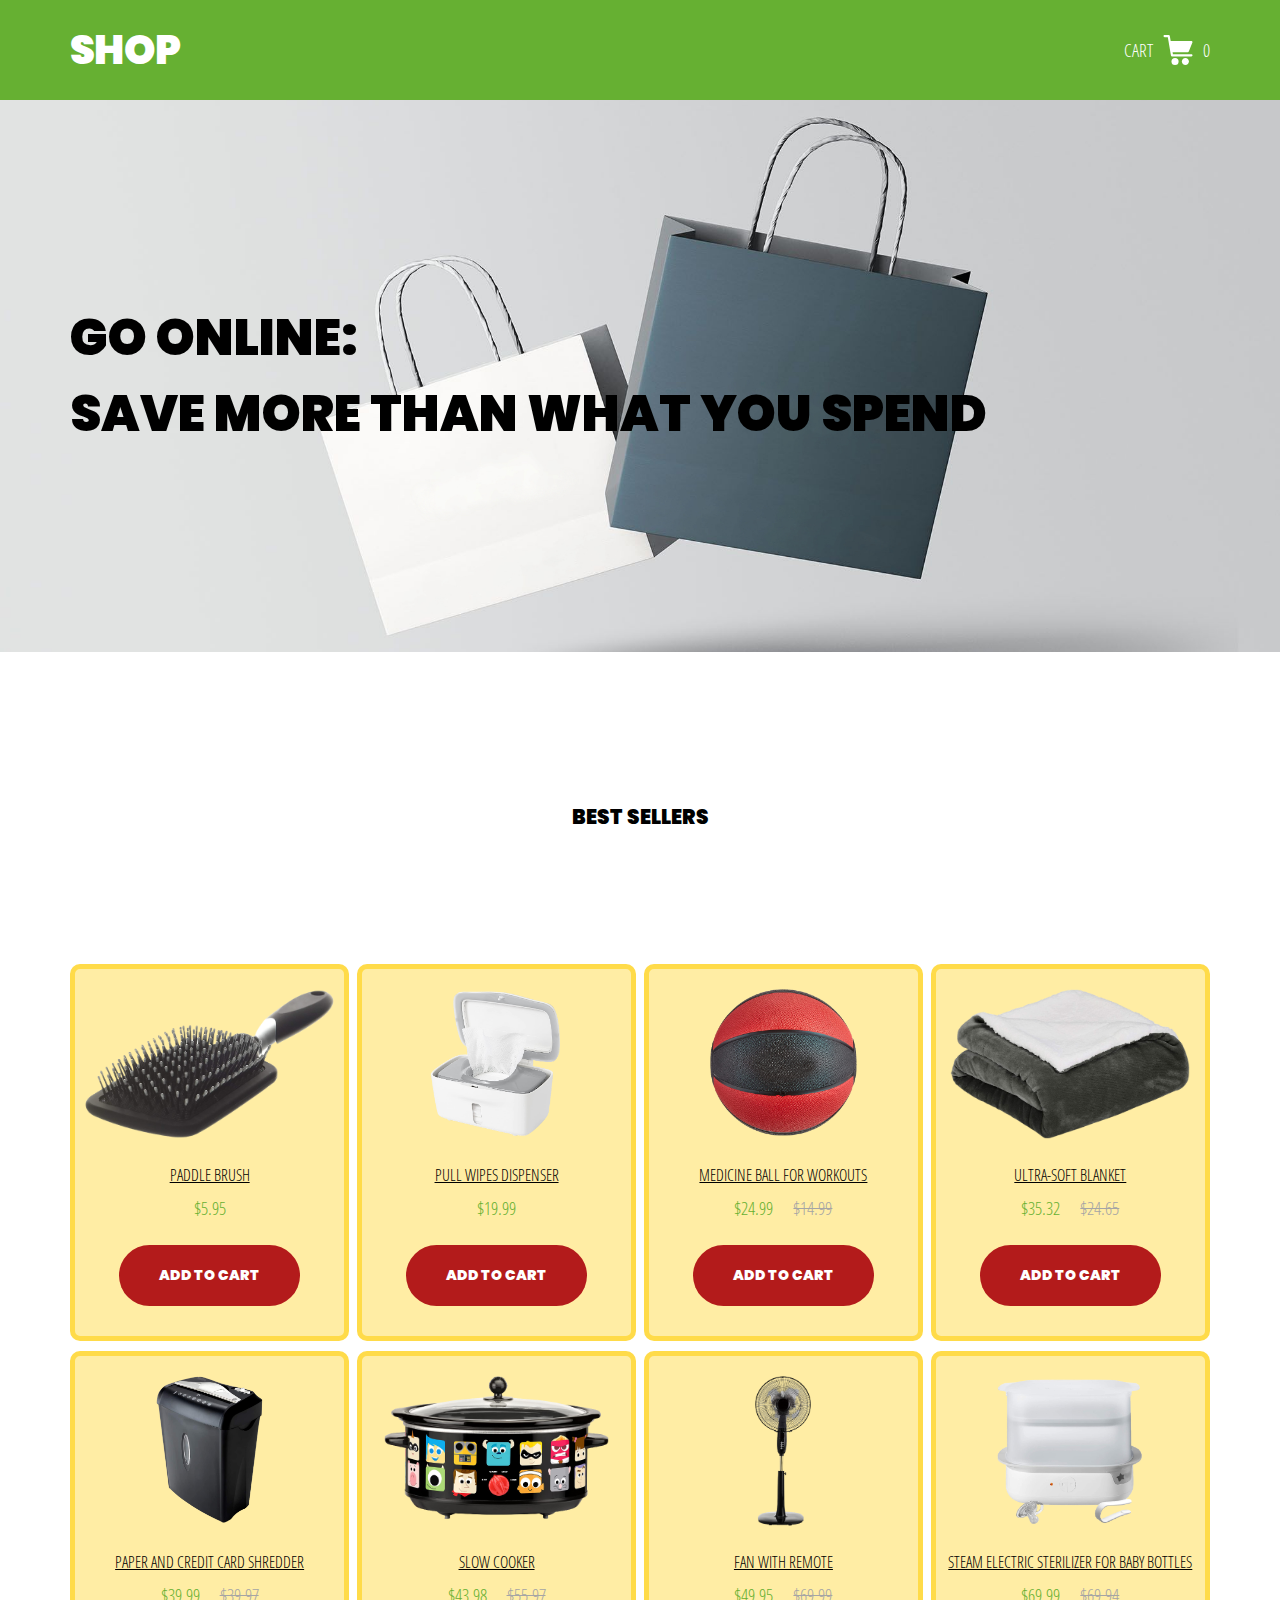
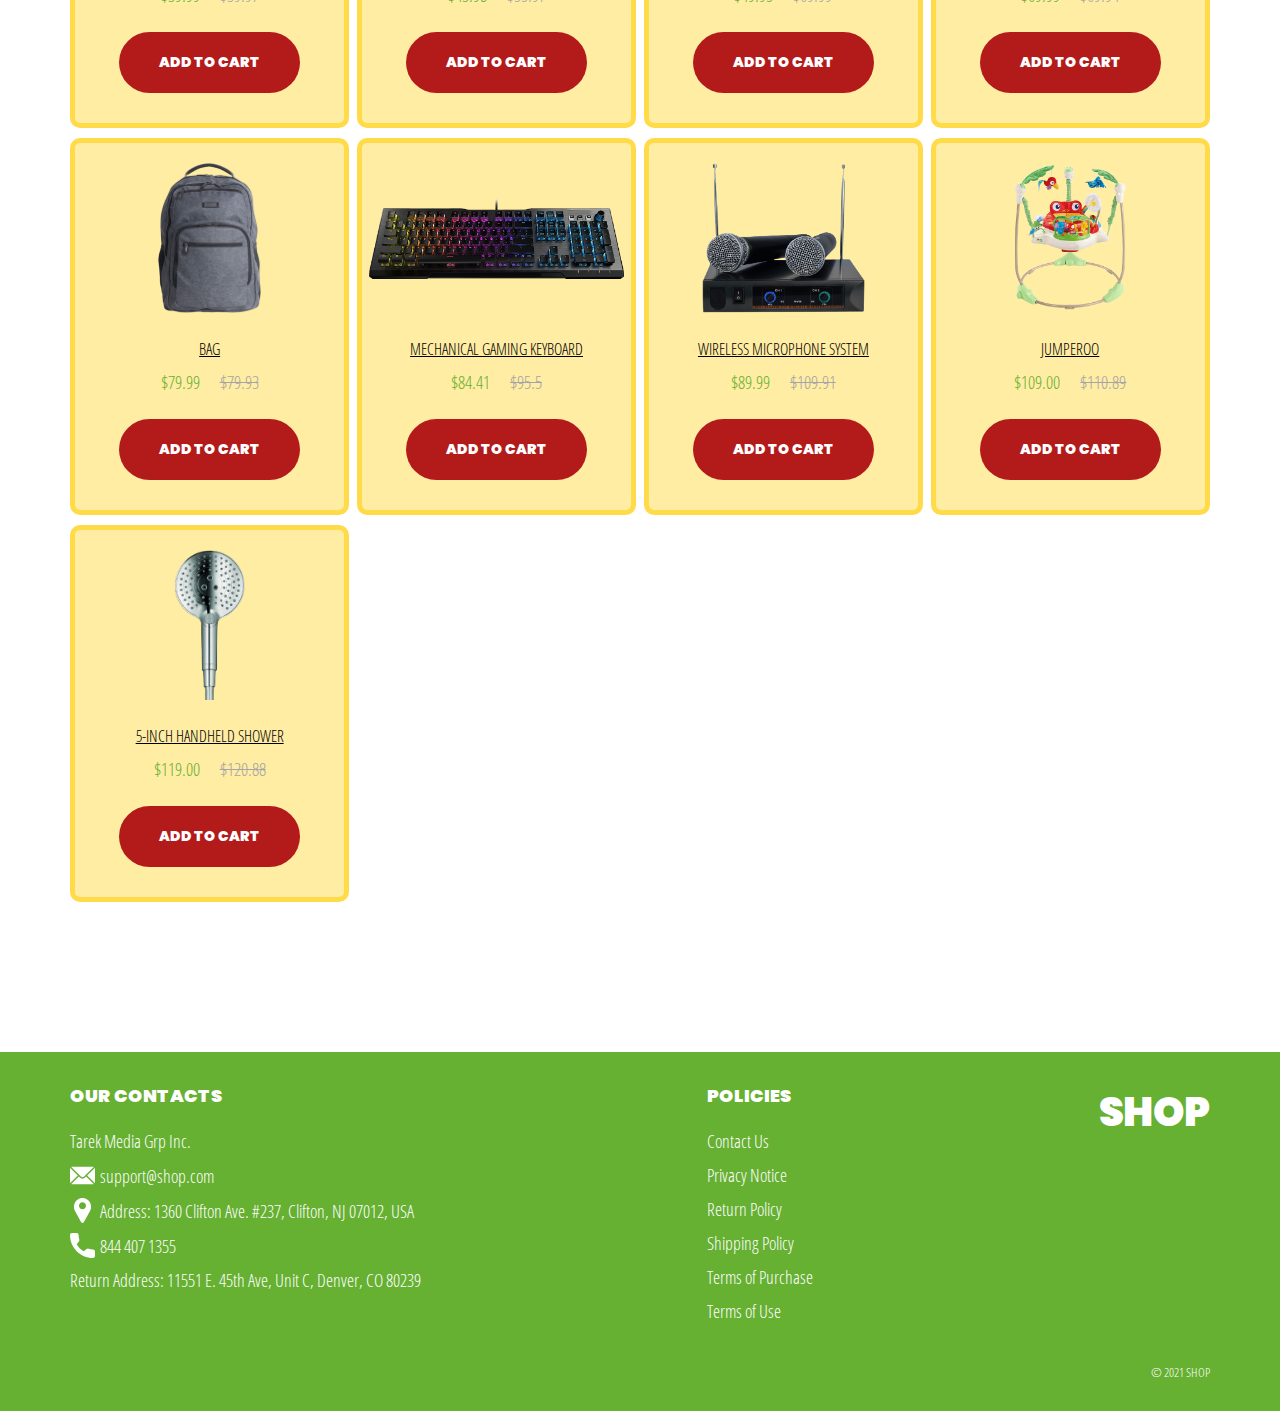
<file: index.html>
<!DOCTYPE html>
<html lang="en">

<head>
  <meta charset="UTF-8" />
  <meta http-equiv="X-UA-Compatible" content="IE=edge" />
  <meta name="viewport" content="width=device-width, initial-scale=1.0" />
  <link rel="stylesheet" href="./css/style.css" />
  <title>Shop</title>
</head>

<body>
  <div class="wrapper">
    <div class="header__wrapper">
      <div class="container">
        <header class="header">
          <div class="logo__box">
            <a href="./index.html" class="header__logo logo" data-text="Shop">
            <span>Shop</span>
            </a>
          </div>
          <a href="./shop.html" class="cart__btn">
            Cart
            <svg xmlns="http://www.w3.org/2000/svg" xmlns:xlink="http://www.w3.org/1999/xlink" x="0px" y="0px"
              viewBox="0 0 424.449 424.449" style="enable-background:new 0 0 424.449 424.449;" xml:space="preserve">
              <g>
                <g>
                  <g>
                    <circle cx="170.241" cy="374.273" r="50.176" />
                    <path d="M316.673,324.098L316.673,324.098c-27.711,0-50.176,22.465-50.176,50.176s22.465,50.176,50.176,50.176
                 c27.711,0,50.176-22.465,50.176-50.176S344.384,324.098,316.673,324.098z" />
                    <path d="M402.177,272.897H140.545l-5.12-29.696h215.04c6.326,0.019,12.017-3.843,14.336-9.728l51.2-129.024
                 c3.111-7.892-0.766-16.812-8.658-19.922c-1.808-0.713-3.735-1.076-5.678-1.07H108.801L96.513,12.801
                 c-1.262-7.471-7.784-12.906-15.36-12.8h-58.88c-8.483,0-15.36,6.877-15.36,15.36s6.877,15.36,15.36,15.36h46.08l44.032,260.096
                 c1.262,7.471,7.784,12.906,15.36,12.8h274.432c8.483,0,15.36-6.877,15.36-15.36C417.537,279.774,410.66,272.897,402.177,272.897z
                 " />
                  </g>
                </g>
              </g>
            </svg>
            <span class="cart__span js_cart__span">0</span>
          </a>
        </header>
      </div>
    </div>

    <main class="main">
      <div class="bg hero__wrapper">
        <section class="hero">
          <div class="container">
            <h1 class="title">Go online: <br>save more than what you spend</h1>
          </div>
        </section>
      </div>

      <div class="products__wrapper">
        <section class="products">
          <div class="container">
            <div class="sub-title__box">
              <h2 class="sub-title">Best sellers</h2>
              <p class="text success-message js_success-message">Success! You have added <span class="js_success-product-name"></span> to your shopping cart!</p>
            </div>
            <ul class="products__list js_products__list"></ul>
         
          </div>
        </section>
      </div>
    </main>

    <div class="footer__wrapper">
      <div class="container">
        <footer class="footer">
          <div class="footer__top">
            <div class="footer__left">
              <p class="footer__title">Our Contacts</p>
              <p class="text">Tarek Media Grp Inc.</p>
              <a href="mailto:support@shop.com" class="text footer__link footer__text">
                <svg xmlns="http://www.w3.org/2000/svg" xmlns:xlink="http://www.w3.org/1999/xlink" x="0px" y="0px"
                  viewBox="0 0 512 512" style="enable-background:new 0 0 512 512;" xml:space="preserve">
                  <g>
                    <g>
                      <path d="M507.49,101.721L352.211,256L507.49,410.279c2.807-5.867,4.51-12.353,4.51-19.279V121
        C512,114.073,510.297,107.588,507.49,101.721z" />
                    </g>
                  </g>
                  <g>
                    <g>
                      <path d="M467,76H45c-6.927,0-13.412,1.703-19.279,4.51l198.463,197.463c17.548,17.548,46.084,17.548,63.632,0L486.279,80.51
        C480.412,77.703,473.927,76,467,76z" />
                    </g>
                  </g>
                  <g>
                    <g>
                      <path
                        d="M4.51,101.721C1.703,107.588,0,114.073,0,121v270c0,6.927,1.703,13.413,4.51,19.279L159.789,256L4.51,101.721z" />
                    </g>
                  </g>
                  <g>
                    <g>
                      <path d="M331,277.211l-21.973,21.973c-29.239,29.239-76.816,29.239-106.055,0L181,277.211L25.721,431.49
        C31.588,434.297,38.073,436,45,436h422c6.927,0,13.412-1.703,19.279-4.51L331,277.211z" />
                    </g>
                  </g>
                </svg>
                <span class="footer__link-span">support@shop.com</span>
              </a>
              <p class="text footer__text">
                <svg enable-background="new 0 0 512 512" viewBox="0 0 512 512" xmlns="http://www.w3.org/2000/svg">
                  <g>
                    <path
                      d="m407.579 87.677c-31.073-53.624-86.265-86.385-147.64-87.637-2.62-.054-5.257-.054-7.878 0-61.374 1.252-116.566 34.013-147.64 87.637-31.762 54.812-32.631 120.652-2.325 176.123l126.963 232.387c.057.103.114.206.173.308 5.586 9.709 15.593 15.505 26.77 15.505 11.176 0 21.183-5.797 26.768-15.505.059-.102.116-.205.173-.308l126.963-232.387c30.304-55.471 29.435-121.311-2.327-176.123zm-151.579 144.323c-39.701 0-72-32.299-72-72s32.299-72 72-72 72 32.299 72 72-32.298 72-72 72z" />
                  </g>
                </svg>
                Address: 1360 Clifton Ave. #237, Clifton, NJ 07012, USA
              </p>
              <a href="tel:+844 407 1355" class="text footer__link footer__text">
                <svg xmlns="http://www.w3.org/2000/svg" xmlns:xlink="http://www.w3.org/1999/xlink" x="0px" y="0px"
                  viewBox="0 0 384 384" style="enable-background:new 0 0 384 384;" xml:space="preserve">
                  <g>
                    <g>
                      <path
                        d="M353.188,252.052c-23.51,0-46.594-3.677-68.469-10.906c-10.719-3.656-23.896-0.302-30.438,6.417l-43.177,32.594
        c-50.073-26.729-80.917-57.563-107.281-107.26l31.635-42.052c8.219-8.208,11.167-20.198,7.635-31.448
        c-7.26-21.99-10.948-45.063-10.948-68.583C132.146,13.823,118.323,0,101.333,0H30.813C13.823,0,0,13.823,0,30.813
        C0,225.563,158.438,384,353.188,384c16.99,0,30.813-13.823,30.813-30.813v-70.323C384,265.875,370.177,252.052,353.188,252.052z" />
                    </g>
                  </g>
                </svg>
                <span class="footer__link-span">844 407 1355</span>
                </a>
              <p class="text">Return Address: 11551 E. 45th Ave, Unit C, Denver, CO 80239</p>
            </div>
            <div class="footer__right">
              <p class="footer__title">Policies</p>
              <a href="./contacts.html" class="text footer__link footer__page-link">
                <span class="footer__link-span">Contact Us</span>
              </a>
              <a href="./privacy.html" class="text footer__link footer__page-link">
                <span class="footer__link-span">Privacy Notice</span>
              </a>
              <a href="./return.html" class="text footer__link footer__page-link">
                <span class="footer__link-span">Return Policy</span>
              </a>
              <a href="./shipping.html" class="text footer__link footer__page-link">
                <span class="footer__link-span">Shipping Policy</span>
              </a>
              <a href="./purchase.html" class="text footer__link footer__page-link">
                <span class="footer__link-span">Terms of Purchase</span>
              </a>
              <a href="./use.html" class="text footer__link footer__page-link">
                <span class="footer__link-span">Terms of Use</span>
              </a>
            </div>
            <div class="logo__box">
              <a href="./index.html" class="footer__logo logo" data-text="Shop">
              <span>Shop</span>
              </a>
            </div>
          </div>
          <span class="footer__span">© 2021 SHOP</span>
        </footer>
      </div>
    </div>
  </div>

 
  <script type="module" src="./js/cart.js"></script>
  <script type="module" src="./js/add-to-cart.js"></script>
  <script type="module" src="./js/on-load.js"></script>
</body>

</html>
</file>
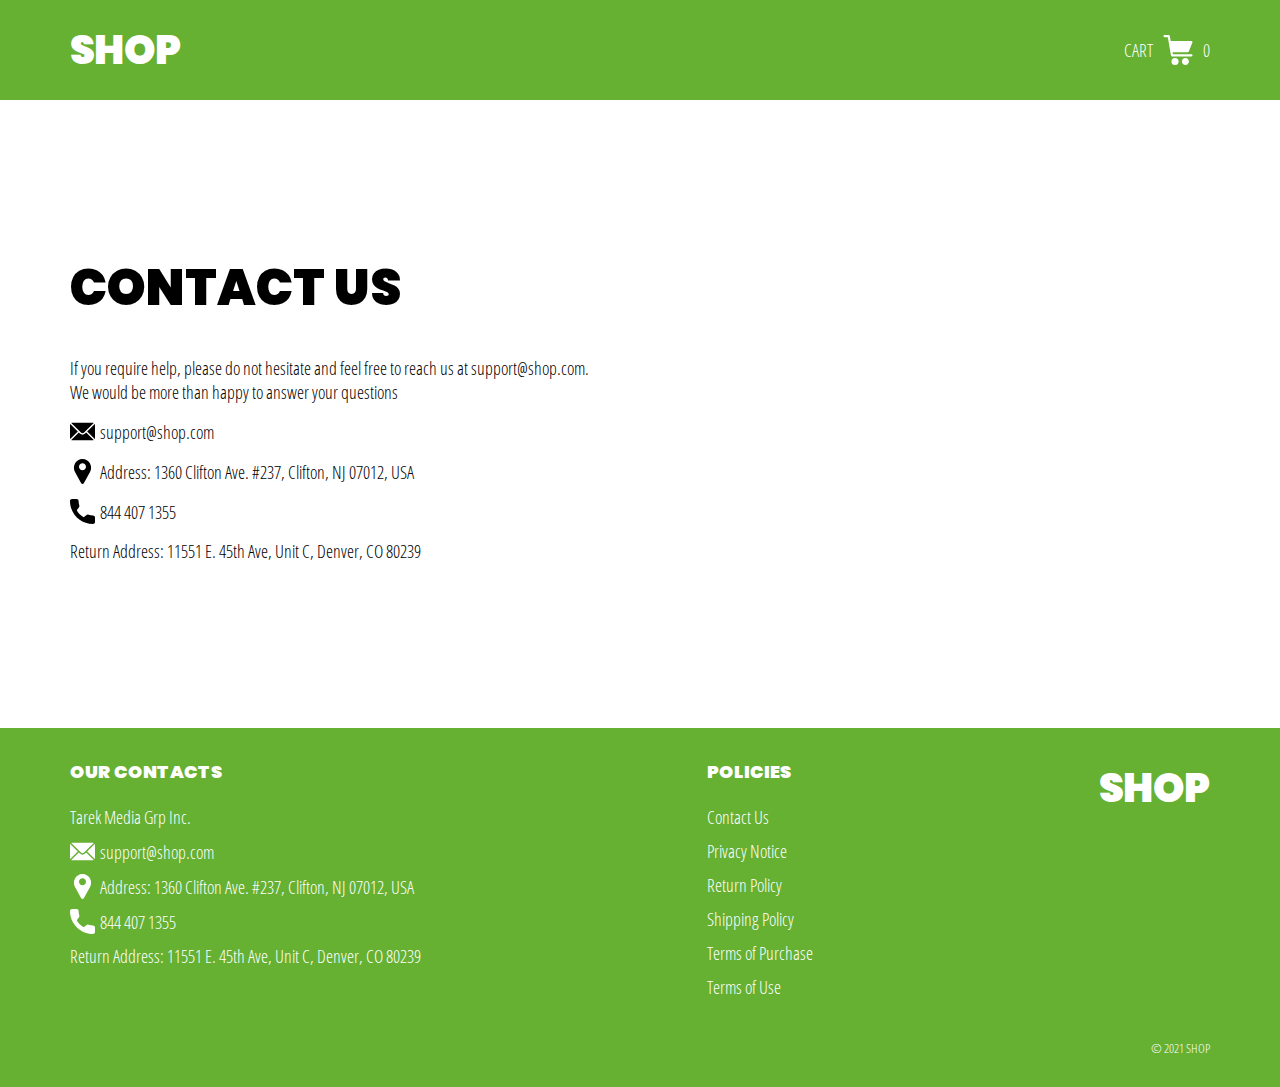
<file: contacts.html>
<!DOCTYPE html>
<html lang="en">

<head>
  <meta charset="UTF-8" />
  <meta http-equiv="X-UA-Compatible" content="IE=edge" />
  <meta name="viewport" content="width=device-width, initial-scale=1.0" />
  <link rel="stylesheet" href="./css/style.css" />
  <title>Shop</title>
</head>

<body>
  <div class="wrapper">
    <div class="header__wrapper">
      <div class="container">
        <header class="header">
          <div class="logo__box">
            <a href="./index.html" class="header__logo logo" data-text="Shop">
            <span>Shop</span>
            </a>
          </div>
          <a href="./shop.html" class="cart__btn">
            Cart
            <svg xmlns="http://www.w3.org/2000/svg" xmlns:xlink="http://www.w3.org/1999/xlink" x="0px" y="0px"
              viewBox="0 0 424.449 424.449" style="enable-background:new 0 0 424.449 424.449;" xml:space="preserve">
              <g>
                <g>
                  <g>
                    <circle cx="170.241" cy="374.273" r="50.176" />
                    <path d="M316.673,324.098L316.673,324.098c-27.711,0-50.176,22.465-50.176,50.176s22.465,50.176,50.176,50.176
                 c27.711,0,50.176-22.465,50.176-50.176S344.384,324.098,316.673,324.098z" />
                    <path d="M402.177,272.897H140.545l-5.12-29.696h215.04c6.326,0.019,12.017-3.843,14.336-9.728l51.2-129.024
                 c3.111-7.892-0.766-16.812-8.658-19.922c-1.808-0.713-3.735-1.076-5.678-1.07H108.801L96.513,12.801
                 c-1.262-7.471-7.784-12.906-15.36-12.8h-58.88c-8.483,0-15.36,6.877-15.36,15.36s6.877,15.36,15.36,15.36h46.08l44.032,260.096
                 c1.262,7.471,7.784,12.906,15.36,12.8h274.432c8.483,0,15.36-6.877,15.36-15.36C417.537,279.774,410.66,272.897,402.177,272.897z
                 " />
                  </g>
                </g>
              </g>
            </svg>
            <span class="cart__span js_cart__span">0</span>
          </a>
        </header>
      </div>
    </div>

     <div class="text-section__wrapper">
         <section class="text-section">
             <div class="container">
                 <h1 class="title">Contact Us</h1>
                 <p class="text">If you require help, please do not hesitate and feel free to reach us at support@shop.com. <br>We would be more than happy to answer your questions</p>
                 <a href="mailto:support@shop.com" class="text footer__link footer__text">
                    <svg xmlns="http://www.w3.org/2000/svg" xmlns:xlink="http://www.w3.org/1999/xlink" x="0px" y="0px"
                      viewBox="0 0 512 512" style="enable-background:new 0 0 512 512;" xml:space="preserve">
                      <g>
                        <g>
                          <path d="M507.49,101.721L352.211,256L507.49,410.279c2.807-5.867,4.51-12.353,4.51-19.279V121
            C512,114.073,510.297,107.588,507.49,101.721z" />
                        </g>
                      </g>
                      <g>
                        <g>
                          <path d="M467,76H45c-6.927,0-13.412,1.703-19.279,4.51l198.463,197.463c17.548,17.548,46.084,17.548,63.632,0L486.279,80.51
            C480.412,77.703,473.927,76,467,76z" />
                        </g>
                      </g>
                      <g>
                        <g>
                          <path
                            d="M4.51,101.721C1.703,107.588,0,114.073,0,121v270c0,6.927,1.703,13.413,4.51,19.279L159.789,256L4.51,101.721z" />
                        </g>
                      </g>
                      <g>
                        <g>
                          <path d="M331,277.211l-21.973,21.973c-29.239,29.239-76.816,29.239-106.055,0L181,277.211L25.721,431.49
            C31.588,434.297,38.073,436,45,436h422c6.927,0,13.412-1.703,19.279-4.51L331,277.211z" />
                        </g>
                      </g>
                    </svg>
                    <span class="footer__link-span">support@shop.com</span>
                  </a>
                  <p class="text footer__text">
                    <svg enable-background="new 0 0 512 512" viewBox="0 0 512 512" xmlns="http://www.w3.org/2000/svg">
                      <g>
                        <path
                          d="m407.579 87.677c-31.073-53.624-86.265-86.385-147.64-87.637-2.62-.054-5.257-.054-7.878 0-61.374 1.252-116.566 34.013-147.64 87.637-31.762 54.812-32.631 120.652-2.325 176.123l126.963 232.387c.057.103.114.206.173.308 5.586 9.709 15.593 15.505 26.77 15.505 11.176 0 21.183-5.797 26.768-15.505.059-.102.116-.205.173-.308l126.963-232.387c30.304-55.471 29.435-121.311-2.327-176.123zm-151.579 144.323c-39.701 0-72-32.299-72-72s32.299-72 72-72 72 32.299 72 72-32.298 72-72 72z" />
                      </g>
                    </svg>
                    Address: 1360 Clifton Ave. #237, Clifton, NJ 07012, USA
                  </p>
                  <a href="tel:+844 407 1355" class="text footer__link footer__text">
                    <svg xmlns="http://www.w3.org/2000/svg" xmlns:xlink="http://www.w3.org/1999/xlink" x="0px" y="0px"
                      viewBox="0 0 384 384" style="enable-background:new 0 0 384 384;" xml:space="preserve">
                      <g>
                        <g>
                          <path
                            d="M353.188,252.052c-23.51,0-46.594-3.677-68.469-10.906c-10.719-3.656-23.896-0.302-30.438,6.417l-43.177,32.594
            c-50.073-26.729-80.917-57.563-107.281-107.26l31.635-42.052c8.219-8.208,11.167-20.198,7.635-31.448
            c-7.26-21.99-10.948-45.063-10.948-68.583C132.146,13.823,118.323,0,101.333,0H30.813C13.823,0,0,13.823,0,30.813
            C0,225.563,158.438,384,353.188,384c16.99,0,30.813-13.823,30.813-30.813v-70.323C384,265.875,370.177,252.052,353.188,252.052z" />
                        </g>
                      </g>
                    </svg>
                    <span class="footer__link-span">844 407 1355</span>
                    </a>
                <p class="text">Return Address: 11551 E. 45th Ave, Unit C, Denver, CO 80239</p>
             </div>
         </section>
     </div>

    <div class="footer__wrapper">
      <div class="container">
        <footer class="footer">
          <div class="footer__top">
            <div class="footer__left">
              <p class="footer__title">Our Contacts</p>
              <p class="text">Tarek Media Grp Inc.</p>
              <a href="mailto:support@shop.com" class="text footer__link footer__text">
                <svg xmlns="http://www.w3.org/2000/svg" xmlns:xlink="http://www.w3.org/1999/xlink" x="0px" y="0px"
                  viewBox="0 0 512 512" style="enable-background:new 0 0 512 512;" xml:space="preserve">
                  <g>
                    <g>
                      <path d="M507.49,101.721L352.211,256L507.49,410.279c2.807-5.867,4.51-12.353,4.51-19.279V121
        C512,114.073,510.297,107.588,507.49,101.721z" />
                    </g>
                  </g>
                  <g>
                    <g>
                      <path d="M467,76H45c-6.927,0-13.412,1.703-19.279,4.51l198.463,197.463c17.548,17.548,46.084,17.548,63.632,0L486.279,80.51
        C480.412,77.703,473.927,76,467,76z" />
                    </g>
                  </g>
                  <g>
                    <g>
                      <path
                        d="M4.51,101.721C1.703,107.588,0,114.073,0,121v270c0,6.927,1.703,13.413,4.51,19.279L159.789,256L4.51,101.721z" />
                    </g>
                  </g>
                  <g>
                    <g>
                      <path d="M331,277.211l-21.973,21.973c-29.239,29.239-76.816,29.239-106.055,0L181,277.211L25.721,431.49
        C31.588,434.297,38.073,436,45,436h422c6.927,0,13.412-1.703,19.279-4.51L331,277.211z" />
                    </g>
                  </g>
                </svg>
                <span class="footer__link-span">support@shop.com</span>
              </a>
              <p class="text footer__text">
                <svg enable-background="new 0 0 512 512" viewBox="0 0 512 512" xmlns="http://www.w3.org/2000/svg">
                  <g>
                    <path
                      d="m407.579 87.677c-31.073-53.624-86.265-86.385-147.64-87.637-2.62-.054-5.257-.054-7.878 0-61.374 1.252-116.566 34.013-147.64 87.637-31.762 54.812-32.631 120.652-2.325 176.123l126.963 232.387c.057.103.114.206.173.308 5.586 9.709 15.593 15.505 26.77 15.505 11.176 0 21.183-5.797 26.768-15.505.059-.102.116-.205.173-.308l126.963-232.387c30.304-55.471 29.435-121.311-2.327-176.123zm-151.579 144.323c-39.701 0-72-32.299-72-72s32.299-72 72-72 72 32.299 72 72-32.298 72-72 72z" />
                  </g>
                </svg>
                Address: 1360 Clifton Ave. #237, Clifton, NJ 07012, USA
              </p>
              <a href="tel:+844 407 1355" class="text footer__link footer__text">
                <svg xmlns="http://www.w3.org/2000/svg" xmlns:xlink="http://www.w3.org/1999/xlink" x="0px" y="0px"
                  viewBox="0 0 384 384" style="enable-background:new 0 0 384 384;" xml:space="preserve">
                  <g>
                    <g>
                      <path
                        d="M353.188,252.052c-23.51,0-46.594-3.677-68.469-10.906c-10.719-3.656-23.896-0.302-30.438,6.417l-43.177,32.594
        c-50.073-26.729-80.917-57.563-107.281-107.26l31.635-42.052c8.219-8.208,11.167-20.198,7.635-31.448
        c-7.26-21.99-10.948-45.063-10.948-68.583C132.146,13.823,118.323,0,101.333,0H30.813C13.823,0,0,13.823,0,30.813
        C0,225.563,158.438,384,353.188,384c16.99,0,30.813-13.823,30.813-30.813v-70.323C384,265.875,370.177,252.052,353.188,252.052z" />
                    </g>
                  </g>
                </svg>
                <span class="footer__link-span">844 407 1355</span>
                </a>
              <p class="text">Return Address: 11551 E. 45th Ave, Unit C, Denver, CO 80239</p>
            </div>
            <div class="footer__right">
              <p class="footer__title">Policies</p>
              <a href="./contacts.html" class="text footer__link footer__page-link">
                <span class="footer__link-span">Contact Us</span>
              </a>
              <a href="./privacy.html" class="text footer__link footer__page-link">
                <span class="footer__link-span">Privacy Notice</span>
              </a>
              <a href="./return.html" class="text footer__link footer__page-link">
                <span class="footer__link-span">Return Policy</span>
              </a>
              <a href="./shipping.html" class="text footer__link footer__page-link">
                <span class="footer__link-span">Shipping Policy</span>
              </a>
              <a href="./purchase.html" class="text footer__link footer__page-link">
                <span class="footer__link-span">Terms of Purchase</span>
              </a>
              <a href="./use.html" class="text footer__link footer__page-link">
                <span class="footer__link-span">Terms of Use</span>
              </a>
            </div>
            <div class="logo__box">
              <a href="./index.html" class="footer__logo logo" data-text="Shop">
              <span>Shop</span>
              </a>
            </div>
          </div>
          <span class="footer__span">© 2021 SHOP</span>
        </footer>
      </div>
    </div>
  </div>

 
  <script type="module" src="./js/on-load.js"></script>
</body>

</html>
</file>
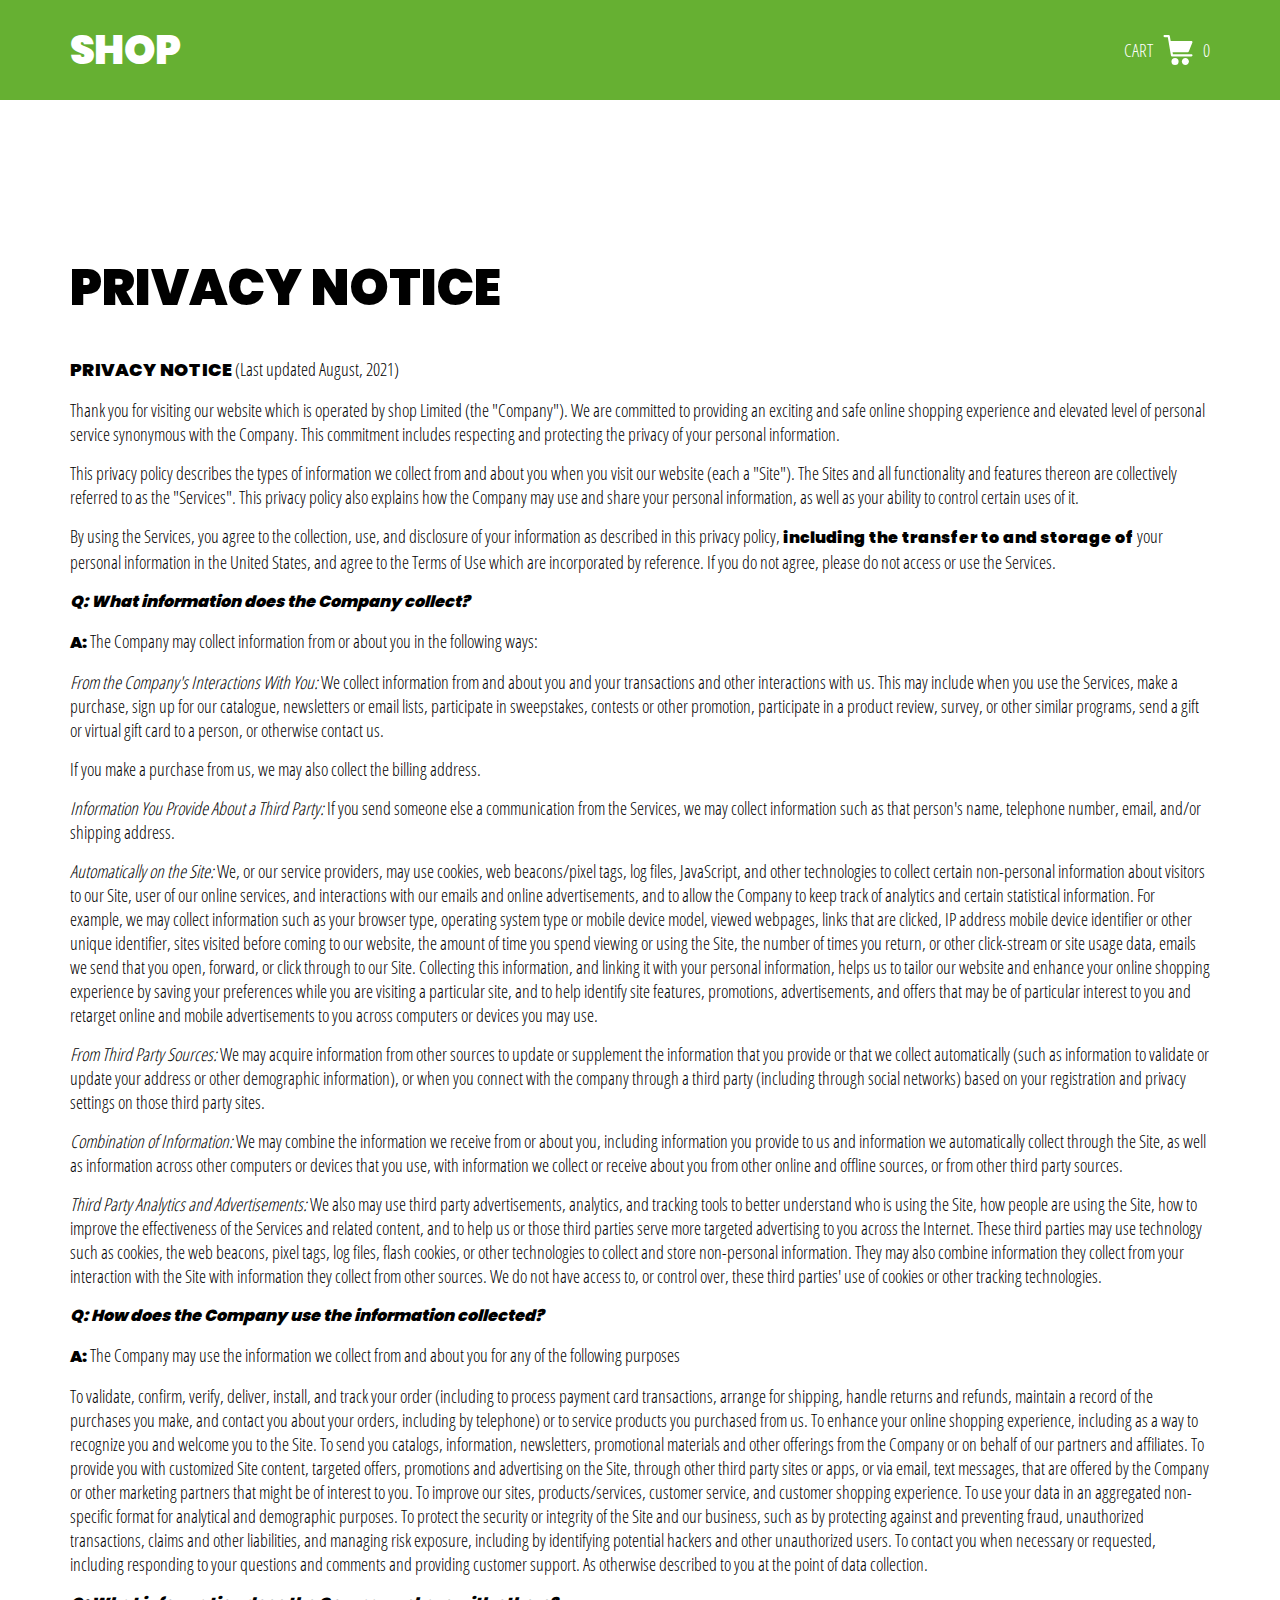
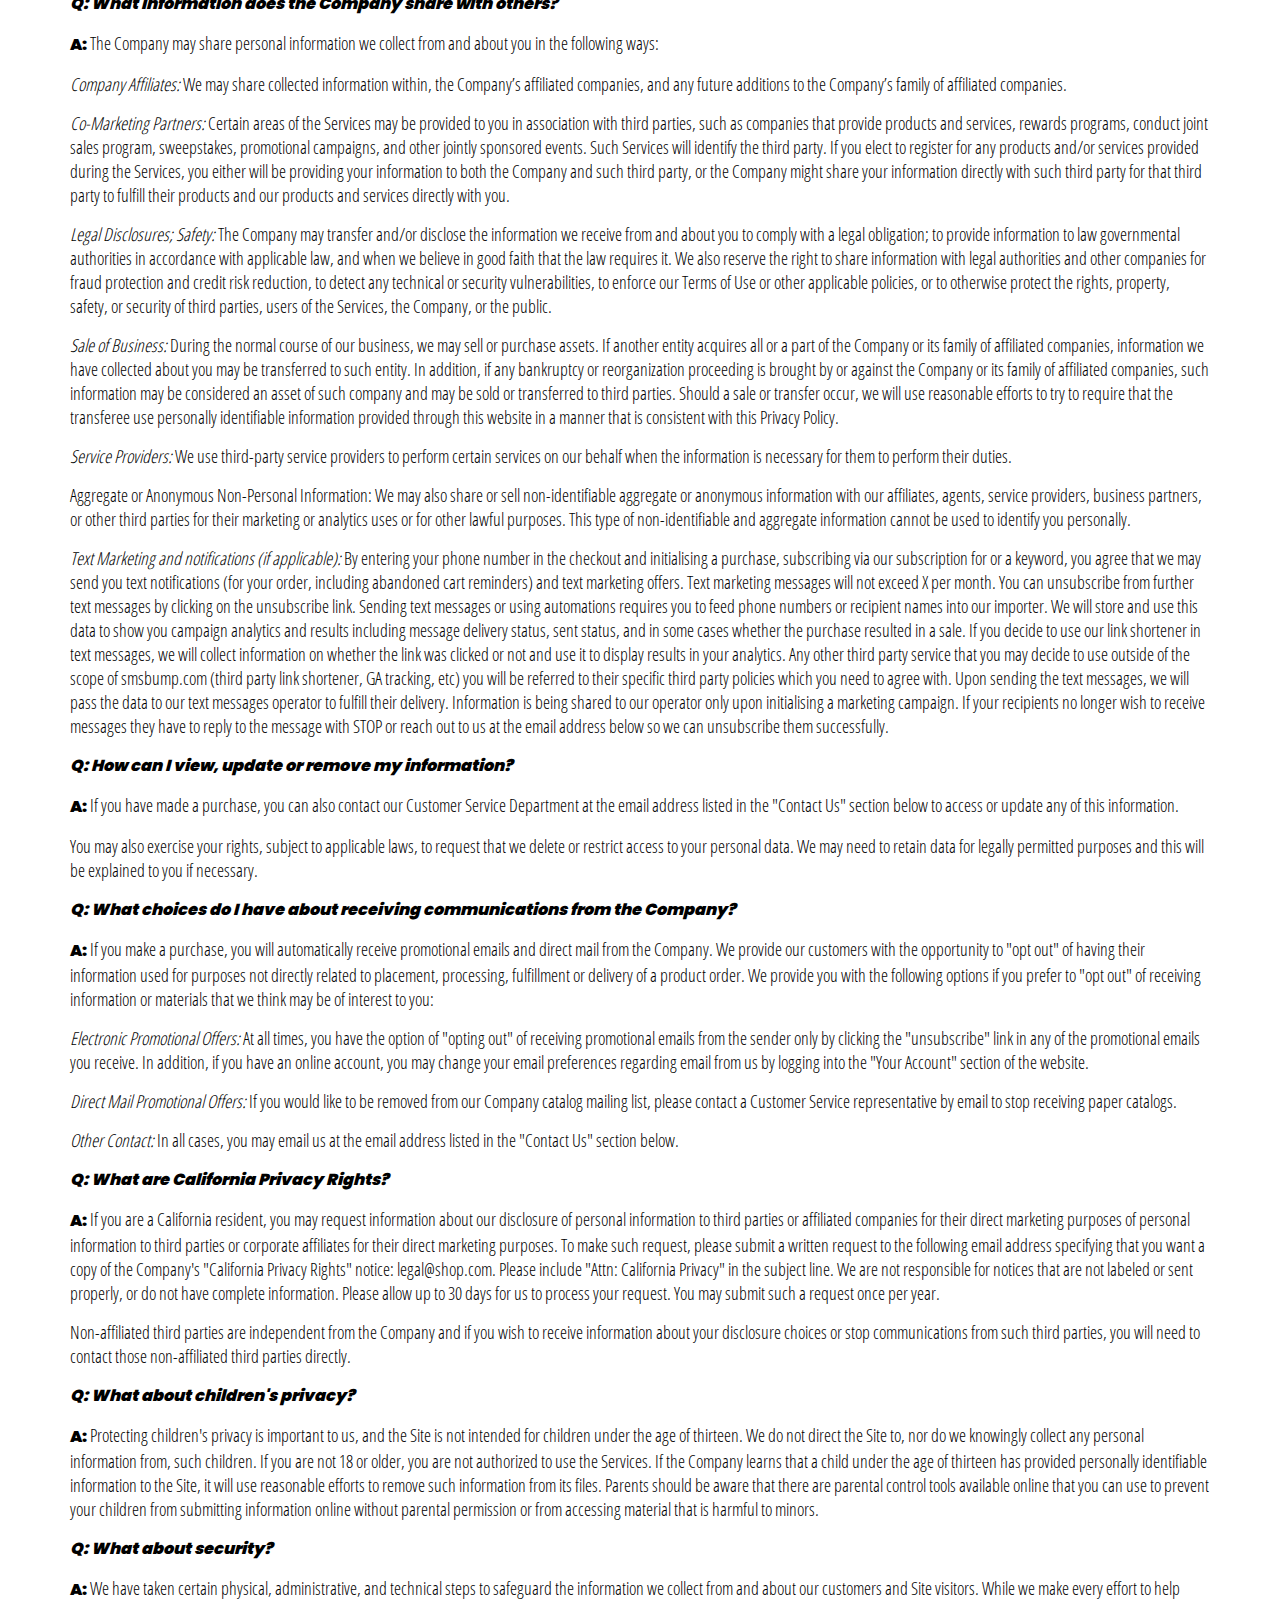
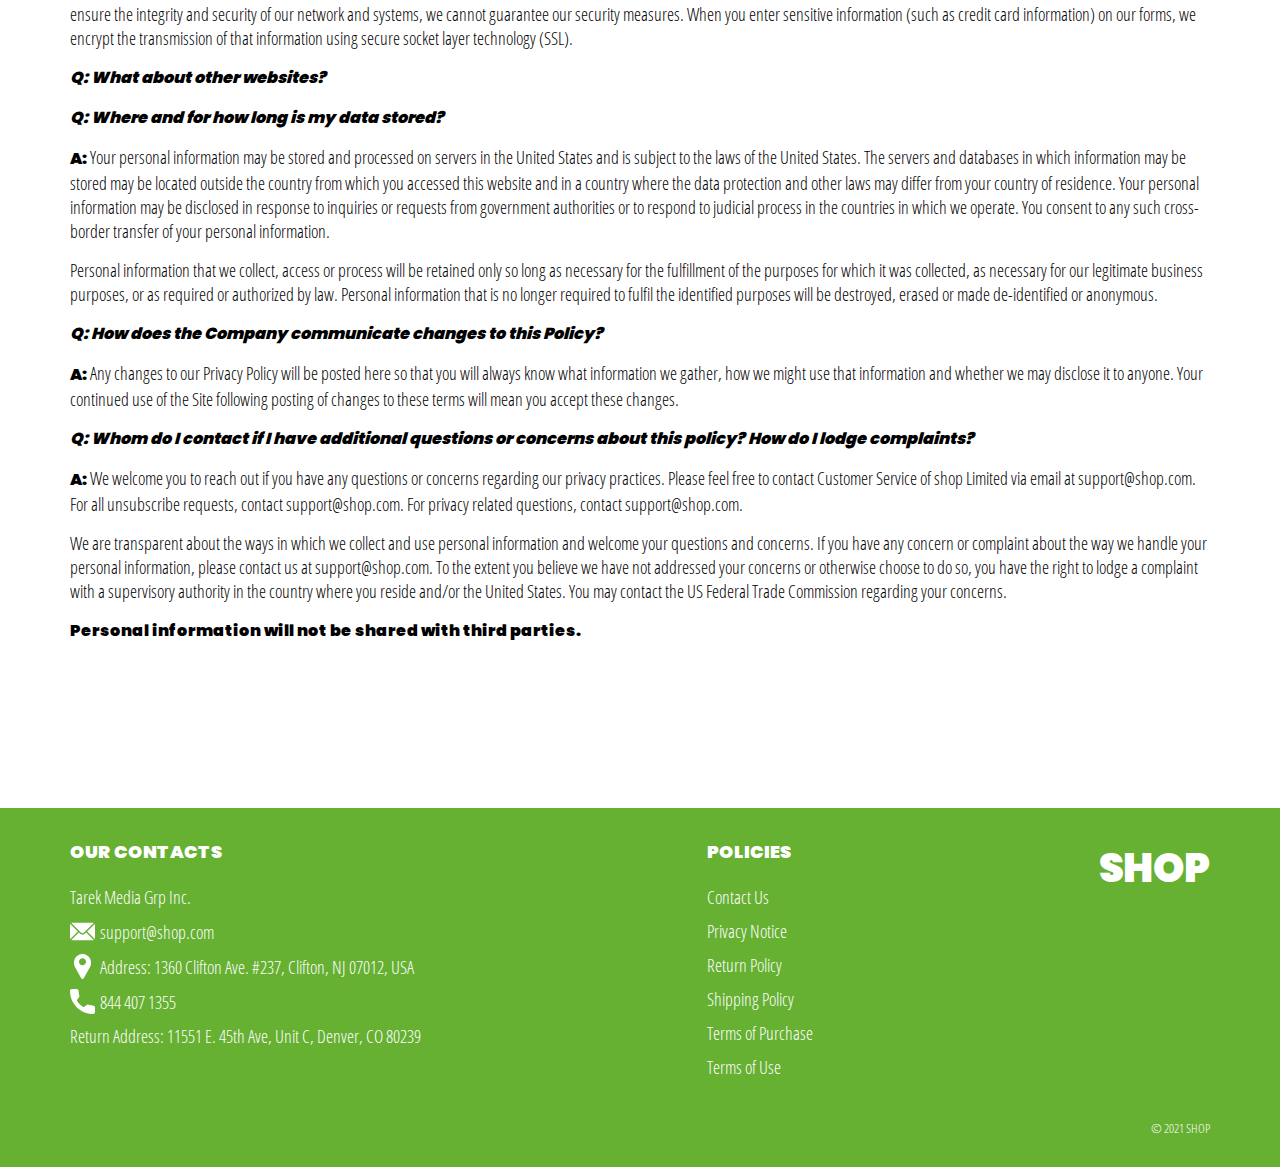
<file: privacy.html>
<!DOCTYPE html>
<html lang="en">

<head>
  <meta charset="UTF-8" />
  <meta http-equiv="X-UA-Compatible" content="IE=edge" />
  <meta name="viewport" content="width=device-width, initial-scale=1.0" />
  <link rel="stylesheet" href="./css/style.css" />
  <title>Shop</title>
</head>

<body>
  <div class="wrapper">
    <div class="header__wrapper">
      <div class="container">
        <header class="header">
          <div class="logo__box">
            <a href="./index.html" class="header__logo logo" data-text="Shop">
            <span>Shop</span>
            </a>
          </div>
          <a href="./shop.html" class="cart__btn">
            Cart
            <svg xmlns="http://www.w3.org/2000/svg" xmlns:xlink="http://www.w3.org/1999/xlink" x="0px" y="0px"
              viewBox="0 0 424.449 424.449" style="enable-background:new 0 0 424.449 424.449;" xml:space="preserve">
              <g>
                <g>
                  <g>
                    <circle cx="170.241" cy="374.273" r="50.176" />
                    <path d="M316.673,324.098L316.673,324.098c-27.711,0-50.176,22.465-50.176,50.176s22.465,50.176,50.176,50.176
                 c27.711,0,50.176-22.465,50.176-50.176S344.384,324.098,316.673,324.098z" />
                    <path d="M402.177,272.897H140.545l-5.12-29.696h215.04c6.326,0.019,12.017-3.843,14.336-9.728l51.2-129.024
                 c3.111-7.892-0.766-16.812-8.658-19.922c-1.808-0.713-3.735-1.076-5.678-1.07H108.801L96.513,12.801
                 c-1.262-7.471-7.784-12.906-15.36-12.8h-58.88c-8.483,0-15.36,6.877-15.36,15.36s6.877,15.36,15.36,15.36h46.08l44.032,260.096
                 c1.262,7.471,7.784,12.906,15.36,12.8h274.432c8.483,0,15.36-6.877,15.36-15.36C417.537,279.774,410.66,272.897,402.177,272.897z
                 " />
                  </g>
                </g>
              </g>
            </svg>
            <span class="cart__span js_cart__span">0</span>
          </a>
        </header>
      </div>
    </div>

     <div class="text-section__wrapper">
         <section class="text-section">
             <div class="container">
                 <h1 class="title">PRIVACY NOTICE</h1>
                 <p class="text"><span class="bold up">PRIVACY NOTICE</span> (Last updated August, 2021)</p>
                 <p class="text">Thank you for visiting our website which is operated by shop Limited (the "Company"). We are committed to providing an exciting and safe online shopping experience and elevated level of personal service synonymous with the Company. This commitment includes respecting and protecting the privacy of your personal information.</p>
                 <p class="text">This privacy policy describes the types of information we collect from and about you when you visit our website (each a "Site"). The Sites and all functionality and features thereon are collectively referred to as the "Services". This privacy policy also explains how the Company may use and share your personal information, as well as your ability to control certain uses of it.</p>
                 <p class="text">By using the Services, you agree to the collection, use, and disclosure of your information as described in this privacy policy, <span class="bold">including the transfer to and storage of</span> your personal information in the United States, and agree to the Terms of Use which are incorporated by reference. If you do not agree, please do not access or use the Services.</p>
                 <p class="text bold italic">Q: What information does the Company collect?</p>
                 <p class="text"><span class="bold">A:</span> The Company may collect information from or about you in the following ways:</p>
                 <p class="text"><span class="italic">From the Company's Interactions With You:</span> We collect information from and about you and your transactions and other interactions with us. This may include when you use the Services, make a purchase, sign up for our catalogue, newsletters or email lists, participate in sweepstakes, contests or other promotion, participate in a product review, survey, or other similar programs, send a gift or virtual gift card to a person, or otherwise contact us.</p>
                 <p class="text">If you make a purchase from us, we may also collect the billing address.</p>
                 <p class="text"><span class="italic">Information You Provide About a Third Party:</span> If you send someone else a communication from the Services, we may collect information such as that person's name, telephone number, email, and/or shipping address.</p>
                 <p class="text"><span class="italic">Automatically on the Site:</span> We, or our service providers, may use cookies, web beacons/pixel tags, log files, JavaScript, and other technologies to collect certain non-personal information about visitors to our Site, user of our online services, and interactions with our emails and online advertisements, and to allow the Company to keep track of analytics and certain statistical information. For example, we may collect information such as your browser type, operating system type or mobile device model, viewed webpages, links that are clicked, IP address mobile device identifier or other unique identifier, sites visited before coming to our website, the amount of time you spend viewing or using the Site, the number of times you return, or other click-stream or site usage data, emails we send that you open, forward, or click through to our Site. Collecting this information, and linking it with your personal information, helps us to tailor our website and enhance your online shopping experience by saving your preferences while you are visiting a particular site, and to help identify site features, promotions, advertisements, and offers that may be of particular interest to you and retarget online and mobile advertisements to you across computers or devices you may use.</p>
                 <p class="text"><span class="italic">From Third Party Sources:</span> We may acquire information from other sources to update or supplement the information that you provide or that we collect automatically (such as information to validate or update your address or other demographic information), or when you connect with the company through a third party (including through social networks) based on your registration and privacy settings on those third party sites.</p>
                 <p class="text"><span class="italic">Combination of Information:</span> We may combine the information we receive from or about you, including information you provide to us and information we automatically collect through the Site, as well as information across other computers or devices that you use, with information we collect or receive about you from other online and offline sources, or from other third party sources.</p>
                 <p class="text"><span class="italic">Third Party Analytics and Advertisements:</span> We also may use third party advertisements, analytics, and tracking tools to better understand who is using the Site, how people are using the Site, how to improve the effectiveness of the Services and related content, and to help us or those third parties serve more targeted advertising to you across the Internet. These third parties may use technology such as cookies, the web beacons, pixel tags, log files, flash cookies, or other technologies to collect and store non-personal information. They may also combine information they collect from your interaction with the Site with information they collect from other sources. We do not have access to, or control over, these third parties' use of cookies or other tracking technologies.</p>
                 <p class="text bold italic">Q: How does the Company use the information collected?</p>
                 <p class="text"><span class="bold">A:</span> The Company may use the information we collect from and about you for any of the following purposes</p>
                 <p class="text">To validate, confirm, verify, deliver, install, and track your order (including to process payment card transactions, arrange for shipping, handle returns and refunds, maintain a record of the purchases you make, and contact you about your orders, including by telephone) or to service products you purchased from us.
                    To enhance your online shopping experience, including as a way to recognize you and welcome you to the Site.
                    To send you catalogs, information, newsletters, promotional materials and other offerings from the Company or on behalf of our partners and affiliates.
                    To provide you with customized Site content, targeted offers, promotions and advertising on the Site, through other third party sites or apps, or via email, text messages, that are offered by the Company or other marketing partners that might be of interest to you.
                    To improve our sites, products/services, customer service, and customer shopping experience.
                    To use your data in an aggregated non-specific format for analytical and demographic purposes.
                    To protect the security or integrity of the Site and our business, such as by protecting against and preventing fraud, unauthorized transactions, claims and other liabilities, and managing risk exposure, including by identifying potential hackers and other unauthorized users.
                    To contact you when necessary or requested, including responding to your questions and comments and providing customer support.
                    As otherwise described to you at the point of data collection.</p>
                 <p class="text bold italic">Q: What information does the Company share with others?</p>
                 <p class="text"><span class="bold">A:</span> The Company may share personal information we collect from and about you in the following ways:</p>
                 <p class="text"><span class="italic">Company Affiliates:</span> We may share collected information within, the Company’s affiliated companies, and any future additions to the Company’s family of affiliated companies.</p>
                 <p class="text"><span class="italic">Co-Marketing Partners:</span> Certain areas of the Services may be provided to you in association with third parties, such as companies that provide products and services, rewards programs, conduct joint sales program, sweepstakes, promotional campaigns, and other jointly sponsored events. Such Services will identify the third party. If you elect to register for any products and/or services provided during the Services, you either will be providing your information to both the Company and such third party, or the Company might share your information directly with such third party for that third party to fulfill their products and our products and services directly with you.</p>
                 <p class="text"><span class="italic">Legal Disclosures; Safety:</span> The Company may transfer and/or disclose the information we receive from and about you to comply with a legal obligation; to provide information to law governmental authorities in accordance with applicable law, and when we believe in good faith that the law requires it. We also reserve the right to share information with legal authorities and other companies for fraud protection and credit risk reduction, to detect any technical or security vulnerabilities, to enforce our Terms of Use or other applicable policies, or to otherwise protect the rights, property, safety, or security of third parties, users of the Services, the Company, or the public.</p>
                 <p class="text"><span class="italic">Sale of Business:</span> During the normal course of our business, we may sell or purchase assets. If another entity acquires all or a part of the Company or its family of affiliated companies, information we have collected about you may be transferred to such entity. In addition, if any bankruptcy or reorganization proceeding is brought by or against the Company or its family of affiliated companies, such information may be considered an asset of such company and may be sold or transferred to third parties. Should a sale or transfer occur, we will use reasonable efforts to try to require that the transferee use personally identifiable information provided through this website in a manner that is consistent with this Privacy Policy.</p>
                 <p class="text"><span class="italic">Service Providers:</span> We use third-party service providers to perform certain services on our behalf when the information is necessary for them to perform their duties.</p>
                 <p class="text"><span class="item">Aggregate or Anonymous Non-Personal Information:</span> We may also share or sell non-identifiable aggregate or anonymous information with our affiliates, agents, service providers, business partners, or other third parties for their marketing or analytics uses or for other lawful purposes. This type of non-identifiable and aggregate information cannot be used to identify you personally.</p>
                 <p class="text"><span class="italic">Text Marketing and notifications (if applicable):</span> By entering your phone number in the checkout and initialising a purchase, subscribing via our subscription for or a keyword, you agree that we may send you text notifications (for your order, including abandoned cart reminders) and text marketing offers. Text marketing messages will not exceed X per month. You can unsubscribe from further text messages by clicking on the unsubscribe link. Sending text messages or using automations requires you to feed phone numbers or recipient names into our importer. We will store and use this data to show you campaign analytics and results including message delivery status, sent status, and in some cases whether the purchase resulted in a sale. If you decide to use our link shortener in text messages, we will collect information on whether the link was clicked or not and use it to display results in your analytics. Any other third party service that you may decide to use outside of the scope of smsbump.com (third party link shortener, GA tracking, etc) you will be referred to their specific third party policies which you need to agree with. Upon sending the text messages, we will pass the data to our text messages operator to fulfill their delivery. Information is being shared to our operator only upon initialising a marketing campaign. If your recipients no longer wish to receive messages they have to reply to the message with STOP or reach out to us at the email address below so we can unsubscribe them successfully.</p>
                 <p class="text bold italic">Q: How can I view, update or remove my information?</p>
                 <p class="text"><span class="bold">A:</span> If you have made a purchase, you can also contact our Customer Service Department at the email address listed in the "Contact Us" section below to access or update any of this information.</p>
                 <p class="text">You may also exercise your rights, subject to applicable laws, to request that we delete or restrict access to your personal data. We may need to retain data for legally permitted purposes and this will be explained to you if necessary.</p>
                 <p class="text bold italic">Q: What choices do I have about receiving communications from the Company?</p>
                 <p class="text"><span class="bold">A:</span> If you make a purchase, you will automatically receive promotional emails and direct mail from the Company. We provide our customers with the opportunity to "opt out" of having their information used for purposes not directly related to placement, processing, fulfillment or delivery of a product order. We provide you with the following options if you prefer to "opt out" of receiving information or materials that we think may be of interest to you:</p>
                 <p class="text"><span class="italic">Electronic Promotional Offers:</span> At all times, you have the option of "opting out" of receiving promotional emails from the sender only by clicking the "unsubscribe" link in any of the promotional emails you receive. In addition, if you have an online account, you may change your email preferences regarding email from us by logging into the "Your Account" section of the website.</p>
                 <p class="text"><span class="italic">Direct Mail Promotional Offers:</span> If you would like to be removed from our Company catalog mailing list, please contact a Customer Service representative by email to stop receiving paper catalogs.</p>
                 <p class="text"><span class="italic">Other Contact:</span> In all cases, you may email us at the email address listed in the "Contact Us" section below.</p>
                 <p class="text bold italic">Q: What are California Privacy Rights?</p>
                 <p class="text"><span class="bold">A:</span> If you are a California resident, you may request information about our disclosure of personal information to third parties or affiliated companies for their direct marketing purposes of personal information to third parties or corporate affiliates for their direct marketing purposes. To make such request, please submit a written request to the following email address specifying that you want a copy of the Company's "California Privacy Rights" notice: legal@shop.com. Please include "Attn: California Privacy" in the subject line. We are not responsible for notices that are not labeled or sent properly, or do not have complete information. Please allow up to 30 days for us to process your request. You may submit such a request once per year.</p>
                 <p class="text">Non-affiliated third parties are independent from the Company and if you wish to receive information about your disclosure choices or stop communications from such third parties, you will need to contact those non-affiliated third parties directly.</p>
                 <p class="text bold italic">Q: What about children's privacy?</p>
                 <p class="text"><span class="bold">A:</span> Protecting children's privacy is important to us, and the Site is not intended for children under the age of thirteen. We do not direct the Site to, nor do we knowingly collect any personal information from, such children. If you are not 18 or older, you are not authorized to use the Services. If the Company learns that a child under the age of thirteen has provided personally identifiable information to the Site, it will use reasonable efforts to remove such information from its files. Parents should be aware that there are parental control tools available online that you can use to prevent your children from submitting information online without parental permission or from accessing material that is harmful to minors.</p>
                 <p class="text bold italic">Q: What about security?</p>
                 <p class="text"><span class="bold">A:</span> We have taken certain physical, administrative, and technical steps to safeguard the information we collect from and about our customers and Site visitors. While we make every effort to help ensure the integrity and security of our network and systems, we cannot guarantee our security measures. When you enter sensitive information (such as credit card information) on our forms, we encrypt the transmission of that information using secure socket layer technology (SSL).</p>
                 <p class="text bold italic">Q: What about other websites?</p>
                 <p class="text bold italic">Q: Where and for how long is my data stored?</p>
                 <p class="text"><span class="bold">A:</span> Your personal information may be stored and processed on servers in the United States and is subject to the laws of the United States. The servers and databases in which information may be stored may be located outside the country from which you accessed this website and in a country where the data protection and other laws may differ from your country of residence. Your personal information may be disclosed in response to inquiries or requests from government authorities or to respond to judicial process in the countries in which we operate. You consent to any such cross-border transfer of your personal information.</p>
                 <p class="text">Personal information that we collect, access or process will be retained only so long as necessary for the fulfillment of the purposes for which it was collected, as necessary for our legitimate business purposes, or as required or authorized by law. Personal information that is no longer required to fulfil the identified purposes will be destroyed, erased or made de-identified or anonymous.</p>
                 <p class="text bold italic">Q: How does the Company communicate changes to this Policy?</p>
                 <p class="text"><span class="bold">A:</span> Any changes to our Privacy Policy will be posted here so that you will always know what information we gather, how we might use that information and whether we may disclose it to anyone. Your continued use of the Site following posting of changes to these terms will mean you accept these changes.</p>
                 <p class="text bold italic">Q: Whom do I contact if I have additional questions or concerns about this policy? How do I lodge complaints?</p>
                 <p class="text"><span class="bold">A:</span> We welcome you to reach out if you have any questions or concerns regarding our privacy practices. Please feel free to contact Customer Service of shop Limited via email at support@shop.com. For all unsubscribe requests, contact support@shop.com. For privacy related questions, contact support@shop.com.</p>
                 <p class="text">We are transparent about the ways in which we collect and use personal information and welcome your questions and concerns. If you have any concern or complaint about the way we handle your personal information, please contact us at support@shop.com. To the extent you believe we have not addressed your concerns or otherwise choose to do so, you have the right to lodge a complaint with a supervisory authority in the country where you reside and/or the United States. You may contact the US Federal Trade Commission regarding your concerns. </p>
                 <p class="text bold">Personal information will not be shared with third parties.</p>
             </div>
         </section>
     </div>

    <div class="footer__wrapper">
      <div class="container">
        <footer class="footer">
          <div class="footer__top">
            <div class="footer__left">
              <p class="footer__title">Our Contacts</p>
              <p class="text">Tarek Media Grp Inc.</p>
              <a href="mailto:support@shop.com" class="text footer__link footer__text">
                <svg xmlns="http://www.w3.org/2000/svg" xmlns:xlink="http://www.w3.org/1999/xlink" x="0px" y="0px"
                  viewBox="0 0 512 512" style="enable-background:new 0 0 512 512;" xml:space="preserve">
                  <g>
                    <g>
                      <path d="M507.49,101.721L352.211,256L507.49,410.279c2.807-5.867,4.51-12.353,4.51-19.279V121
        C512,114.073,510.297,107.588,507.49,101.721z" />
                    </g>
                  </g>
                  <g>
                    <g>
                      <path d="M467,76H45c-6.927,0-13.412,1.703-19.279,4.51l198.463,197.463c17.548,17.548,46.084,17.548,63.632,0L486.279,80.51
        C480.412,77.703,473.927,76,467,76z" />
                    </g>
                  </g>
                  <g>
                    <g>
                      <path
                        d="M4.51,101.721C1.703,107.588,0,114.073,0,121v270c0,6.927,1.703,13.413,4.51,19.279L159.789,256L4.51,101.721z" />
                    </g>
                  </g>
                  <g>
                    <g>
                      <path d="M331,277.211l-21.973,21.973c-29.239,29.239-76.816,29.239-106.055,0L181,277.211L25.721,431.49
        C31.588,434.297,38.073,436,45,436h422c6.927,0,13.412-1.703,19.279-4.51L331,277.211z" />
                    </g>
                  </g>
                </svg>
                <span class="footer__link-span">support@shop.com</span>
              </a>
              <p class="text footer__text">
                <svg enable-background="new 0 0 512 512" viewBox="0 0 512 512" xmlns="http://www.w3.org/2000/svg">
                  <g>
                    <path
                      d="m407.579 87.677c-31.073-53.624-86.265-86.385-147.64-87.637-2.62-.054-5.257-.054-7.878 0-61.374 1.252-116.566 34.013-147.64 87.637-31.762 54.812-32.631 120.652-2.325 176.123l126.963 232.387c.057.103.114.206.173.308 5.586 9.709 15.593 15.505 26.77 15.505 11.176 0 21.183-5.797 26.768-15.505.059-.102.116-.205.173-.308l126.963-232.387c30.304-55.471 29.435-121.311-2.327-176.123zm-151.579 144.323c-39.701 0-72-32.299-72-72s32.299-72 72-72 72 32.299 72 72-32.298 72-72 72z" />
                  </g>
                </svg>
                Address: 1360 Clifton Ave. #237, Clifton, NJ 07012, USA
              </p>
              <a href="tel:+844 407 1355" class="text footer__link footer__text">
                <svg xmlns="http://www.w3.org/2000/svg" xmlns:xlink="http://www.w3.org/1999/xlink" x="0px" y="0px"
                  viewBox="0 0 384 384" style="enable-background:new 0 0 384 384;" xml:space="preserve">
                  <g>
                    <g>
                      <path
                        d="M353.188,252.052c-23.51,0-46.594-3.677-68.469-10.906c-10.719-3.656-23.896-0.302-30.438,6.417l-43.177,32.594
        c-50.073-26.729-80.917-57.563-107.281-107.26l31.635-42.052c8.219-8.208,11.167-20.198,7.635-31.448
        c-7.26-21.99-10.948-45.063-10.948-68.583C132.146,13.823,118.323,0,101.333,0H30.813C13.823,0,0,13.823,0,30.813
        C0,225.563,158.438,384,353.188,384c16.99,0,30.813-13.823,30.813-30.813v-70.323C384,265.875,370.177,252.052,353.188,252.052z" />
                    </g>
                  </g>
                </svg>
                <span class="footer__link-span">844 407 1355</span>
                </a>
              <p class="text">Return Address: 11551 E. 45th Ave, Unit C, Denver, CO 80239</p>
            </div>
            <div class="footer__right">
              <p class="footer__title">Policies</p>
              <a href="./contacts.html" class="text footer__link footer__page-link">
                <span class="footer__link-span">Contact Us</span>
              </a>
              <a href="./privacy.html" class="text footer__link footer__page-link">
                <span class="footer__link-span">Privacy Notice</span>
              </a>
              <a href="./return.html" class="text footer__link footer__page-link">
                <span class="footer__link-span">Return Policy</span>
              </a>
              <a href="./shipping.html" class="text footer__link footer__page-link">
                <span class="footer__link-span">Shipping Policy</span>
              </a>
              <a href="./purchase.html" class="text footer__link footer__page-link">
                <span class="footer__link-span">Terms of Purchase</span>
              </a>
              <a href="./use.html" class="text footer__link footer__page-link">
                <span class="footer__link-span">Terms of Use</span>
              </a>
            </div>
            <div class="logo__box">
              <a href="./index.html" class="footer__logo logo" data-text="Shop">
              <span>Shop</span>
              </a>
            </div>
          </div>
          <span class="footer__span">© 2021 SHOP</span>
        </footer>
      </div>
    </div>
  </div>

 
  <script type="module" src="./js/on-load.js"></script>
</body>

</html>
</file>
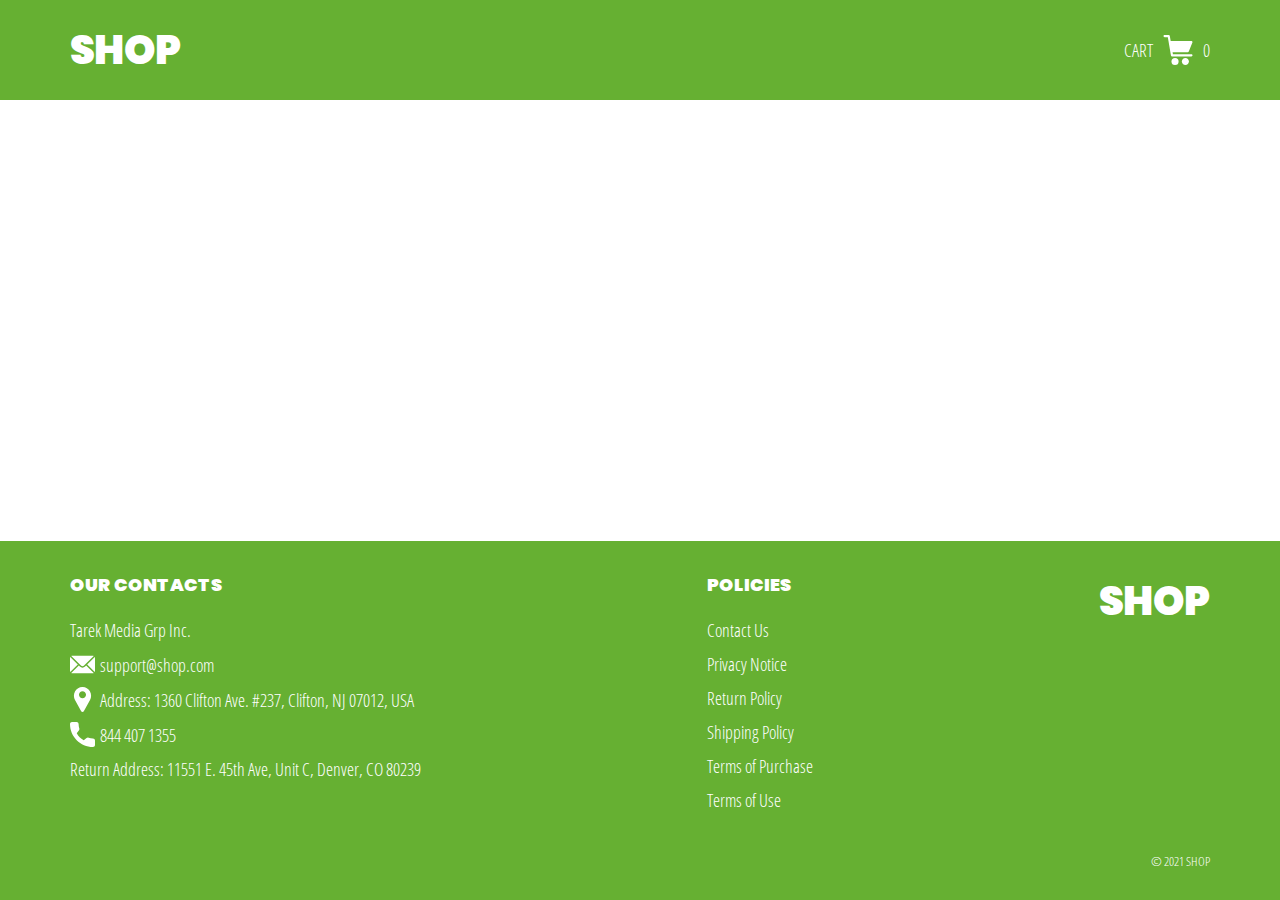
<file: product-page.html>
<!DOCTYPE html>
<html lang="en">

<head>
    <meta charset="UTF-8" />
    <meta http-equiv="X-UA-Compatible" content="IE=edge" />
    <meta name="viewport" content="width=device-width, initial-scale=1.0" />
    <link rel="stylesheet" href="./css/style.css" />
    <title>Shop</title>
</head>

<body>
    <div class="wrapper">
        <div class="header__wrapper">
            <div class="container">
                <header class="header">
                    <div class="logo__box">
                        <a href="./index.html" class="header__logo logo" data-text="Shop">
                            <span>Shop</span>
                        </a>
                    </div>
                    <a href="./shop.html" class="cart__btn">
                        Cart
                        <svg xmlns="http://www.w3.org/2000/svg" xmlns:xlink="http://www.w3.org/1999/xlink" x="0px"
                            y="0px" viewBox="0 0 424.449 424.449" style="enable-background:new 0 0 424.449 424.449;"
                            xml:space="preserve">
                            <g>
                                <g>
                                    <g>
                                        <circle cx="170.241" cy="374.273" r="50.176" />
                                        <path d="M316.673,324.098L316.673,324.098c-27.711,0-50.176,22.465-50.176,50.176s22.465,50.176,50.176,50.176
                 c27.711,0,50.176-22.465,50.176-50.176S344.384,324.098,316.673,324.098z" />
                                        <path d="M402.177,272.897H140.545l-5.12-29.696h215.04c6.326,0.019,12.017-3.843,14.336-9.728l51.2-129.024
                 c3.111-7.892-0.766-16.812-8.658-19.922c-1.808-0.713-3.735-1.076-5.678-1.07H108.801L96.513,12.801
                 c-1.262-7.471-7.784-12.906-15.36-12.8h-58.88c-8.483,0-15.36,6.877-15.36,15.36s6.877,15.36,15.36,15.36h46.08l44.032,260.096
                 c1.262,7.471,7.784,12.906,15.36,12.8h274.432c8.483,0,15.36-6.877,15.36-15.36C417.537,279.774,410.66,272.897,402.177,272.897z
                 " />
                                    </g>
                                </g>
                            </g>
                        </svg>
                        <span class="cart__span js_cart__span">0</span>
                    </a>
                </header>
            </div>
        </div>

        <main class="main">
            <div class="prod__wrapper">
                <section class="prod">
                    <div class="container">
                        <div class="js_prod__block"></div>   
                    </div>
                </section>
            </div>
        </main>

        <div class="footer__wrapper">
            <div class="container">
                <footer class="footer">
                    <div class="footer__top">
                        <div class="footer__left">
                            <p class="footer__title">Our Contacts</p>
                            <p class="text">Tarek Media Grp Inc.</p>
                            <a href="mailto:support@shop.com" class="text footer__link footer__text">
                                <svg xmlns="http://www.w3.org/2000/svg" xmlns:xlink="http://www.w3.org/1999/xlink"
                                    x="0px" y="0px" viewBox="0 0 512 512" style="enable-background:new 0 0 512 512;"
                                    xml:space="preserve">
                                    <g>
                                        <g>
                                            <path d="M507.49,101.721L352.211,256L507.49,410.279c2.807-5.867,4.51-12.353,4.51-19.279V121
        C512,114.073,510.297,107.588,507.49,101.721z" />
                                        </g>
                                    </g>
                                    <g>
                                        <g>
                                            <path d="M467,76H45c-6.927,0-13.412,1.703-19.279,4.51l198.463,197.463c17.548,17.548,46.084,17.548,63.632,0L486.279,80.51
        C480.412,77.703,473.927,76,467,76z" />
                                        </g>
                                    </g>
                                    <g>
                                        <g>
                                            <path
                                                d="M4.51,101.721C1.703,107.588,0,114.073,0,121v270c0,6.927,1.703,13.413,4.51,19.279L159.789,256L4.51,101.721z" />
                                        </g>
                                    </g>
                                    <g>
                                        <g>
                                            <path d="M331,277.211l-21.973,21.973c-29.239,29.239-76.816,29.239-106.055,0L181,277.211L25.721,431.49
        C31.588,434.297,38.073,436,45,436h422c6.927,0,13.412-1.703,19.279-4.51L331,277.211z" />
                                        </g>
                                    </g>
                                </svg>
                                <span class="footer__link-span">support@shop.com</span>
                            </a>
                            <p class="text footer__text">
                                <svg enable-background="new 0 0 512 512" viewBox="0 0 512 512"
                                    xmlns="http://www.w3.org/2000/svg">
                                    <g>
                                        <path
                                            d="m407.579 87.677c-31.073-53.624-86.265-86.385-147.64-87.637-2.62-.054-5.257-.054-7.878 0-61.374 1.252-116.566 34.013-147.64 87.637-31.762 54.812-32.631 120.652-2.325 176.123l126.963 232.387c.057.103.114.206.173.308 5.586 9.709 15.593 15.505 26.77 15.505 11.176 0 21.183-5.797 26.768-15.505.059-.102.116-.205.173-.308l126.963-232.387c30.304-55.471 29.435-121.311-2.327-176.123zm-151.579 144.323c-39.701 0-72-32.299-72-72s32.299-72 72-72 72 32.299 72 72-32.298 72-72 72z" />
                                    </g>
                                </svg>
                                Address: 1360 Clifton Ave. #237, Clifton, NJ 07012, USA
                            </p>
                            <a href="tel:+844 407 1355" class="text footer__link footer__text">
                                <svg xmlns="http://www.w3.org/2000/svg" xmlns:xlink="http://www.w3.org/1999/xlink"
                                    x="0px" y="0px" viewBox="0 0 384 384" style="enable-background:new 0 0 384 384;"
                                    xml:space="preserve">
                                    <g>
                                        <g>
                                            <path
                                                d="M353.188,252.052c-23.51,0-46.594-3.677-68.469-10.906c-10.719-3.656-23.896-0.302-30.438,6.417l-43.177,32.594
        c-50.073-26.729-80.917-57.563-107.281-107.26l31.635-42.052c8.219-8.208,11.167-20.198,7.635-31.448
        c-7.26-21.99-10.948-45.063-10.948-68.583C132.146,13.823,118.323,0,101.333,0H30.813C13.823,0,0,13.823,0,30.813
        C0,225.563,158.438,384,353.188,384c16.99,0,30.813-13.823,30.813-30.813v-70.323C384,265.875,370.177,252.052,353.188,252.052z" />
                                        </g>
                                    </g>
                                </svg>
                                <span class="footer__link-span">844 407 1355</span>
                            </a>
                            <p class="text">Return Address: 11551 E. 45th Ave, Unit C, Denver, CO 80239</p>
                        </div>
                        <div class="footer__right">
                            <p class="footer__title">Policies</p>
                            <a href="./contacts.html" class="text footer__link footer__page-link">
                                <span class="footer__link-span">Contact Us</span>
                            </a>
                            <a href="./privacy.html" class="text footer__link footer__page-link">
                                <span class="footer__link-span">Privacy Notice</span>
                            </a>
                            <a href="./return.html" class="text footer__link footer__page-link">
                                <span class="footer__link-span">Return Policy</span>
                            </a>
                            <a href="./shipping.html" class="text footer__link footer__page-link">
                                <span class="footer__link-span">Shipping Policy</span>
                            </a>
                            <a href="./purchase.html" class="text footer__link footer__page-link">
                                <span class="footer__link-span">Terms of Purchase</span>
                            </a>
                            <a href="./use.html" class="text footer__link footer__page-link">
                                <span class="footer__link-span">Terms of Use</span>
                            </a>
                        </div>
                        <div class="logo__box">
                            <a href="./index.html" class="footer__logo logo" data-text="Shop">
                                <span>Shop</span>
                            </a>
                        </div>
                    </div>
                    <span class="footer__span">© 2021 SHOP</span>
                </footer>
            </div>
        </div>
    </div>


    <!-- <script type="module" src="./js/data/products.js"></script> -->
    <script type="module" src="./js/product.js"></script>
    <script type="module" src="./js/prod-preview.js"></script>
    <script type="module" src="./js/accordion.js"></script>
    <script type="module" src="./js/calculate-total.js"></script>
    <script type="module" src="./js/on-load.js"></script>
</body>

</html>
</file>
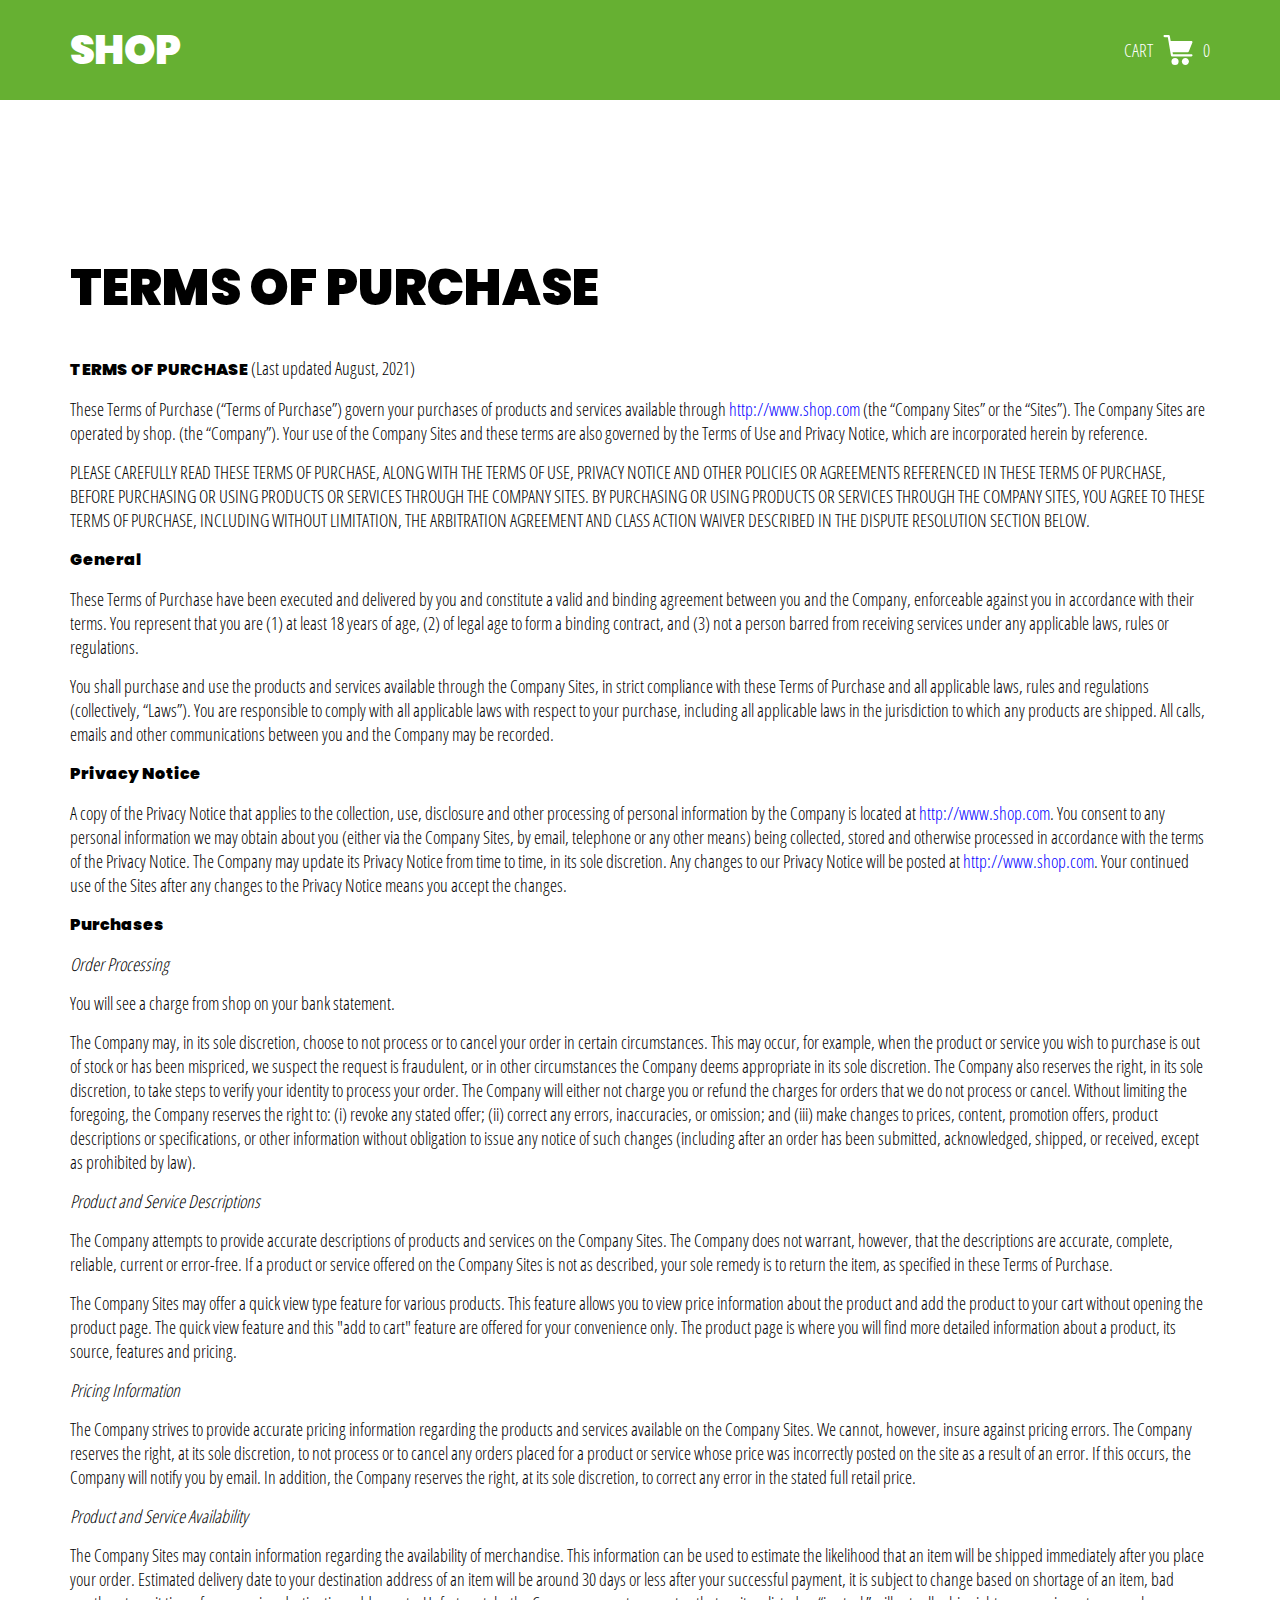
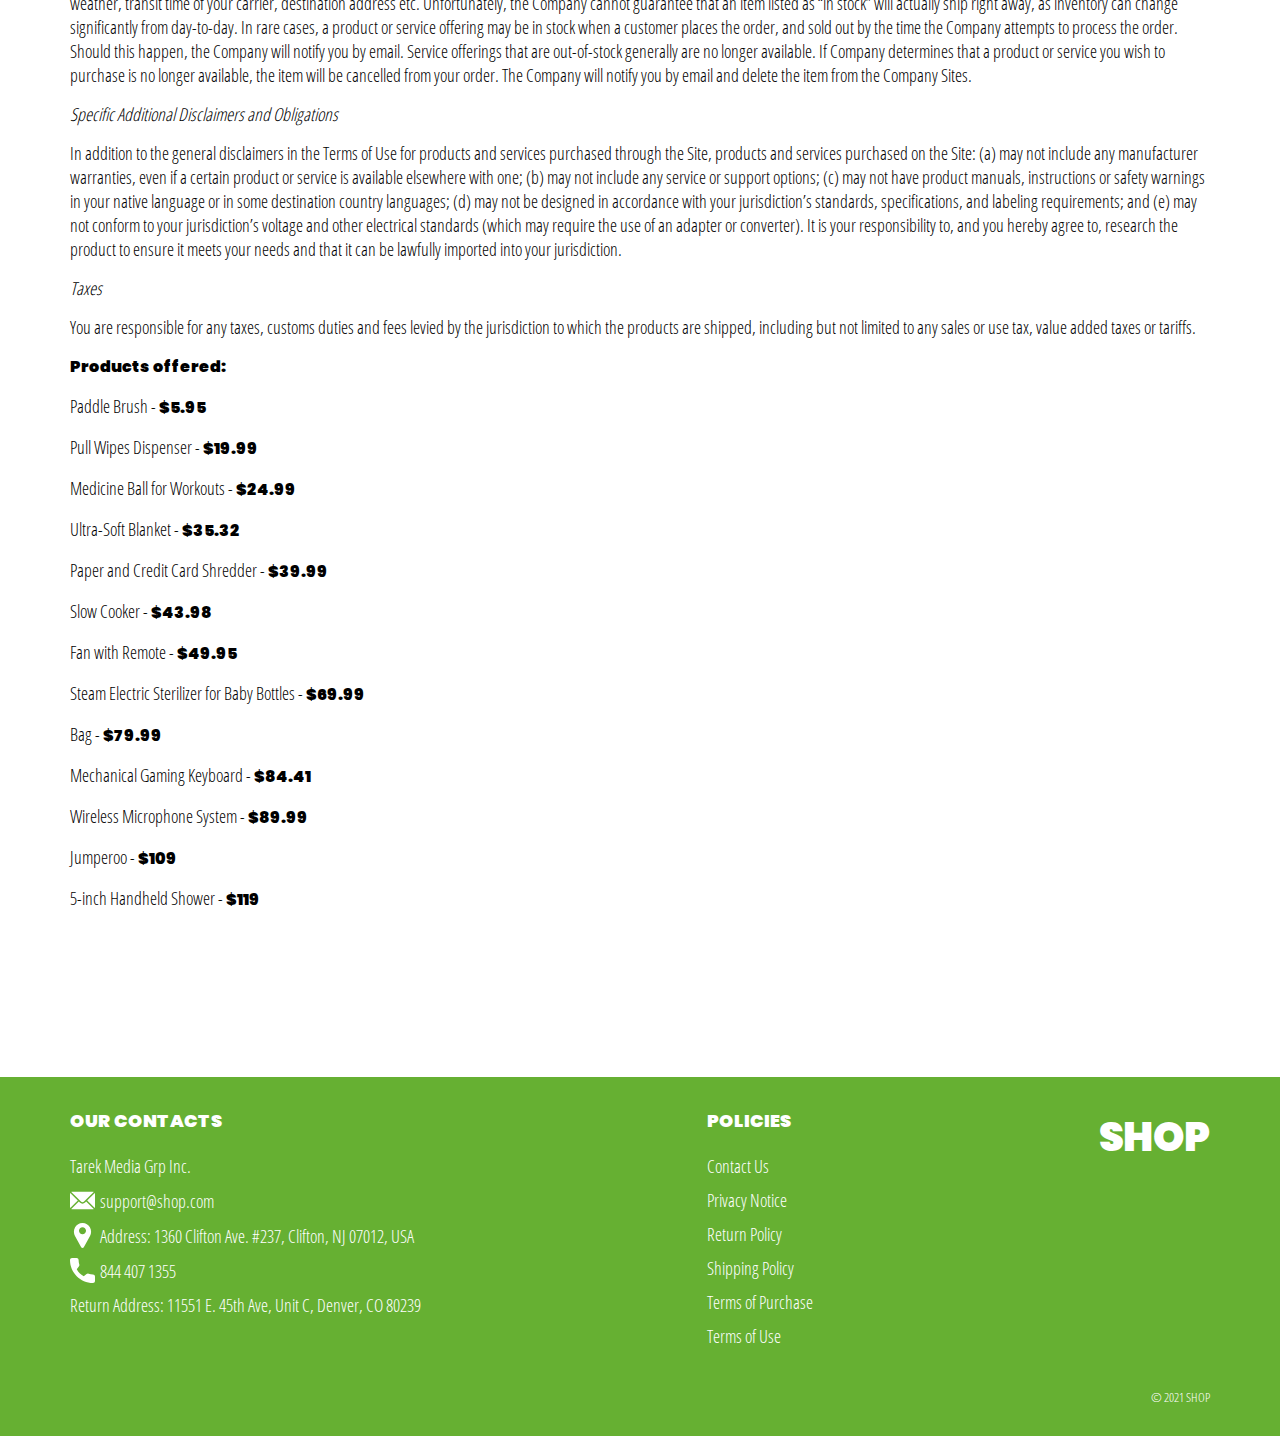
<file: purchase.html>
<!DOCTYPE html>
<html lang="en">

<head>
  <meta charset="UTF-8" />
  <meta http-equiv="X-UA-Compatible" content="IE=edge" />
  <meta name="viewport" content="width=device-width, initial-scale=1.0" />
  <link rel="stylesheet" href="./css/style.css" />
  <title>Shop</title>
</head>

<body>
  <div class="wrapper">
    <div class="header__wrapper">
      <div class="container">
        <header class="header">
          <div class="logo__box">
            <a href="./index.html" class="header__logo logo" data-text="Shop">
            <span>Shop</span>
            </a>
          </div>
          <a href="./shop.html" class="cart__btn">
            Cart
            <svg xmlns="http://www.w3.org/2000/svg" xmlns:xlink="http://www.w3.org/1999/xlink" x="0px" y="0px"
              viewBox="0 0 424.449 424.449" style="enable-background:new 0 0 424.449 424.449;" xml:space="preserve">
              <g>
                <g>
                  <g>
                    <circle cx="170.241" cy="374.273" r="50.176" />
                    <path d="M316.673,324.098L316.673,324.098c-27.711,0-50.176,22.465-50.176,50.176s22.465,50.176,50.176,50.176
                 c27.711,0,50.176-22.465,50.176-50.176S344.384,324.098,316.673,324.098z" />
                    <path d="M402.177,272.897H140.545l-5.12-29.696h215.04c6.326,0.019,12.017-3.843,14.336-9.728l51.2-129.024
                 c3.111-7.892-0.766-16.812-8.658-19.922c-1.808-0.713-3.735-1.076-5.678-1.07H108.801L96.513,12.801
                 c-1.262-7.471-7.784-12.906-15.36-12.8h-58.88c-8.483,0-15.36,6.877-15.36,15.36s6.877,15.36,15.36,15.36h46.08l44.032,260.096
                 c1.262,7.471,7.784,12.906,15.36,12.8h274.432c8.483,0,15.36-6.877,15.36-15.36C417.537,279.774,410.66,272.897,402.177,272.897z
                 " />
                  </g>
                </g>
              </g>
            </svg>
            <span class="cart__span js_cart__span">0</span>
          </a>
        </header>
      </div>
    </div>

     <div class="text-section__wrapper">
         <section class="text-section">
             <div class="container">
                 <h1 class="title">TERMS OF PURCHASE</h1>
                  <p class="text"><span class="bold">TERMS OF PURCHASE</span> (Last updated August, 2021)</p>
                  <p class="text">These Terms of Purchase (“Terms of Purchase”) govern your purchases of products and services available through <a href="http://www.shop.com" class="link">http://www.shop.com</a> (the “Company Sites” or the “Sites”). The Company Sites are operated by shop. (the “Company”). Your use of the Company Sites and these terms are also governed by the Terms of Use and Privacy Notice, which are incorporated herein by reference.</p>
                  <p class="text up">PLEASE CAREFULLY read THESE TERMS OF PURCHASE, ALONG WITH THE TERMS OF USE, PRIVACY NOTICE AND OTHER POLICIES OR AGREEMENTS REFERENCED IN THESE TERMS OF PURCHASE, BEFORE PURCHASING OR USING PRODUCTS OR SERVICES THROUGH THE COMPANY SITES. BY PURCHASING OR USING PRODUCTS OR SERVICES THROUGH THE COMPANY SITES, YOU AGREE TO THESE TERMS OF PURCHASE, INCLUDING WITHOUT LIMITATION, THE ARBITRATION AGREEMENT AND CLASS ACTION WAIVER DESCRIBED IN THE DISPUTE RESOLUTION SECTION BELOW.</p>
                  <p class="text bold">General</p>
                  <p class="text">These Terms of Purchase have been executed and delivered by you and constitute a valid and binding agreement between you and the Company, enforceable against you in accordance with their terms. You represent that you are (1) at least 18 years of age, (2) of legal age to form a binding contract, and (3) not a person barred from receiving services under any applicable laws, rules or regulations.</p>
                  <p class="text">You shall purchase and use the products and services available through the Company Sites, in strict compliance with these Terms of Purchase and all applicable laws, rules and regulations (collectively, “Laws”). You are responsible to comply with all applicable laws with respect to your purchase, including all applicable laws in the jurisdiction to which any products are shipped. All calls, emails and other communications between you and the Company may be recorded.</p>
                  <p class="text bold">Privacy Notice</p>
                  <p class="text">A copy of the Privacy Notice that applies to the collection, use, 
                      disclosure and other processing of personal 
                      information by the Company is located at <a href="http://www.shop.com" class="link">http://www.shop.com</a>. 
                      You consent to any personal information we may obtain about you (either via the Company Sites, by email, telephone or any other means) 
                      being collected, stored and otherwise processed in accordance with the terms of the Privacy Notice. 
                      The Company may update its Privacy Notice from time to time, in its sole discretion. Any changes to our Privacy 
                      Notice will be posted at <a href="http://www.shop.com" class="link">http://www.shop.com</a>. Your continued use of the Sites after any changes to the Privacy Notice means you accept the changes.</p>
                  <p class="text bold">Purchases</p>
                  <p class="text italic">Order Processing</p>
                  <p class="text">You will see a charge from shop on your bank statement.</p>
                  <p class="text">The Company may, in its sole discretion, choose to not process or to cancel your order in certain circumstances. This may occur, for example, when the product or service you wish to purchase is out of stock or has been mispriced, we suspect the request is fraudulent, or in other circumstances the Company deems appropriate in its sole discretion. The Company also reserves the right, in its sole discretion, to take steps to verify your identity to process your order. The Company will either not charge you or refund the charges for orders that we do not process or cancel. Without limiting the foregoing, the Company reserves the right to: (i) revoke any stated offer; (ii) correct any errors, inaccuracies, or omission; and (iii) make changes to prices, content, promotion offers, product descriptions or specifications, or other information without obligation to issue any notice of such changes (including after an order has been submitted, acknowledged, shipped, or received, except as prohibited by law).</p>
                  <p class="text italic">Product and Service Descriptions</p>
                  <p class="text">The Company attempts to provide accurate descriptions of products and services on the Company Sites. The Company does not warrant, however, that the descriptions are accurate, complete, reliable, current or error-free. If a product or service offered on the Company Sites is not as described, your sole remedy is to return the item, as specified in these Terms of Purchase.</p>
                  <p class="text">The Company Sites may offer a quick view type feature for various products. This feature allows you to view price information about the product and add the product to your cart without opening the product page. The quick view feature and this "add to cart" feature are offered for your convenience only. The product page is where you will find more detailed information about a product, its source, features and pricing.</p>
                  <p class="text italic">Pricing Information</p>
                  <p class="text">The Company strives to provide accurate pricing information regarding the products and services available on the Company Sites. We cannot, however, insure against pricing errors. The Company reserves the right, at its sole discretion, to not process or to cancel any orders placed for a product or service whose price was incorrectly posted on the site as a result of an error. If this occurs, the Company will notify you by email. In addition, the Company reserves the right, at its sole discretion, to correct any error in the stated full retail price.</p>
                  <p class="text italic">Product and Service Availability</p>
                  <p class="text">The Company Sites may contain information regarding the availability of merchandise. This information can be used to estimate the likelihood that an item will be shipped immediately after you place your order. Estimated delivery date to your destination address of an item will be around 30 days or less after your successful payment, it is subject to change based on shortage of an item, bad weather, transit time of your carrier, destination address etc. Unfortunately, the Company cannot guarantee that an item listed as “in stock” will actually ship right away, as inventory can change significantly from day-to-day. In rare cases, a product or service offering may be in stock when a customer places the order, and sold out by the time the Company attempts to process the order. Should this happen, the Company will notify you by email. Service offerings that are out-of-stock generally are no longer available. If Company determines that a product or service you wish to purchase is no longer available, the item will be cancelled from your order. The Company will notify you by email and delete the item from the Company Sites.</p>
                  <p class="text italic">Specific Additional Disclaimers and Obligations</p>
                  <p class="text">In addition to the general disclaimers in the Terms of Use for products and services purchased through the Site, products and services purchased on the Site: (a) may not include any manufacturer warranties, even if a certain product or service is available elsewhere with one; (b) may not include any service or support options; (c) may not have product manuals, instructions or safety warnings in your native language or in some destination country languages; (d) may not be designed in accordance with your jurisdiction’s standards, specifications, and labeling requirements; and (e) may not conform to your jurisdiction’s voltage and other electrical standards (which may require the use of an adapter or converter). It is your responsibility to, and you hereby agree to, research the product to ensure it meets your needs and that it can be lawfully imported into your jurisdiction.</p>
                  <p class="text italic">Taxes</p>
                  <p class="text">You are responsible for any taxes, customs duties and fees levied by the jurisdiction to which the products are shipped, including but not limited to any sales or use tax, value added taxes or tariffs.</p>
                  <p class="text bold">Products offered:</p>
                  <div class="js_purchase__product-list"></div>
             </div>
         </section>
     </div>

    <div class="footer__wrapper">
      <div class="container">
        <footer class="footer">
          <div class="footer__top">
            <div class="footer__left">
              <p class="footer__title">Our Contacts</p>
              <p class="text">Tarek Media Grp Inc.</p>
              <a href="mailto:support@shop.com" class="text footer__link footer__text">
                <svg xmlns="http://www.w3.org/2000/svg" xmlns:xlink="http://www.w3.org/1999/xlink" x="0px" y="0px"
                  viewBox="0 0 512 512" style="enable-background:new 0 0 512 512;" xml:space="preserve">
                  <g>
                    <g>
                      <path d="M507.49,101.721L352.211,256L507.49,410.279c2.807-5.867,4.51-12.353,4.51-19.279V121
        C512,114.073,510.297,107.588,507.49,101.721z" />
                    </g>
                  </g>
                  <g>
                    <g>
                      <path d="M467,76H45c-6.927,0-13.412,1.703-19.279,4.51l198.463,197.463c17.548,17.548,46.084,17.548,63.632,0L486.279,80.51
        C480.412,77.703,473.927,76,467,76z" />
                    </g>
                  </g>
                  <g>
                    <g>
                      <path
                        d="M4.51,101.721C1.703,107.588,0,114.073,0,121v270c0,6.927,1.703,13.413,4.51,19.279L159.789,256L4.51,101.721z" />
                    </g>
                  </g>
                  <g>
                    <g>
                      <path d="M331,277.211l-21.973,21.973c-29.239,29.239-76.816,29.239-106.055,0L181,277.211L25.721,431.49
        C31.588,434.297,38.073,436,45,436h422c6.927,0,13.412-1.703,19.279-4.51L331,277.211z" />
                    </g>
                  </g>
                </svg>
                <span class="footer__link-span">support@shop.com</span>
              </a>
              <p class="text footer__text">
                <svg enable-background="new 0 0 512 512" viewBox="0 0 512 512" xmlns="http://www.w3.org/2000/svg">
                  <g>
                    <path
                      d="m407.579 87.677c-31.073-53.624-86.265-86.385-147.64-87.637-2.62-.054-5.257-.054-7.878 0-61.374 1.252-116.566 34.013-147.64 87.637-31.762 54.812-32.631 120.652-2.325 176.123l126.963 232.387c.057.103.114.206.173.308 5.586 9.709 15.593 15.505 26.77 15.505 11.176 0 21.183-5.797 26.768-15.505.059-.102.116-.205.173-.308l126.963-232.387c30.304-55.471 29.435-121.311-2.327-176.123zm-151.579 144.323c-39.701 0-72-32.299-72-72s32.299-72 72-72 72 32.299 72 72-32.298 72-72 72z" />
                  </g>
                </svg>
                Address: 1360 Clifton Ave. #237, Clifton, NJ 07012, USA
              </p>
              <a href="tel:+844 407 1355" class="text footer__link footer__text">
                <svg xmlns="http://www.w3.org/2000/svg" xmlns:xlink="http://www.w3.org/1999/xlink" x="0px" y="0px"
                  viewBox="0 0 384 384" style="enable-background:new 0 0 384 384;" xml:space="preserve">
                  <g>
                    <g>
                      <path
                        d="M353.188,252.052c-23.51,0-46.594-3.677-68.469-10.906c-10.719-3.656-23.896-0.302-30.438,6.417l-43.177,32.594
        c-50.073-26.729-80.917-57.563-107.281-107.26l31.635-42.052c8.219-8.208,11.167-20.198,7.635-31.448
        c-7.26-21.99-10.948-45.063-10.948-68.583C132.146,13.823,118.323,0,101.333,0H30.813C13.823,0,0,13.823,0,30.813
        C0,225.563,158.438,384,353.188,384c16.99,0,30.813-13.823,30.813-30.813v-70.323C384,265.875,370.177,252.052,353.188,252.052z" />
                    </g>
                  </g>
                </svg>
                <span class="footer__link-span">844 407 1355</span>
                </a>
              <p class="text">Return Address: 11551 E. 45th Ave, Unit C, Denver, CO 80239</p>
            </div>
            <div class="footer__right">
              <p class="footer__title">Policies</p>
              <a href="./contacts.html" class="text footer__link footer__page-link">
                <span class="footer__link-span">Contact Us</span>
              </a>
              <a href="./privacy.html" class="text footer__link footer__page-link">
                <span class="footer__link-span">Privacy Notice</span>
              </a>
              <a href="./return.html" class="text footer__link footer__page-link">
                <span class="footer__link-span">Return Policy</span>
              </a>
              <a href="./shipping.html" class="text footer__link footer__page-link">
                <span class="footer__link-span">Shipping Policy</span>
              </a>
              <a href="./purchase.html" class="text footer__link footer__page-link">
                <span class="footer__link-span">Terms of Purchase</span>
              </a>
              <a href="./use.html" class="text footer__link footer__page-link">
                <span class="footer__link-span">Terms of Use</span>
              </a>
            </div>
            <div class="logo__box">
              <a href="./index.html" class="footer__logo logo" data-text="Shop">
              <span>Shop</span>
              </a>
            </div>
          </div>
          <span class="footer__span">© 2021 SHOP</span>
        </footer>
      </div>
    </div>
  </div>

 
  <script type="module" src="./js/on-load.js"></script>
  <script type="module" src="./js/purchase.js"></script>
</body>

</html>
</file>
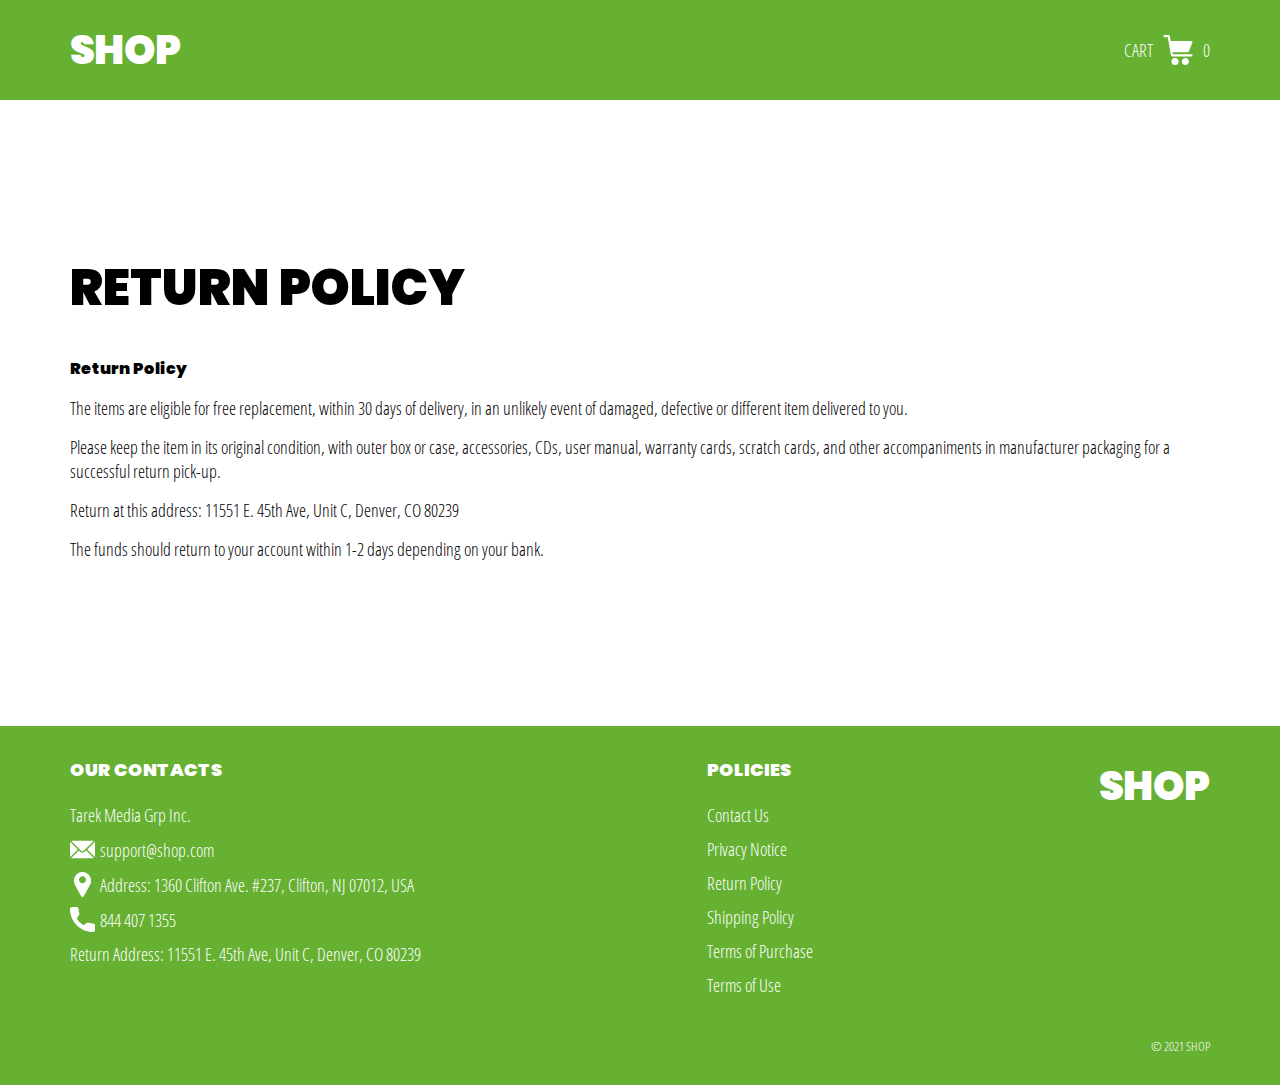
<file: return.html>
<!DOCTYPE html>
<html lang="en">

<head>
  <meta charset="UTF-8" />
  <meta http-equiv="X-UA-Compatible" content="IE=edge" />
  <meta name="viewport" content="width=device-width, initial-scale=1.0" />
  <link rel="stylesheet" href="./css/style.css" />
  <title>Shop</title>
</head>

<body>
  <div class="wrapper">
    <div class="header__wrapper">
      <div class="container">
        <header class="header">
          <div class="logo__box">
            <a href="./index.html" class="header__logo logo" data-text="Shop">
            <span>Shop</span>
            </a>
          </div>
          <a href="./shop.html" class="cart__btn">
            Cart
            <svg xmlns="http://www.w3.org/2000/svg" xmlns:xlink="http://www.w3.org/1999/xlink" x="0px" y="0px"
              viewBox="0 0 424.449 424.449" style="enable-background:new 0 0 424.449 424.449;" xml:space="preserve">
              <g>
                <g>
                  <g>
                    <circle cx="170.241" cy="374.273" r="50.176" />
                    <path d="M316.673,324.098L316.673,324.098c-27.711,0-50.176,22.465-50.176,50.176s22.465,50.176,50.176,50.176
                 c27.711,0,50.176-22.465,50.176-50.176S344.384,324.098,316.673,324.098z" />
                    <path d="M402.177,272.897H140.545l-5.12-29.696h215.04c6.326,0.019,12.017-3.843,14.336-9.728l51.2-129.024
                 c3.111-7.892-0.766-16.812-8.658-19.922c-1.808-0.713-3.735-1.076-5.678-1.07H108.801L96.513,12.801
                 c-1.262-7.471-7.784-12.906-15.36-12.8h-58.88c-8.483,0-15.36,6.877-15.36,15.36s6.877,15.36,15.36,15.36h46.08l44.032,260.096
                 c1.262,7.471,7.784,12.906,15.36,12.8h274.432c8.483,0,15.36-6.877,15.36-15.36C417.537,279.774,410.66,272.897,402.177,272.897z
                 " />
                  </g>
                </g>
              </g>
            </svg>
            <span class="cart__span js_cart__span">0</span>
          </a>
        </header>
      </div>
    </div>

     <div class="text-section__wrapper">
         <section class="text-section">
             <div class="container">
                 <h1 class="title">RETURN POLICY</h1>
                <p class="text bold">Return Policy</p>
                <p class="text">The items are eligible for free replacement, within 30 days of delivery, in an unlikely event of damaged, defective or different item delivered to you.</p>
                <p class="text">Please keep the item in its original condition, with outer box or case, accessories, CDs, user manual, warranty cards, scratch cards, and other accompaniments in manufacturer packaging for a successful return pick-up.</p>
                <p class="text">Return at this address: 11551 E. 45th Ave, Unit C, Denver, CO 80239</p>
                <p class="text">The funds should return to your account within 1-2 days depending on your bank.</p>
             </div>
         </section>
     </div>

    <div class="footer__wrapper">
      <div class="container">
        <footer class="footer">
          <div class="footer__top">
            <div class="footer__left">
              <p class="footer__title">Our Contacts</p>
              <p class="text">Tarek Media Grp Inc.</p>
              <a href="mailto:support@shop.com" class="text footer__link footer__text">
                <svg xmlns="http://www.w3.org/2000/svg" xmlns:xlink="http://www.w3.org/1999/xlink" x="0px" y="0px"
                  viewBox="0 0 512 512" style="enable-background:new 0 0 512 512;" xml:space="preserve">
                  <g>
                    <g>
                      <path d="M507.49,101.721L352.211,256L507.49,410.279c2.807-5.867,4.51-12.353,4.51-19.279V121
        C512,114.073,510.297,107.588,507.49,101.721z" />
                    </g>
                  </g>
                  <g>
                    <g>
                      <path d="M467,76H45c-6.927,0-13.412,1.703-19.279,4.51l198.463,197.463c17.548,17.548,46.084,17.548,63.632,0L486.279,80.51
        C480.412,77.703,473.927,76,467,76z" />
                    </g>
                  </g>
                  <g>
                    <g>
                      <path
                        d="M4.51,101.721C1.703,107.588,0,114.073,0,121v270c0,6.927,1.703,13.413,4.51,19.279L159.789,256L4.51,101.721z" />
                    </g>
                  </g>
                  <g>
                    <g>
                      <path d="M331,277.211l-21.973,21.973c-29.239,29.239-76.816,29.239-106.055,0L181,277.211L25.721,431.49
        C31.588,434.297,38.073,436,45,436h422c6.927,0,13.412-1.703,19.279-4.51L331,277.211z" />
                    </g>
                  </g>
                </svg>
                <span class="footer__link-span">support@shop.com</span>
              </a>
              <p class="text footer__text">
                <svg enable-background="new 0 0 512 512" viewBox="0 0 512 512" xmlns="http://www.w3.org/2000/svg">
                  <g>
                    <path
                      d="m407.579 87.677c-31.073-53.624-86.265-86.385-147.64-87.637-2.62-.054-5.257-.054-7.878 0-61.374 1.252-116.566 34.013-147.64 87.637-31.762 54.812-32.631 120.652-2.325 176.123l126.963 232.387c.057.103.114.206.173.308 5.586 9.709 15.593 15.505 26.77 15.505 11.176 0 21.183-5.797 26.768-15.505.059-.102.116-.205.173-.308l126.963-232.387c30.304-55.471 29.435-121.311-2.327-176.123zm-151.579 144.323c-39.701 0-72-32.299-72-72s32.299-72 72-72 72 32.299 72 72-32.298 72-72 72z" />
                  </g>
                </svg>
                Address: 1360 Clifton Ave. #237, Clifton, NJ 07012, USA
              </p>
              <a href="tel:+844 407 1355" class="text footer__link footer__text">
                <svg xmlns="http://www.w3.org/2000/svg" xmlns:xlink="http://www.w3.org/1999/xlink" x="0px" y="0px"
                  viewBox="0 0 384 384" style="enable-background:new 0 0 384 384;" xml:space="preserve">
                  <g>
                    <g>
                      <path
                        d="M353.188,252.052c-23.51,0-46.594-3.677-68.469-10.906c-10.719-3.656-23.896-0.302-30.438,6.417l-43.177,32.594
        c-50.073-26.729-80.917-57.563-107.281-107.26l31.635-42.052c8.219-8.208,11.167-20.198,7.635-31.448
        c-7.26-21.99-10.948-45.063-10.948-68.583C132.146,13.823,118.323,0,101.333,0H30.813C13.823,0,0,13.823,0,30.813
        C0,225.563,158.438,384,353.188,384c16.99,0,30.813-13.823,30.813-30.813v-70.323C384,265.875,370.177,252.052,353.188,252.052z" />
                    </g>
                  </g>
                </svg>
                <span class="footer__link-span">844 407 1355</span>
                </a>
              <p class="text">Return Address: 11551 E. 45th Ave, Unit C, Denver, CO 80239</p>
            </div>
            <div class="footer__right">
              <p class="footer__title">Policies</p>
              <a href="./contacts.html" class="text footer__link footer__page-link">
                <span class="footer__link-span">Contact Us</span>
              </a>
              <a href="./privacy.html" class="text footer__link footer__page-link">
                <span class="footer__link-span">Privacy Notice</span>
              </a>
              <a href="./return.html" class="text footer__link footer__page-link">
                <span class="footer__link-span">Return Policy</span>
              </a>
              <a href="./shipping.html" class="text footer__link footer__page-link">
                <span class="footer__link-span">Shipping Policy</span>
              </a>
              <a href="./purchase.html" class="text footer__link footer__page-link">
                <span class="footer__link-span">Terms of Purchase</span>
              </a>
              <a href="./use.html" class="text footer__link footer__page-link">
                <span class="footer__link-span">Terms of Use</span>
              </a>
            </div>
            <div class="logo__box">
              <a href="./index.html" class="footer__logo logo" data-text="Shop">
              <span>Shop</span>
              </a>
            </div>
          </div>
          <span class="footer__span">© 2021 SHOP</span>
        </footer>
      </div>
    </div>
  </div>

 
  <script type="module" src="./js/on-load.js"></script>
</body>

</html>
</file>
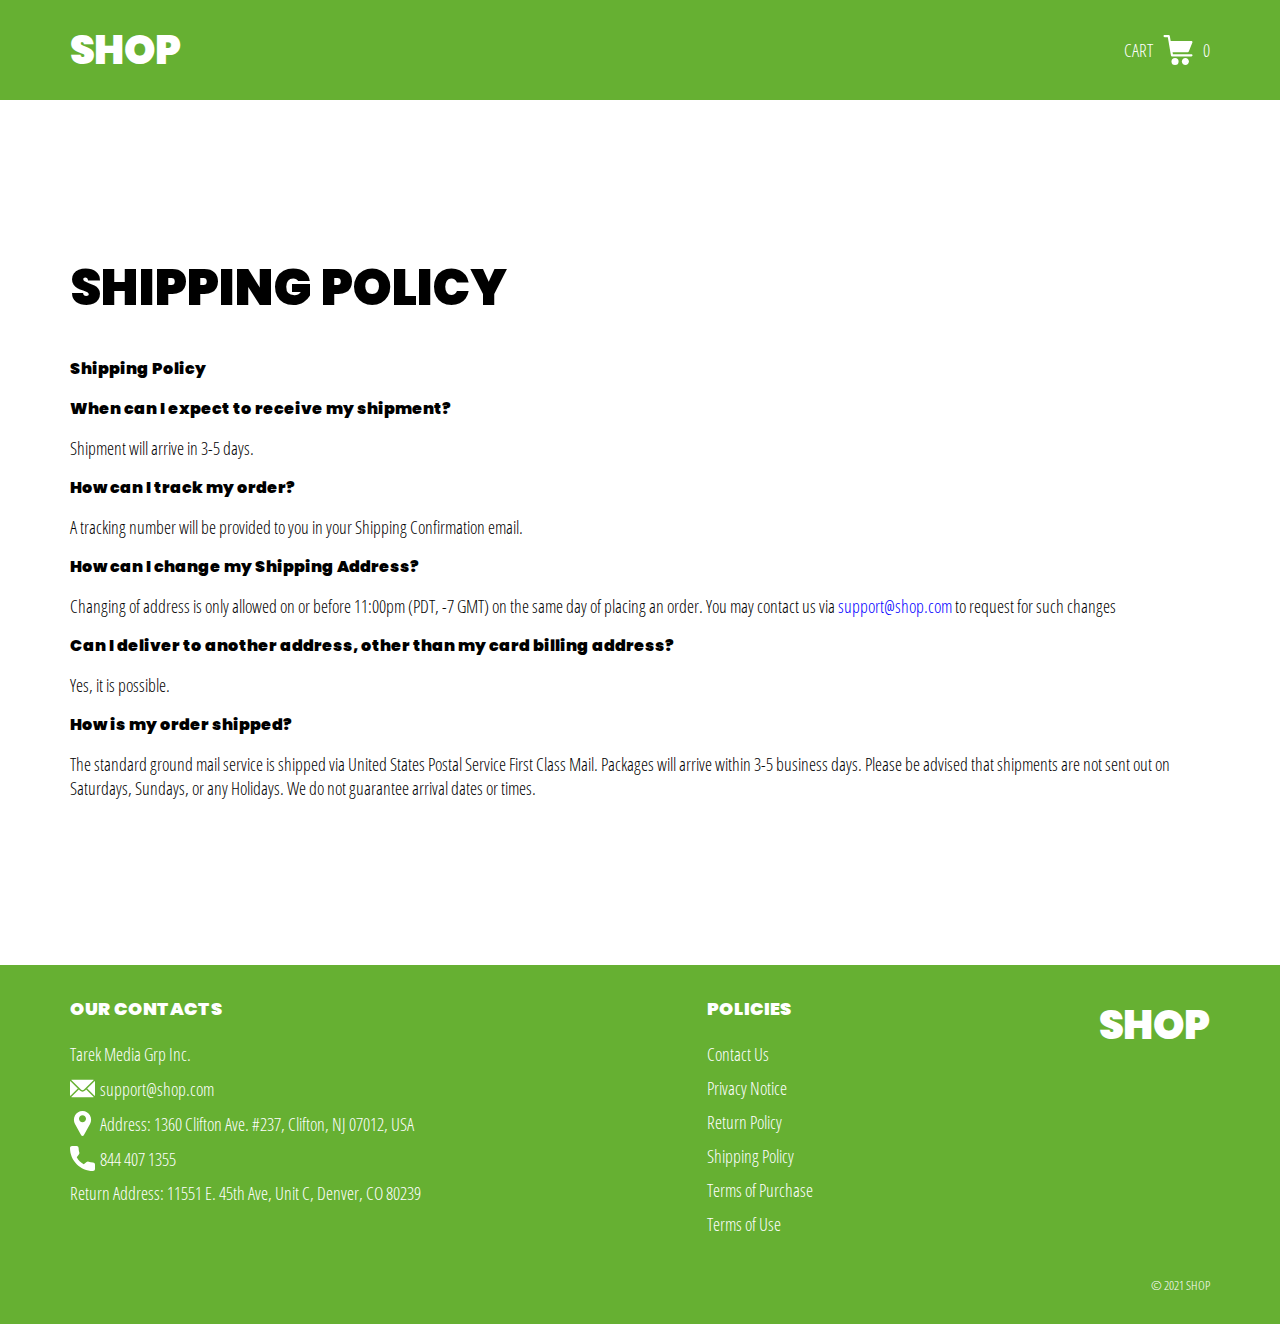
<file: shipping.html>
<!DOCTYPE html>
<html lang="en">

<head>
  <meta charset="UTF-8" />
  <meta http-equiv="X-UA-Compatible" content="IE=edge" />
  <meta name="viewport" content="width=device-width, initial-scale=1.0" />
  <link rel="stylesheet" href="./css/style.css" />
  <title>Shop</title>
</head>

<body>
  <div class="wrapper">
    <div class="header__wrapper">
      <div class="container">
        <header class="header">
          <div class="logo__box">
            <a href="./index.html" class="header__logo logo" data-text="Shop">
            <span>Shop</span>
            </a>
          </div>
          <a href="./shop.html" class="cart__btn">
            Cart
            <svg xmlns="http://www.w3.org/2000/svg" xmlns:xlink="http://www.w3.org/1999/xlink" x="0px" y="0px"
              viewBox="0 0 424.449 424.449" style="enable-background:new 0 0 424.449 424.449;" xml:space="preserve">
              <g>
                <g>
                  <g>
                    <circle cx="170.241" cy="374.273" r="50.176" />
                    <path d="M316.673,324.098L316.673,324.098c-27.711,0-50.176,22.465-50.176,50.176s22.465,50.176,50.176,50.176
                 c27.711,0,50.176-22.465,50.176-50.176S344.384,324.098,316.673,324.098z" />
                    <path d="M402.177,272.897H140.545l-5.12-29.696h215.04c6.326,0.019,12.017-3.843,14.336-9.728l51.2-129.024
                 c3.111-7.892-0.766-16.812-8.658-19.922c-1.808-0.713-3.735-1.076-5.678-1.07H108.801L96.513,12.801
                 c-1.262-7.471-7.784-12.906-15.36-12.8h-58.88c-8.483,0-15.36,6.877-15.36,15.36s6.877,15.36,15.36,15.36h46.08l44.032,260.096
                 c1.262,7.471,7.784,12.906,15.36,12.8h274.432c8.483,0,15.36-6.877,15.36-15.36C417.537,279.774,410.66,272.897,402.177,272.897z
                 " />
                  </g>
                </g>
              </g>
            </svg>
            <span class="cart__span js_cart__span">0</span>
          </a>
        </header>
      </div>
    </div>

     <div class="text-section__wrapper">
         <section class="text-section">
             <div class="container">
                 <h1 class="title">SHIPPING POLICY</h1>
                <p class="text bold">Shipping Policy</p>
                <p class="text bold">When can I expect to receive my shipment?</p>
                <p class="text">Shipment will arrive in 3-5 days.</p>
                <p class="text bold">How can I track my order?</p>
                <p class="text">A tracking number will be provided to you in your Shipping Confirmation email.</p>
                <p class="text bold">How can I change my Shipping Address?</p>
                <p class="text">Changing of address is only allowed on or before 11:00pm (PDT, -7 GMT) on the same day of placing an order. You may contact us via <a href="mailto:support@shop.com" class="link">support@shop.com</a> to request for such changes</p>
                <p class="text bold">Can I deliver to another address, other than my card billing address?</p>
                <p class="text">Yes, it is possible.</p>
                <p class="text bold">How is my order shipped?</p>
                <p class="text">The standard ground mail service is shipped via United States Postal Service First Class Mail. Packages will arrive within 3-5 business days. Please be advised that shipments are not sent out on Saturdays, Sundays, or any Holidays. We do not guarantee arrival dates or times.</p>
             </div>
         </section>
     </div>

    <div class="footer__wrapper">
      <div class="container">
        <footer class="footer">
          <div class="footer__top">
            <div class="footer__left">
              <p class="footer__title">Our Contacts</p>
              <p class="text">Tarek Media Grp Inc.</p>
              <a href="mailto:support@shop.com" class="text footer__link footer__text">
                <svg xmlns="http://www.w3.org/2000/svg" xmlns:xlink="http://www.w3.org/1999/xlink" x="0px" y="0px"
                  viewBox="0 0 512 512" style="enable-background:new 0 0 512 512;" xml:space="preserve">
                  <g>
                    <g>
                      <path d="M507.49,101.721L352.211,256L507.49,410.279c2.807-5.867,4.51-12.353,4.51-19.279V121
        C512,114.073,510.297,107.588,507.49,101.721z" />
                    </g>
                  </g>
                  <g>
                    <g>
                      <path d="M467,76H45c-6.927,0-13.412,1.703-19.279,4.51l198.463,197.463c17.548,17.548,46.084,17.548,63.632,0L486.279,80.51
        C480.412,77.703,473.927,76,467,76z" />
                    </g>
                  </g>
                  <g>
                    <g>
                      <path
                        d="M4.51,101.721C1.703,107.588,0,114.073,0,121v270c0,6.927,1.703,13.413,4.51,19.279L159.789,256L4.51,101.721z" />
                    </g>
                  </g>
                  <g>
                    <g>
                      <path d="M331,277.211l-21.973,21.973c-29.239,29.239-76.816,29.239-106.055,0L181,277.211L25.721,431.49
        C31.588,434.297,38.073,436,45,436h422c6.927,0,13.412-1.703,19.279-4.51L331,277.211z" />
                    </g>
                  </g>
                </svg>
                <span class="footer__link-span">support@shop.com</span>
              </a>
              <p class="text footer__text">
                <svg enable-background="new 0 0 512 512" viewBox="0 0 512 512" xmlns="http://www.w3.org/2000/svg">
                  <g>
                    <path
                      d="m407.579 87.677c-31.073-53.624-86.265-86.385-147.64-87.637-2.62-.054-5.257-.054-7.878 0-61.374 1.252-116.566 34.013-147.64 87.637-31.762 54.812-32.631 120.652-2.325 176.123l126.963 232.387c.057.103.114.206.173.308 5.586 9.709 15.593 15.505 26.77 15.505 11.176 0 21.183-5.797 26.768-15.505.059-.102.116-.205.173-.308l126.963-232.387c30.304-55.471 29.435-121.311-2.327-176.123zm-151.579 144.323c-39.701 0-72-32.299-72-72s32.299-72 72-72 72 32.299 72 72-32.298 72-72 72z" />
                  </g>
                </svg>
                Address: 1360 Clifton Ave. #237, Clifton, NJ 07012, USA
              </p>
              <a href="tel:+844 407 1355" class="text footer__link footer__text">
                <svg xmlns="http://www.w3.org/2000/svg" xmlns:xlink="http://www.w3.org/1999/xlink" x="0px" y="0px"
                  viewBox="0 0 384 384" style="enable-background:new 0 0 384 384;" xml:space="preserve">
                  <g>
                    <g>
                      <path
                        d="M353.188,252.052c-23.51,0-46.594-3.677-68.469-10.906c-10.719-3.656-23.896-0.302-30.438,6.417l-43.177,32.594
        c-50.073-26.729-80.917-57.563-107.281-107.26l31.635-42.052c8.219-8.208,11.167-20.198,7.635-31.448
        c-7.26-21.99-10.948-45.063-10.948-68.583C132.146,13.823,118.323,0,101.333,0H30.813C13.823,0,0,13.823,0,30.813
        C0,225.563,158.438,384,353.188,384c16.99,0,30.813-13.823,30.813-30.813v-70.323C384,265.875,370.177,252.052,353.188,252.052z" />
                    </g>
                  </g>
                </svg>
                <span class="footer__link-span">844 407 1355</span>
                </a>
              <p class="text">Return Address: 11551 E. 45th Ave, Unit C, Denver, CO 80239</p>
            </div>
            <div class="footer__right">
              <p class="footer__title">Policies</p>
              <a href="./contacts.html" class="text footer__link footer__page-link">
                <span class="footer__link-span">Contact Us</span>
              </a>
              <a href="./privacy.html" class="text footer__link footer__page-link">
                <span class="footer__link-span">Privacy Notice</span>
              </a>
              <a href="./return.html" class="text footer__link footer__page-link">
                <span class="footer__link-span">Return Policy</span>
              </a>
              <a href="./shipping.html" class="text footer__link footer__page-link">
                <span class="footer__link-span">Shipping Policy</span>
              </a>
              <a href="./purchase.html" class="text footer__link footer__page-link">
                <span class="footer__link-span">Terms of Purchase</span>
              </a>
              <a href="./use.html" class="text footer__link footer__page-link">
                <span class="footer__link-span">Terms of Use</span>
              </a>
            </div>
            <div class="logo__box">
              <a href="./index.html" class="footer__logo logo" data-text="Shop">
              <span>Shop</span>
              </a>
            </div>
          </div>
          <span class="footer__span">© 2021 SHOP</span>
        </footer>
      </div>
    </div>
  </div>

 
  <script type="module" src="./js/on-load.js"></script>
</body>

</html>
</file>
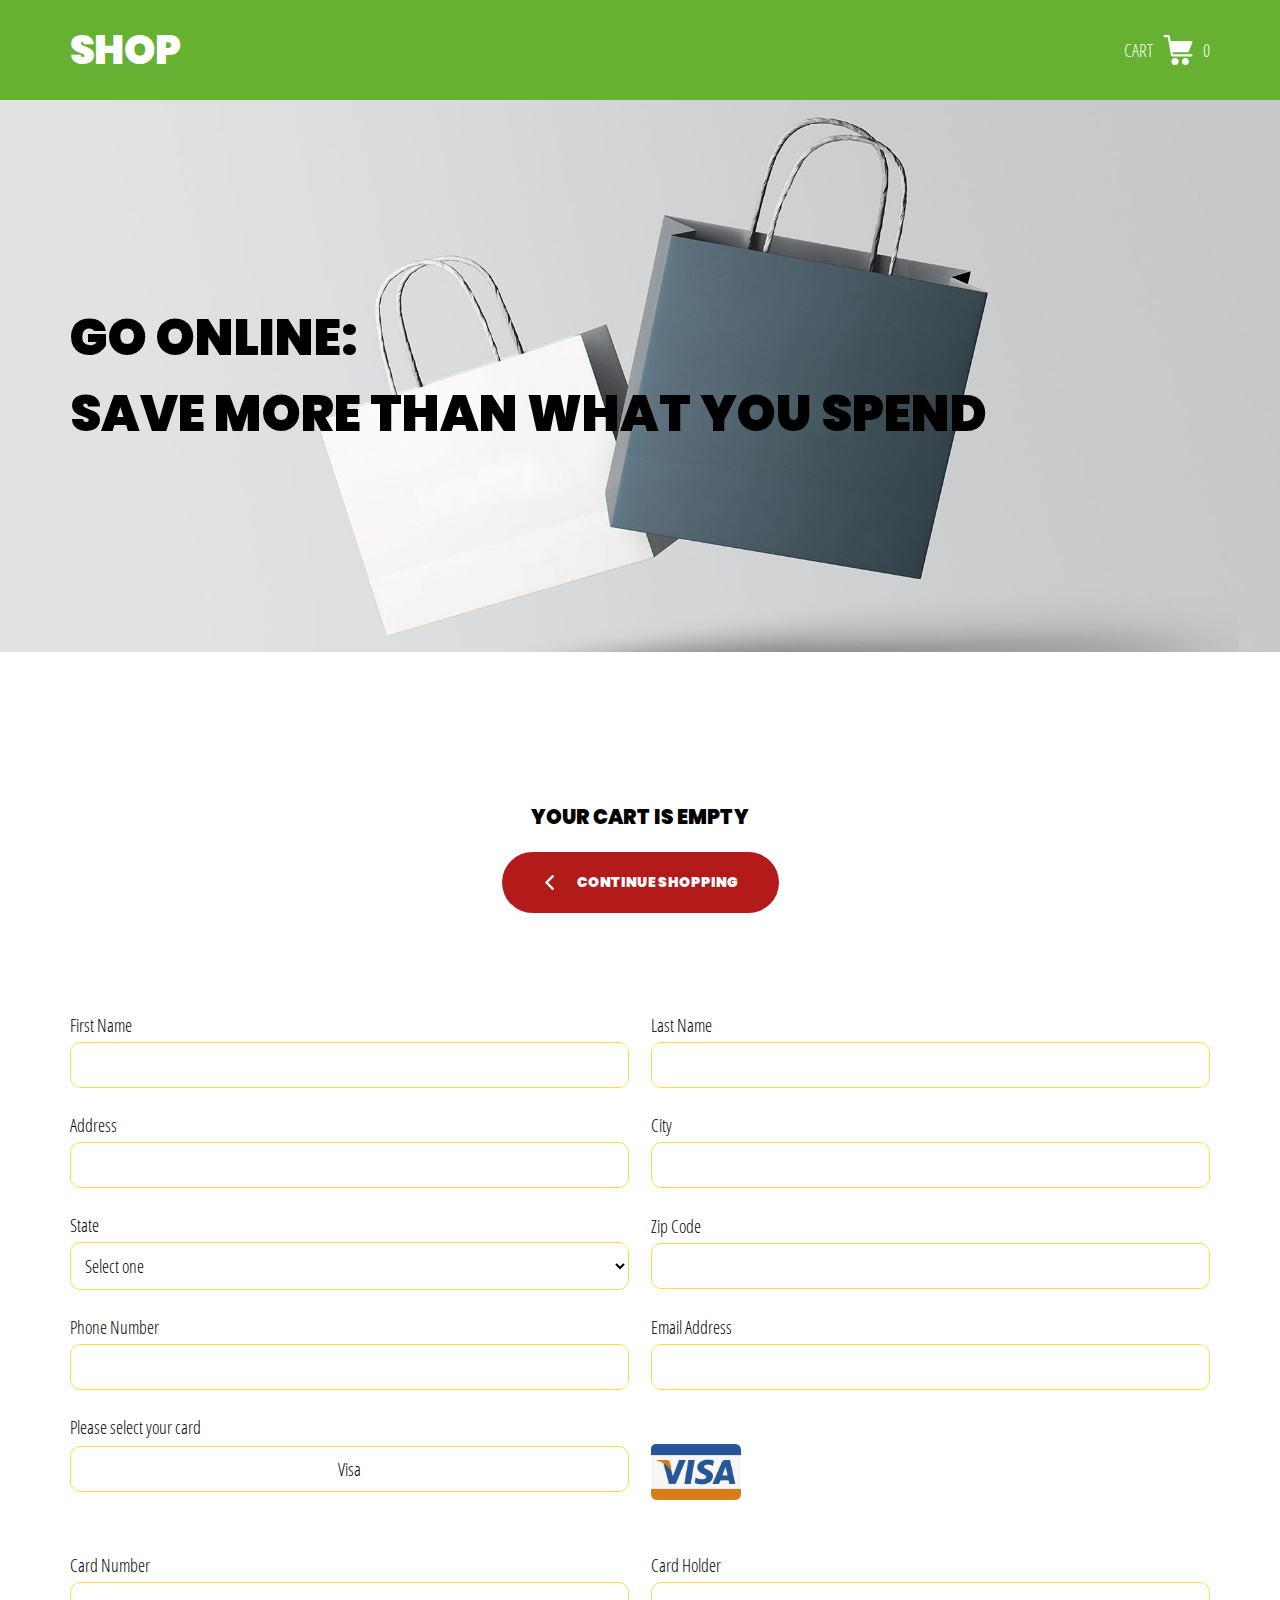
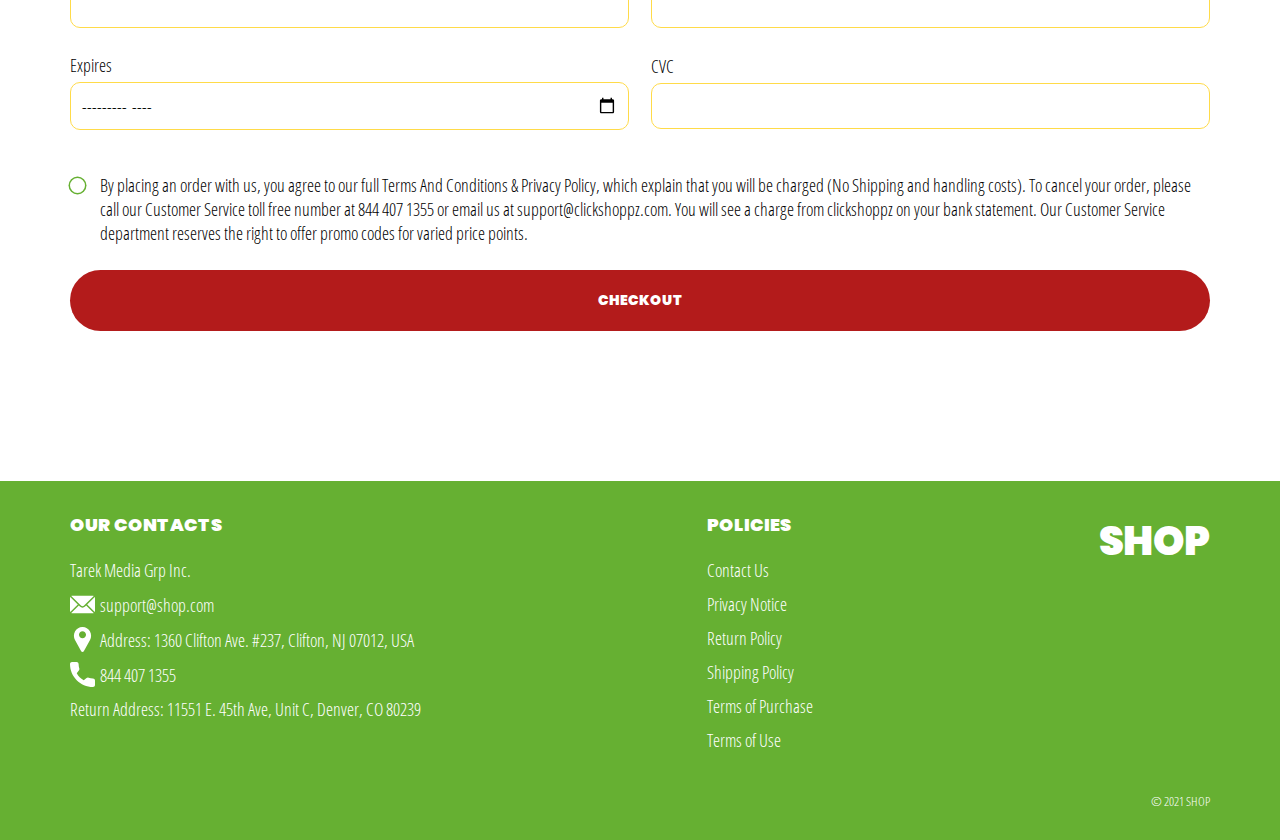
<file: shop.html>
<!DOCTYPE html>
<html lang="en">

<head>
  <meta charset="UTF-8" />
  <meta http-equiv="X-UA-Compatible" content="IE=edge" />
  <meta name="viewport" content="width=device-width, initial-scale=1.0" />
  <link rel="stylesheet" href="./css/style.css" />
  <title>Shop</title>
</head>

<body>
  <div class="wrapper">
    <div class="header__wrapper">
      <div class="container">
        <header class="header">
          <div class="logo__box">
            <a href="./index.html" class="header__logo logo" data-text="Shop">
              <span>Shop</span>
            </a>
          </div>
          <a href="./shop.html" class="cart__btn">
            Cart
            <svg xmlns="http://www.w3.org/2000/svg" xmlns:xlink="http://www.w3.org/1999/xlink" x="0px" y="0px"
              viewBox="0 0 424.449 424.449" style="enable-background:new 0 0 424.449 424.449;" xml:space="preserve">
              <g>
                <g>
                  <g>
                    <circle cx="170.241" cy="374.273" r="50.176" />
                    <path d="M316.673,324.098L316.673,324.098c-27.711,0-50.176,22.465-50.176,50.176s22.465,50.176,50.176,50.176
                 c27.711,0,50.176-22.465,50.176-50.176S344.384,324.098,316.673,324.098z" />
                    <path d="M402.177,272.897H140.545l-5.12-29.696h215.04c6.326,0.019,12.017-3.843,14.336-9.728l51.2-129.024
                 c3.111-7.892-0.766-16.812-8.658-19.922c-1.808-0.713-3.735-1.076-5.678-1.07H108.801L96.513,12.801
                 c-1.262-7.471-7.784-12.906-15.36-12.8h-58.88c-8.483,0-15.36,6.877-15.36,15.36s6.877,15.36,15.36,15.36h46.08l44.032,260.096
                 c1.262,7.471,7.784,12.906,15.36,12.8h274.432c8.483,0,15.36-6.877,15.36-15.36C417.537,279.774,410.66,272.897,402.177,272.897z
                 " />
                  </g>
                </g>
              </g>
            </svg>
            <span class="cart__span js_cart__span">0</span>
          </a>
        </header>
      </div>
    </div>


    <main class="main">
      <div class="bg hero__wrapper">
        <section class="hero">
          <div class="container">
            <h1 class="title">Go online: <br>save more than what you spend</h1>
          </div>
        </section>
      </div>

      <div class="products__wrapper">
        <section class="products">
          <div class="container">
            <div class="sub-title__box">
              <div class="orders__block">
                <div class="js_empty-cart ">
                  <p class="sub-title">Your Cart is Empty</p>
                </div>
                <table class="orders__table js_product-table hidden">
                  <caption>
                    <h2 class="sub-title">Your orders</h2>
                  </caption>
                  <tbody>
                  <tr class="js_table-row">
                    <th class="orders__table-title">Name</th>
                    <th class="orders__table-title">Quantity</th>
                    <th class="orders__table-title">Unit Price</th>
                    <th class="orders__table-title">Price</th>
                    <th class="orders__table-title"></th>
                  </tr>
                 
                  <tr>
                    <td class="text">Total:</td>
                    <td class="text js_total-quantity">2</td>
                    <td class="text"></td>
                    <td class="orders__table-title js_total-price">$ 44.98</td>
                    <td></td>
                  </tr>
                </tbody>
                </table>
                <a href="./index.html" class="btn orders__btn">
                  <svg xmlns="http://www.w3.org/2000/svg" xmlns:xlink="http://www.w3.org/1999/xlink" x="0px" y="0px"
                  viewBox="0 0 492 492" style="enable-background:new 0 0 492 492;" xml:space="preserve">
               <g><g><path d="M198.608,246.104L382.664,62.04c5.068-5.056,7.856-11.816,7.856-19.024c0-7.212-2.788-13.968-7.856-19.032l-16.128-16.12
                     C361.476,2.792,354.712,0,347.504,0s-13.964,2.792-19.028,7.864L109.328,227.008c-5.084,5.08-7.868,11.868-7.848,19.084
                     c-0.02,7.248,2.76,14.028,7.848,19.112l218.944,218.932c5.064,5.072,11.82,7.864,19.032,7.864c7.208,0,13.964-2.792,19.032-7.864
                     l16.124-16.12c10.492-10.492,10.492-27.572,0-38.06L198.608,246.104z"/>
               </g></g>
                  </svg>
                  Continue Shopping</a>
              </div>
            </div>
            <form action="" class="form js_form">
              <div class="inputs-box">
              <label class="label">
                First Name
                <input type="text" class="input">
              </label>
        
              <label class="label">
                Last Name
                <input type="text" class="input">
              </label>
            </div>
            <div class="inputs-box">
              <label class="label">
                Address
                <input type="text" class="input">
              </label>
              
              <label class="label">
                City
                <input type="text" class="input">
              </label>
              </div>
              <div class="inputs-box">
              <label class="label">
                State
                <select name="state" class="select">
                  <option selected="" disabled="">Select one</option>
                  <option>Alabama</option>
                  <option>Alaska</option>
                  <option>Arizona</option>
                  <option>Arkansas</option>
                  <option>California</option>
                  <option>Colorado</option>
                  <option>Connecticut</option>
                  <option>Delaware</option>
                  <option>Florida</option>
                  <option>Georgia</option>
                  <option>Hawaii</option>
                  <option>Idaho</option>
                  <option>Illinois</option>
                  <option>Indiana</option>
                  <option>Iowa</option>
                  <option>Kansas</option>
                  <option>Kentucky</option>
                  <option>Louisiana</option>
                  <option>Maine</option>
                  <option>Maryland</option>
                  <option>Massachusetts</option>
                  <option>Michigan</option>
                  <option>Minnesota</option>
                  <option>Mississippi</option>
                  <option>Missouri</option>
                  <option>Montana</option>
                  <option>Nebraska</option>
                  <option>Nevada</option>
                  <option>New Hampshire</option>
                  <option>New Jersey</option>
                  <option>New Mexico</option>
                  <option>New York</option>
                  <option>North Carolina</option>
                  <option>North Dakota</option>
                  <option>Ohio</option>
                  <option>Oklahoma</option>
                  <option>Oregon</option>
                  <option>Pennsylvania</option>
                  <option>Rhode Island</option>
                  <option>South Carolina</option>
                  <option>South Dakota</option>
                  <option>Tennessee</option>
                  <option>Texas</option>
                  <option>Utah</option>
                  <option>Vermont</option>
                  <option>Virginia</option>
                  <option>Washington</option>
                  <option>West Virginia</option>
                  <option>Wisconsin</option>
                  <option>Wyoming</option>
                </select>
              </label>
              
              <label class="label">
                Zip Code
                <input type="number" class="input">
              </label>
              </div>
              <div class="inputs-box">
              <label class="label">
                Phone Number
                <input type="number" class="input">
              </label>
              
              <label class="label">
                Email Address
                <input type="email" class="input">
              </label>
              </div>
              <div class="form__card-box js_card-box">
                <span>Please select your card</span>
                <div class="form__card-block">
                  <div class="form__card-box-dropdown js_card-box-dropdown">
                    <button type="button" id="visa" class="js_card-name">Visa</button>
                    <button type="button" id="mastercard" class="js_card-name hidden-btn">Mastercard</button>
                  </div>
                  <div class="form__card-box-list">
                      <img src="./img/icons/mastercard.png" alt="" data-id="mastercard" class="hidden js_card-img">
                      <img src="./img/icons/visa.png" alt="" data-id="visa" class="js_card-img">
                  </div>
                </div>
   
              </div>
              <div class="inputs-box">
              <label class="label">
                Card Number
                <input type="number" class="input">
              </label>
              
              <label class="label">
                Card Holder
                <input type="text" class="input">
              </label>
            </div>
            <div class="inputs-box">
              <label class="label">
                Expires
                <input type="month" class="input">
              </label>

              <label class="label">
                CVC
                <input type="number" class="input">
              </label>
            </div>

                <input type="checkbox" class="input checkbox-input" id="checkbox">
                <label for="checkbox" class="label checkbox-label">
                  By placing an order with us, you agree to our full Terms And Conditions & Privacy Policy, which explain that you will be charged  <span class="js_total-price"></span> (No Shipping and handling costs). To cancel your order, please call our Customer Service toll free number at 844 407 1355 or email us at support@clickshoppz.com. You will see a charge from clickshoppz on your bank statement. Our Customer Service department reserves the right to offer promo codes for varied price points.
                </label>
                
              
              <button type="submit" class="btn js_form-submit-btn">Checkout</button>
             
          </form>
        </section>
      </div>
    </main>



    <div class="footer__wrapper">
      <div class="container">
        <footer class="footer">
          <div class="footer__top">
            <div class="footer__left">
              <p class="footer__title">Our Contacts</p>
              <p class="text">Tarek Media Grp Inc.</p>
              <a href="mailto:support@shop.com" class="text footer__link footer__text">
                <svg xmlns="http://www.w3.org/2000/svg" xmlns:xlink="http://www.w3.org/1999/xlink" x="0px" y="0px"
                  viewBox="0 0 512 512" style="enable-background:new 0 0 512 512;" xml:space="preserve">
                  <g>
                    <g>
                      <path d="M507.49,101.721L352.211,256L507.49,410.279c2.807-5.867,4.51-12.353,4.51-19.279V121
        C512,114.073,510.297,107.588,507.49,101.721z" />
                    </g>
                  </g>
                  <g>
                    <g>
                      <path d="M467,76H45c-6.927,0-13.412,1.703-19.279,4.51l198.463,197.463c17.548,17.548,46.084,17.548,63.632,0L486.279,80.51
        C480.412,77.703,473.927,76,467,76z" />
                    </g>
                  </g>
                  <g>
                    <g>
                      <path
                        d="M4.51,101.721C1.703,107.588,0,114.073,0,121v270c0,6.927,1.703,13.413,4.51,19.279L159.789,256L4.51,101.721z" />
                    </g>
                  </g>
                  <g>
                    <g>
                      <path d="M331,277.211l-21.973,21.973c-29.239,29.239-76.816,29.239-106.055,0L181,277.211L25.721,431.49
        C31.588,434.297,38.073,436,45,436h422c6.927,0,13.412-1.703,19.279-4.51L331,277.211z" />
                    </g>
                  </g>
                </svg>
                <span class="footer__link-span">support@shop.com</span>
              </a>
              <p class="text footer__text">
                <svg enable-background="new 0 0 512 512" viewBox="0 0 512 512" xmlns="http://www.w3.org/2000/svg">
                  <g>
                    <path
                      d="m407.579 87.677c-31.073-53.624-86.265-86.385-147.64-87.637-2.62-.054-5.257-.054-7.878 0-61.374 1.252-116.566 34.013-147.64 87.637-31.762 54.812-32.631 120.652-2.325 176.123l126.963 232.387c.057.103.114.206.173.308 5.586 9.709 15.593 15.505 26.77 15.505 11.176 0 21.183-5.797 26.768-15.505.059-.102.116-.205.173-.308l126.963-232.387c30.304-55.471 29.435-121.311-2.327-176.123zm-151.579 144.323c-39.701 0-72-32.299-72-72s32.299-72 72-72 72 32.299 72 72-32.298 72-72 72z" />
                  </g>
                </svg>
                Address: 1360 Clifton Ave. #237, Clifton, NJ 07012, USA
              </p>
              <a href="tel:+844 407 1355" class="text footer__link footer__text">
                <svg xmlns="http://www.w3.org/2000/svg" xmlns:xlink="http://www.w3.org/1999/xlink" x="0px" y="0px"
                  viewBox="0 0 384 384" style="enable-background:new 0 0 384 384;" xml:space="preserve">
                  <g>
                    <g>
                      <path
                        d="M353.188,252.052c-23.51,0-46.594-3.677-68.469-10.906c-10.719-3.656-23.896-0.302-30.438,6.417l-43.177,32.594
        c-50.073-26.729-80.917-57.563-107.281-107.26l31.635-42.052c8.219-8.208,11.167-20.198,7.635-31.448
        c-7.26-21.99-10.948-45.063-10.948-68.583C132.146,13.823,118.323,0,101.333,0H30.813C13.823,0,0,13.823,0,30.813
        C0,225.563,158.438,384,353.188,384c16.99,0,30.813-13.823,30.813-30.813v-70.323C384,265.875,370.177,252.052,353.188,252.052z" />
                    </g>
                  </g>
                </svg>
                <span class="footer__link-span">844 407 1355</span>
              </a>
              <p class="text">Return Address: 11551 E. 45th Ave, Unit C, Denver, CO 80239</p>
            </div>
            <div class="footer__right">
              <p class="footer__title">Policies</p>
              <a href="./contacts.html" class="text footer__link footer__page-link">
                <span class="footer__link-span">Contact Us</span>
              </a>
              <a href="./privacy.html" class="text footer__link footer__page-link">
                <span class="footer__link-span">Privacy Notice</span>
              </a>
              <a href="./return.html" class="text footer__link footer__page-link">
                <span class="footer__link-span">Return Policy</span>
              </a>
              <a href="./shipping.html" class="text footer__link footer__page-link">
                <span class="footer__link-span">Shipping Policy</span>
              </a>
              <a href="./purchase.html" class="text footer__link footer__page-link">
                <span class="footer__link-span">Terms of Purchase</span>
              </a>
              <a href="./use.html" class="text footer__link footer__page-link">
                <span class="footer__link-span">Terms of Use</span>
              </a>
            </div>
            <div class="logo__box">
              <a href="./index.html" class="footer__logo logo" data-text="Shop">
                <span>Shop</span>
              </a>
            </div>
          </div>
          <span class="footer__span">© 2021 SHOP</span>
        </footer>
      </div>
    </div>
  </div>


  <!-- <script type="module" src="./js/data/products.js"></script> -->
  <!-- <script type="module" src="./js/add-to-cart.js"></script> -->
  <!-- <script src="./js/cart-data.js"></script> -->
  <script type="module" src="./js/on-load.js"></script>
  <script src="./js/card-box.js"></script>
</body>

</html>
</file>
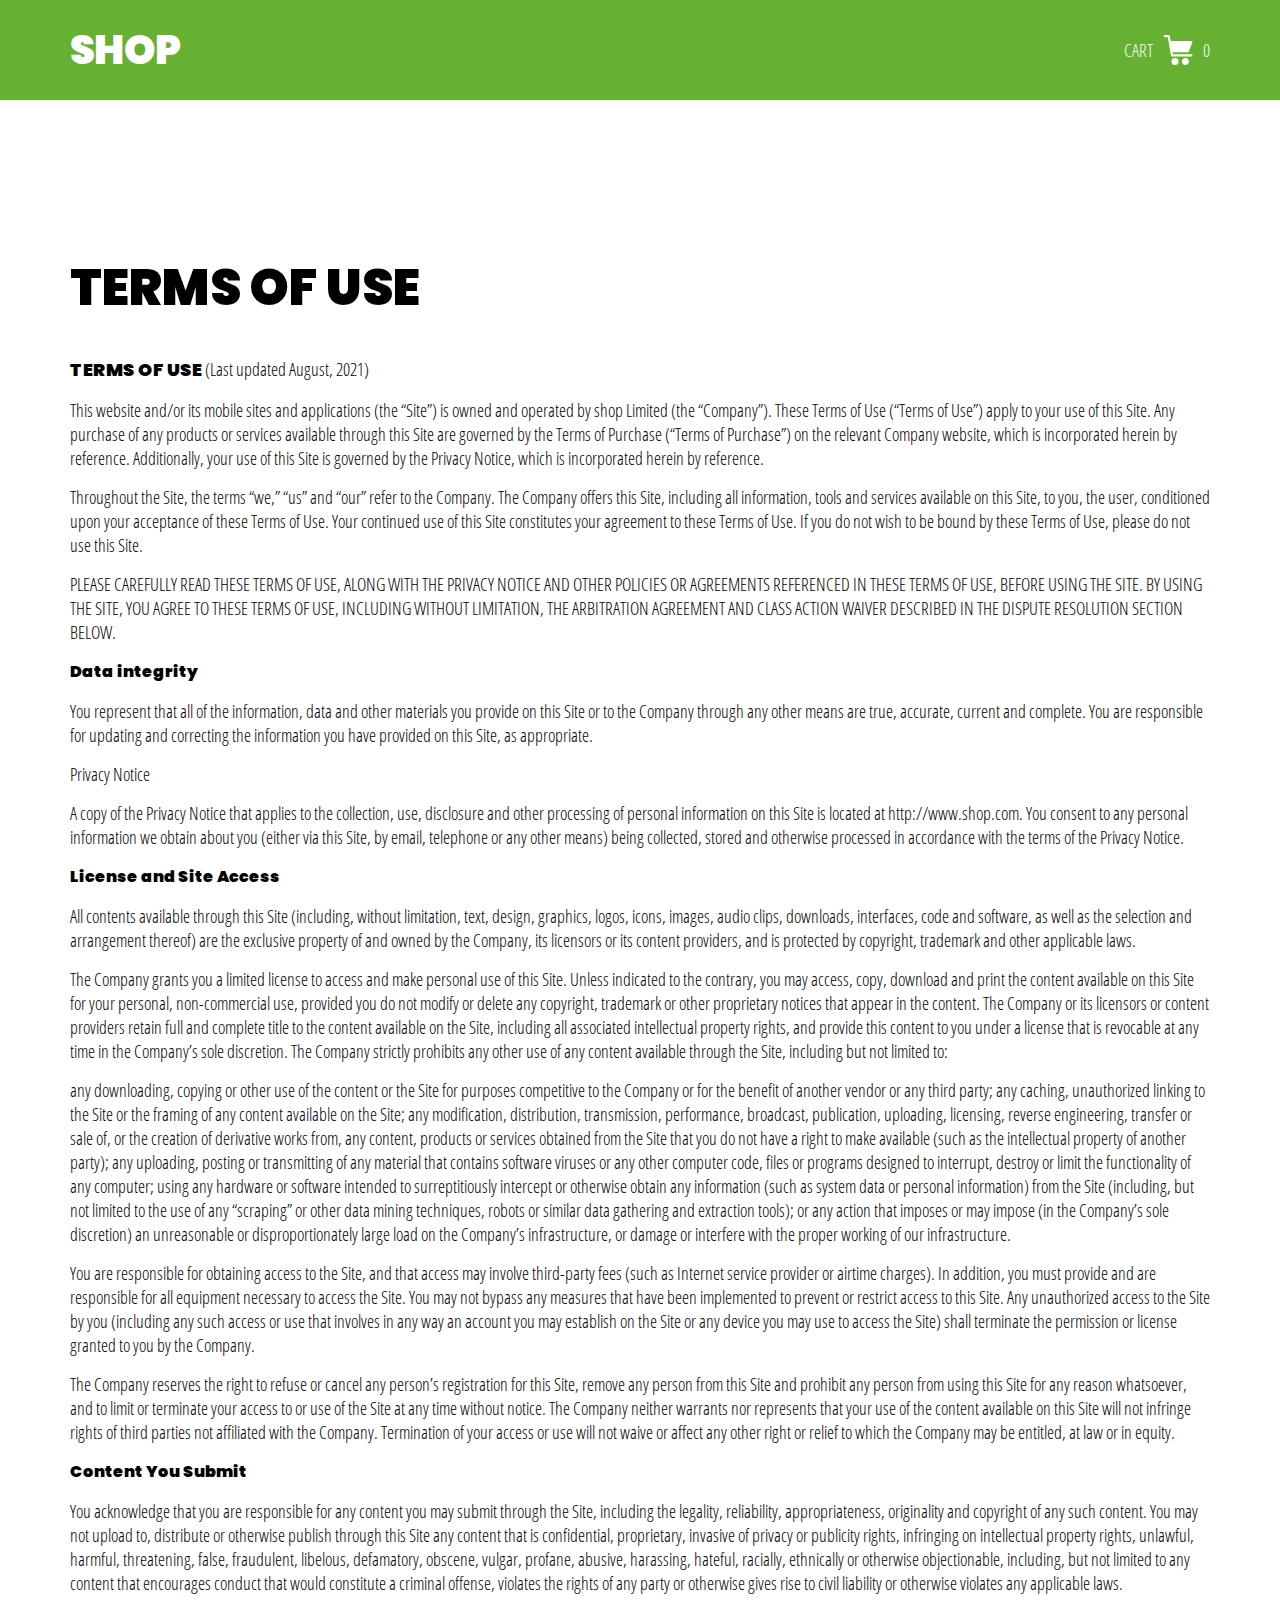
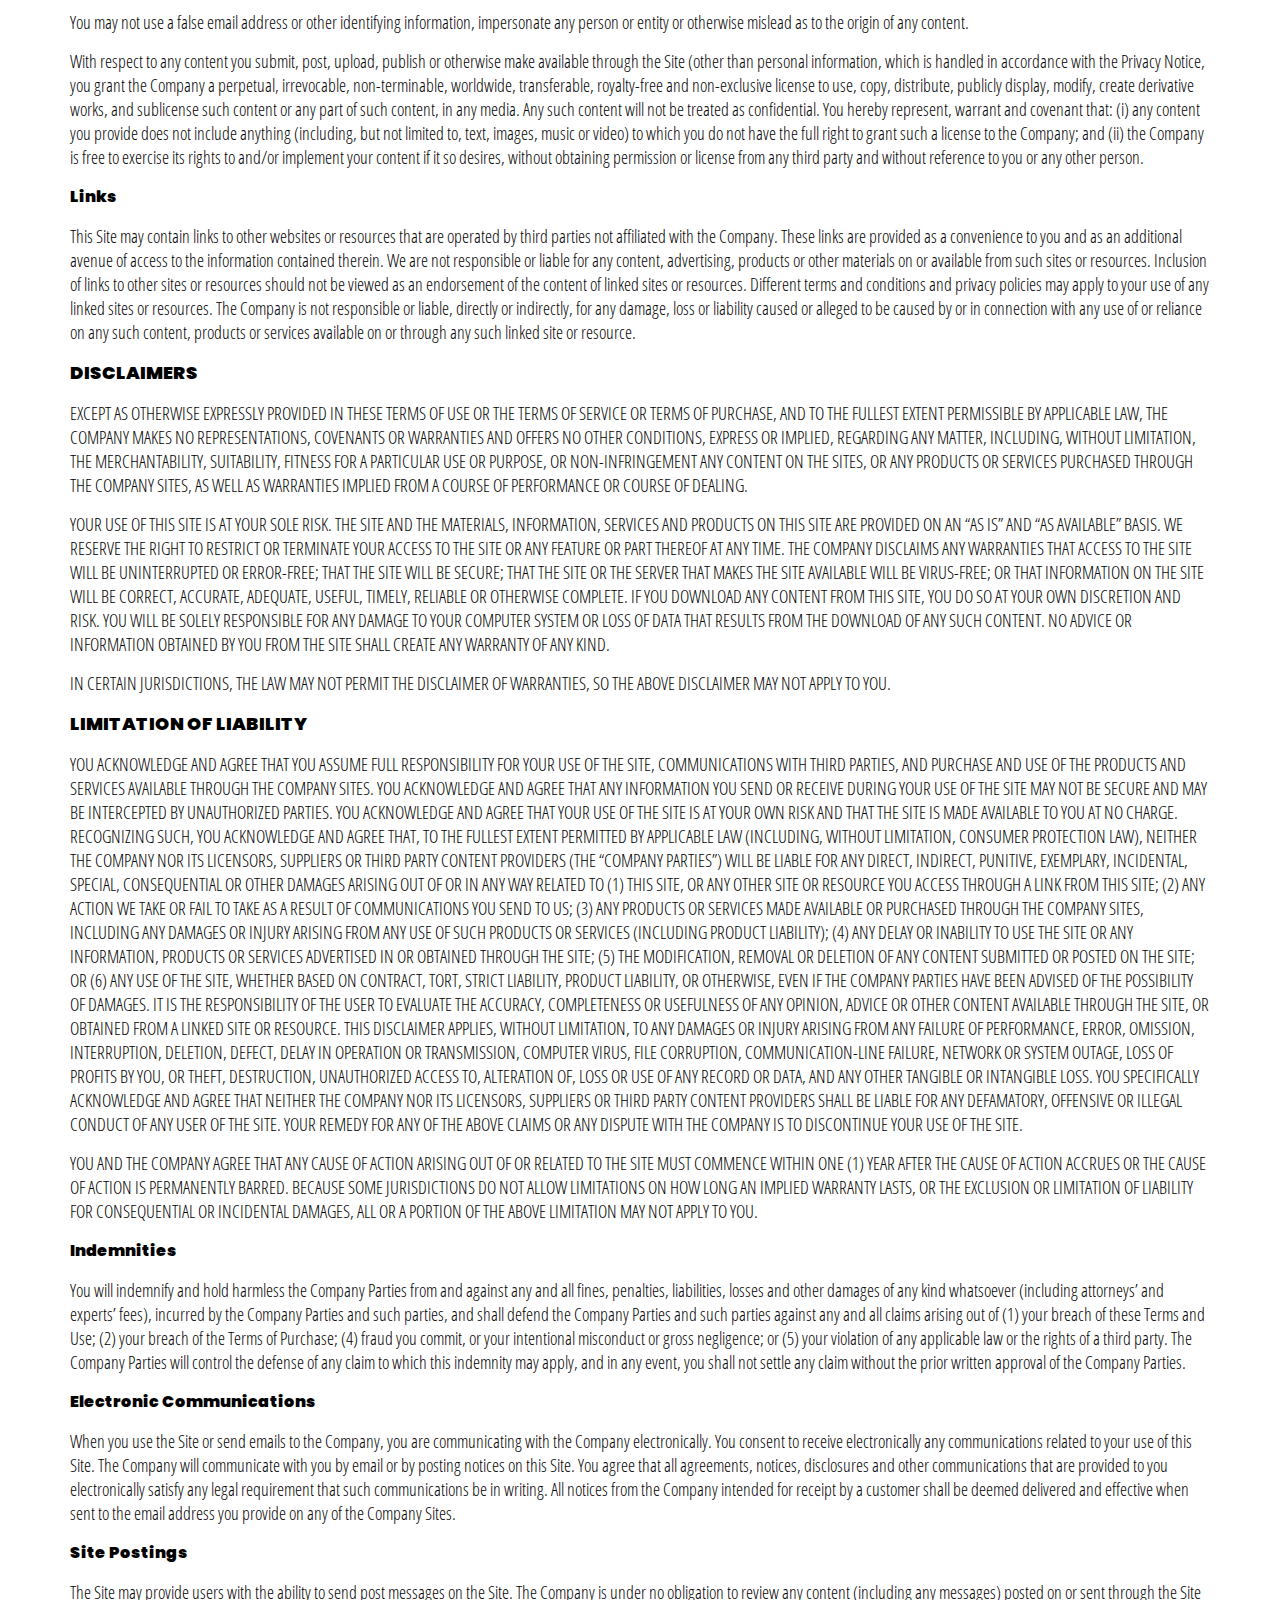
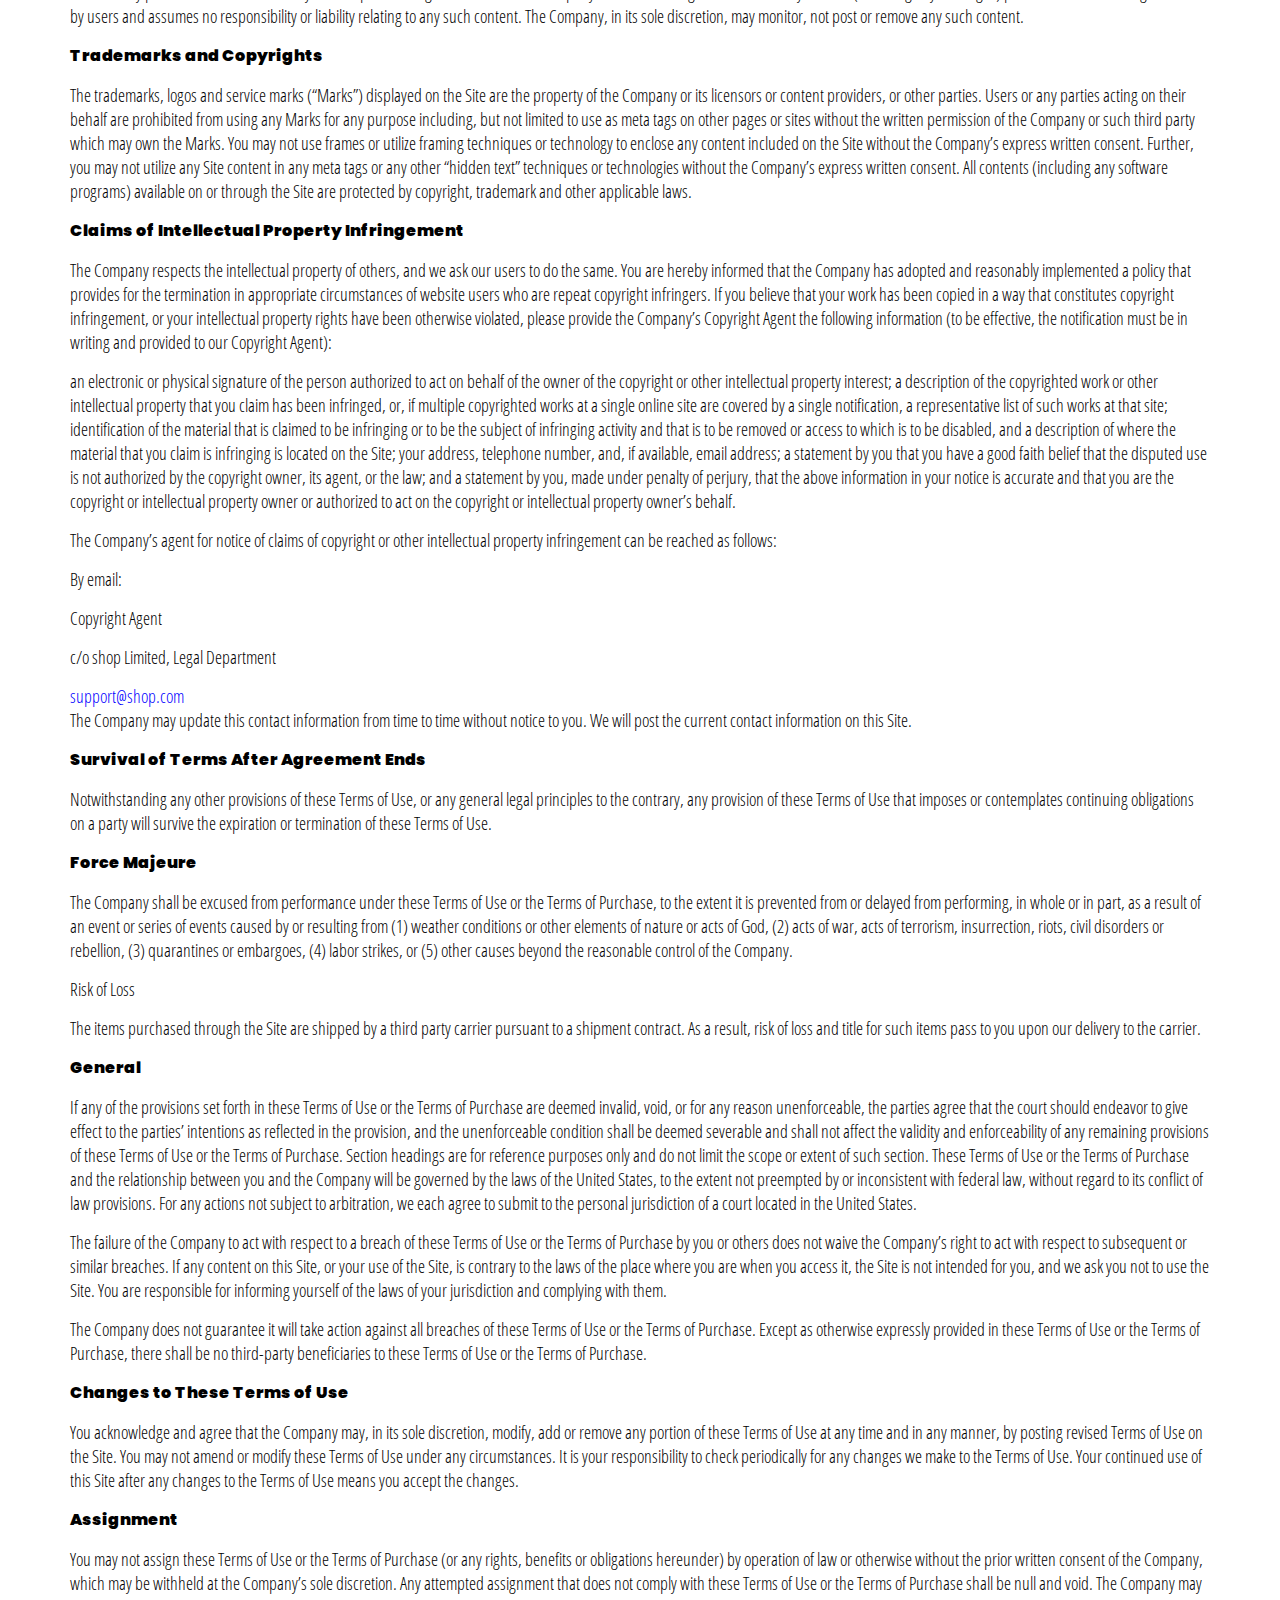
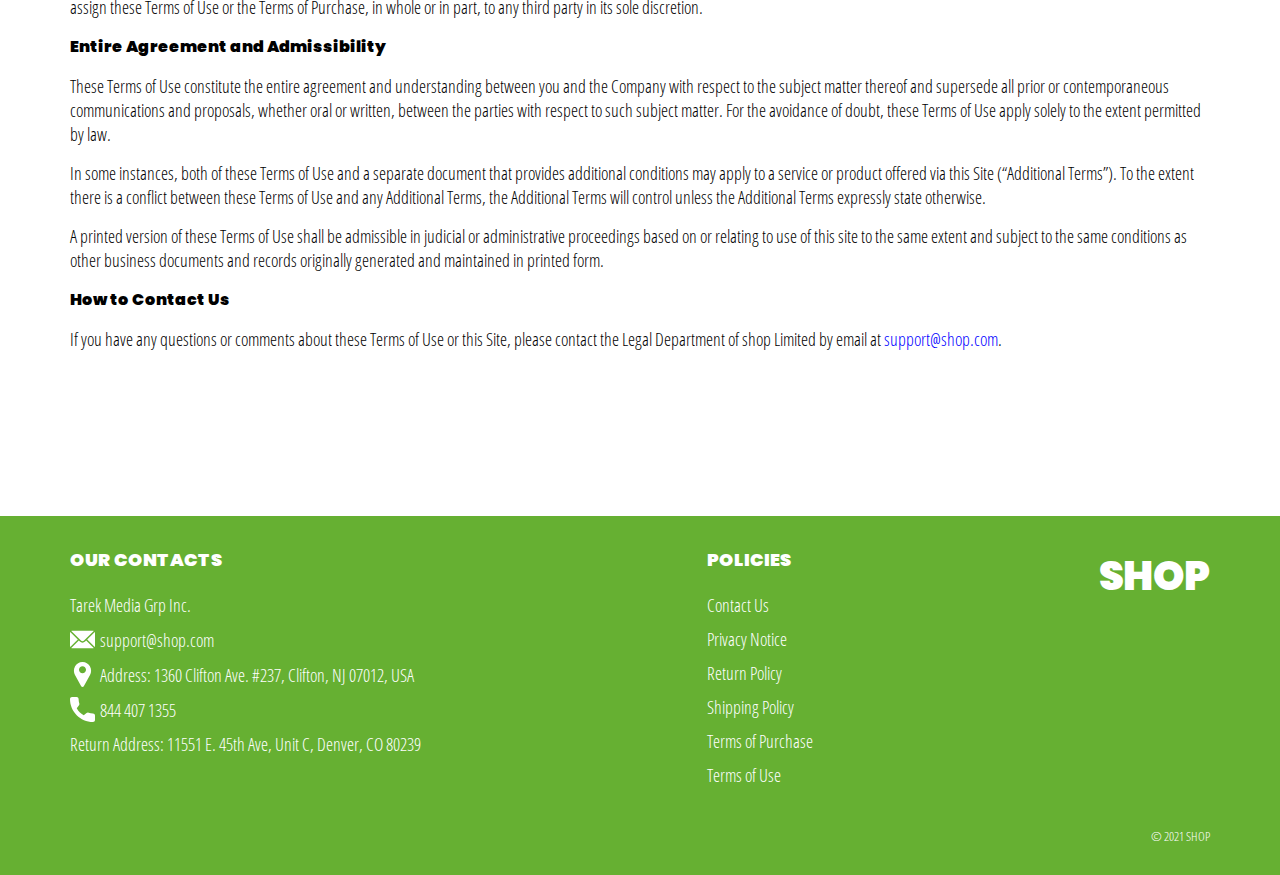
<file: use.html>
<!DOCTYPE html>
<html lang="en">

<head>
  <meta charset="UTF-8" />
  <meta http-equiv="X-UA-Compatible" content="IE=edge" />
  <meta name="viewport" content="width=device-width, initial-scale=1.0" />
  <link rel="stylesheet" href="./css/style.css" />
  <title>Shop</title>
</head>

<body>
  <div class="wrapper">
    <div class="header__wrapper">
      <div class="container">
        <header class="header">
          <div class="logo__box">
            <a href="./index.html" class="header__logo logo" data-text="Shop">
            <span>Shop</span>
            </a>
          </div>
          <a href="./shop.html" class="cart__btn">
            Cart
            <svg xmlns="http://www.w3.org/2000/svg" xmlns:xlink="http://www.w3.org/1999/xlink" x="0px" y="0px"
              viewBox="0 0 424.449 424.449" style="enable-background:new 0 0 424.449 424.449;" xml:space="preserve">
              <g>
                <g>
                  <g>
                    <circle cx="170.241" cy="374.273" r="50.176" />
                    <path d="M316.673,324.098L316.673,324.098c-27.711,0-50.176,22.465-50.176,50.176s22.465,50.176,50.176,50.176
                 c27.711,0,50.176-22.465,50.176-50.176S344.384,324.098,316.673,324.098z" />
                    <path d="M402.177,272.897H140.545l-5.12-29.696h215.04c6.326,0.019,12.017-3.843,14.336-9.728l51.2-129.024
                 c3.111-7.892-0.766-16.812-8.658-19.922c-1.808-0.713-3.735-1.076-5.678-1.07H108.801L96.513,12.801
                 c-1.262-7.471-7.784-12.906-15.36-12.8h-58.88c-8.483,0-15.36,6.877-15.36,15.36s6.877,15.36,15.36,15.36h46.08l44.032,260.096
                 c1.262,7.471,7.784,12.906,15.36,12.8h274.432c8.483,0,15.36-6.877,15.36-15.36C417.537,279.774,410.66,272.897,402.177,272.897z
                 " />
                  </g>
                </g>
              </g>
            </svg>
            <span class="cart__span js_cart__span">0</span>
          </a>
        </header>
      </div>
    </div>

     <div class="text-section__wrapper">
         <section class="text-section">
             <div class="container">
                 <h1 class="title">TERMS OF USE</h1>
                 <p class="text"><span class="bold up">TERMS OF USE </span> (Last updated August, 2021)</p>
                 <p class="text">This website and/or its mobile sites and applications (the “Site”) is owned and operated by shop Limited (the “Company”). These Terms of Use (“Terms of Use”) apply to your use of this Site. Any purchase of any products or services available through this Site are governed by the Terms of Purchase (“Terms of Purchase”) on the relevant Company website, which is incorporated herein by reference. Additionally, your use of this Site is governed by the Privacy Notice, which is incorporated herein by reference.</p>
                 <p class="text">Throughout the Site, the terms “we,” “us” and “our” refer to the Company. The Company offers this Site, including all information, tools and services available on this Site, to you, the user, conditioned upon your acceptance of these Terms of Use. Your continued use of this Site constitutes your agreement to these Terms of Use. If you do not wish to be bound by these Terms of Use, please do not use this Site.</p>
                 <p class="text up">PLEASE CAREFULLY READ THESE TERMS OF USE, ALONG WITH THE PRIVACY NOTICE AND OTHER POLICIES OR AGREEMENTS REFERENCED IN THESE TERMS OF USE, BEFORE USING THE SITE. BY USING THE SITE, YOU AGREE TO THESE TERMS OF USE, INCLUDING WITHOUT LIMITATION, THE ARBITRATION AGREEMENT AND CLASS ACTION WAIVER DESCRIBED IN THE DISPUTE RESOLUTION SECTION BELOW.</p>
                 <p class="text bold">Data integrity</p>
                 <p class="text">You represent that all of the information, data and other materials you provide on this Site or to the Company through any other means are true, accurate, current and complete. You are responsible for updating and correcting the information you have provided on this Site, as appropriate.</p>
                 <p class="text">Privacy Notice</p>
                 <p class="text">A copy of the Privacy Notice that applies to the collection, use, disclosure and other processing of personal information on this Site is located at http://www.shop.com. You consent to any personal information we obtain about you (either via this Site, by email, telephone or any other means) being collected, stored and otherwise processed in accordance with the terms of the Privacy Notice.</p>
                 <p class="text bold">License and Site Access</p>
                 <p class="text">All contents available through this Site (including, without limitation, text, design, graphics, logos, icons, images, audio clips, downloads, interfaces, code and software, as well as the selection and arrangement thereof) are the exclusive property of and owned by the Company, its licensors or its content providers, and is protected by copyright, trademark and other applicable laws.</p>
                 <p class="text">The Company grants you a limited license to access and make personal use of this Site. Unless indicated to the contrary, you may access, copy, download and print the content available on this Site for your personal, non-commercial use, provided you do not modify or delete any copyright, trademark or other proprietary notices that appear in the content. The Company or its licensors or content providers retain full and complete title to the content available on the Site, including all associated intellectual property rights, and provide this content to you under a license that is revocable at any time in the Company’s sole discretion. The Company strictly prohibits any other use of any content available through the Site, including but not limited to:</p>
                 <p class="text">any downloading, copying or other use of the content or the Site for purposes competitive to the Company or for the benefit of another vendor or any third party;
                    any caching, unauthorized linking to the Site or the framing of any content available on the Site;
                    any modification, distribution, transmission, performance, broadcast, publication, uploading, licensing, reverse engineering, transfer or sale of, or the creation of derivative works from, any content, products or services obtained from the Site that you do not have a right to make available (such as the intellectual property of another party);
                    any uploading, posting or transmitting of any material that contains software viruses or any other computer code, files or programs designed to interrupt, destroy or limit the functionality of any computer;
                    using any hardware or software intended to surreptitiously intercept or otherwise obtain any information (such as system data or personal information) from the Site (including, but not limited to the use of any “scraping” or other data mining techniques, robots or similar data gathering and extraction tools); or
                    any action that imposes or may impose (in the Company’s sole discretion) an unreasonable or disproportionately large load on the Company’s infrastructure, or damage or interfere with the proper working of our infrastructure.</p>
                 <p class="text">You are responsible for obtaining access to the Site, and that access may involve third-party fees (such as Internet service provider or airtime charges). In addition, you must provide and are responsible for all equipment necessary to access the Site. You may not bypass any measures that have been implemented to prevent or restrict access to this Site. Any unauthorized access to the Site by you (including any such access or use that involves in any way an account you may establish on the Site or any device you may use to access the Site) shall terminate the permission or license granted to you by the Company.</p>
                 <p class="text">The Company reserves the right to refuse or cancel any person’s registration for this Site, remove any person from this Site and prohibit any person from using this Site for any reason whatsoever, and to limit or terminate your access to or use of the Site at any time without notice. The Company neither warrants nor represents that your use of the content available on this Site will not infringe rights of third parties not affiliated with the Company. Termination of your access or use will not waive or affect any other right or relief to which the Company may be entitled, at law or in equity.</p>
                 <p class="text bold">Content You Submit</p>
                 <p class="text">You acknowledge that you are responsible for any content you may submit through the Site, including the legality, reliability, appropriateness, originality and copyright of any such content. You may not upload to, distribute or otherwise publish through this Site any content that is confidential, proprietary, invasive of privacy or publicity rights, infringing on intellectual property rights, unlawful, harmful, threatening, false, fraudulent, libelous, defamatory, obscene, vulgar, profane, abusive, harassing, hateful, racially, ethnically or otherwise objectionable, including, but not limited to any content that encourages conduct that would constitute a criminal offense, violates the rights of any party or otherwise gives rise to civil liability or otherwise violates any applicable laws.</p>
                 <p class="text">You may not use a false email address or other identifying information, impersonate any person or entity or otherwise mislead as to the origin of any content.</p>
                 <p class="text">With respect to any content you submit, post, upload, publish or otherwise make available through the Site (other than personal information, which is handled in accordance with the Privacy Notice, you grant the Company a perpetual, irrevocable, non-terminable, worldwide, transferable, royalty-free and non-exclusive license to use, copy, distribute, publicly display, modify, create derivative works, and sublicense such content or any part of such content, in any media. Any such content will not be treated as confidential. You hereby represent, warrant and covenant that: (i) any content you provide does not include anything (including, but not limited to, text, images, music or video) to which you do not have the full right to grant such a license to the Company; and (ii) the Company is free to exercise its rights to and/or implement your content if it so desires, without obtaining permission or license from any third party and without reference to you or any other person.</p>
                 <p class="text bold">Links</p>
                 <p class="text">This Site may contain links to other websites or resources that are operated by third parties not affiliated with the Company. These links are provided as a convenience to you and as an additional avenue of access to the information contained therein. We are not responsible or liable for any content, advertising, products or other materials on or available from such sites or resources. Inclusion of links to other sites or resources should not be viewed as an endorsement of the content of linked sites or resources. Different terms and conditions and privacy policies may apply to your use of any linked sites or resources. The Company is not responsible or liable, directly or indirectly, for any damage, loss or liability caused or alleged to be caused by or in connection with any use of or reliance on any such content, products or services available on or through any such linked site or resource.</p>
                 <p class="text bold up">DISCLAIMERS</p>
                 <p class="text up">EXCEPT AS OTHERWISE EXPRESSLY PROVIDED IN THESE TERMS OF USE OR THE TERMS OF SERVICE OR TERMS OF PURCHASE, AND TO THE FULLEST EXTENT PERMISSIBLE BY APPLICABLE LAW, THE COMPANY MAKES NO REPRESENTATIONS, COVENANTS OR WARRANTIES AND OFFERS NO OTHER CONDITIONS, EXPRESS OR IMPLIED, REGARDING ANY MATTER, INCLUDING, WITHOUT LIMITATION, THE MERCHANTABILITY, SUITABILITY, FITNESS FOR A PARTICULAR USE OR PURPOSE, OR NON-INFRINGEMENT ANY CONTENT ON THE SITES, OR ANY PRODUCTS OR SERVICES PURCHASED THROUGH THE COMPANY SITES, AS WELL AS WARRANTIES IMPLIED FROM A COURSE OF PERFORMANCE OR COURSE OF DEALING.</p>
                 <p class="text up">YOUR USE OF THIS SITE IS AT YOUR SOLE RISK. THE SITE AND THE MATERIALS, INFORMATION, SERVICES AND PRODUCTS ON THIS SITE ARE PROVIDED ON AN “AS IS” AND “AS AVAILABLE” BASIS. WE RESERVE THE RIGHT TO RESTRICT OR TERMINATE YOUR ACCESS TO THE SITE OR ANY FEATURE OR PART THEREOF AT ANY TIME. THE COMPANY DISCLAIMS ANY WARRANTIES THAT ACCESS TO THE SITE WILL BE UNINTERRUPTED OR ERROR-FREE; THAT THE SITE WILL BE SECURE; THAT THE SITE OR THE SERVER THAT MAKES THE SITE AVAILABLE WILL BE VIRUS-FREE; OR THAT INFORMATION ON THE SITE WILL BE CORRECT, ACCURATE, ADEQUATE, USEFUL, TIMELY, RELIABLE OR OTHERWISE COMPLETE. IF YOU DOWNLOAD ANY CONTENT FROM THIS SITE, YOU DO SO AT YOUR OWN DISCRETION AND RISK. YOU WILL BE SOLELY RESPONSIBLE FOR ANY DAMAGE TO YOUR COMPUTER SYSTEM OR LOSS OF DATA THAT RESULTS FROM THE DOWNLOAD OF ANY SUCH CONTENT. NO ADVICE OR INFORMATION OBTAINED BY YOU FROM THE SITE SHALL CREATE ANY WARRANTY OF ANY KIND.</p>
                 <p class="text up">IN CERTAIN JURISDICTIONS, THE LAW MAY NOT PERMIT THE DISCLAIMER OF WARRANTIES, SO THE ABOVE DISCLAIMER MAY NOT APPLY TO YOU.</p>
                 <p class="text up bold">LIMITATION OF LIABILITY</p>
                 <p class="text up">YOU ACKNOWLEDGE AND AGREE THAT YOU ASSUME FULL RESPONSIBILITY FOR YOUR USE OF THE SITE, COMMUNICATIONS WITH THIRD PARTIES, AND PURCHASE AND USE OF THE PRODUCTS AND SERVICES AVAILABLE THROUGH THE COMPANY SITES. YOU ACKNOWLEDGE AND AGREE THAT ANY INFORMATION YOU SEND OR RECEIVE DURING YOUR USE OF THE SITE MAY NOT BE SECURE AND MAY BE INTERCEPTED BY UNAUTHORIZED PARTIES. YOU ACKNOWLEDGE AND AGREE THAT YOUR USE OF THE SITE IS AT YOUR OWN RISK AND THAT THE SITE IS MADE AVAILABLE TO YOU AT NO CHARGE. RECOGNIZING SUCH, YOU ACKNOWLEDGE AND AGREE THAT, TO THE FULLEST EXTENT PERMITTED BY APPLICABLE LAW (INCLUDING, WITHOUT LIMITATION, CONSUMER PROTECTION LAW), NEITHER THE COMPANY NOR ITS LICENSORS, SUPPLIERS OR THIRD PARTY CONTENT PROVIDERS (THE “COMPANY PARTIES”) WILL BE LIABLE FOR ANY DIRECT, INDIRECT, PUNITIVE, EXEMPLARY, INCIDENTAL, SPECIAL, CONSEQUENTIAL OR OTHER DAMAGES ARISING OUT OF OR IN ANY WAY RELATED TO (1) THIS SITE, OR ANY OTHER SITE OR RESOURCE YOU ACCESS THROUGH A LINK FROM THIS SITE; (2) ANY ACTION WE TAKE OR FAIL TO TAKE AS A RESULT OF COMMUNICATIONS YOU SEND TO US; (3) ANY PRODUCTS OR SERVICES MADE AVAILABLE OR PURCHASED THROUGH THE COMPANY SITES, INCLUDING ANY DAMAGES OR INJURY ARISING FROM ANY USE OF SUCH PRODUCTS OR SERVICES (INCLUDING PRODUCT LIABILITY); (4) ANY DELAY OR INABILITY TO USE THE SITE OR ANY INFORMATION, PRODUCTS OR SERVICES ADVERTISED IN OR OBTAINED THROUGH THE SITE; (5) THE MODIFICATION, REMOVAL OR DELETION OF ANY CONTENT SUBMITTED OR POSTED ON THE SITE; OR (6) ANY USE OF THE SITE, WHETHER BASED ON CONTRACT, TORT, STRICT LIABILITY, PRODUCT LIABILITY, OR OTHERWISE, EVEN IF THE COMPANY PARTIES HAVE BEEN ADVISED OF THE POSSIBILITY OF DAMAGES. IT IS THE RESPONSIBILITY OF THE USER TO EVALUATE THE ACCURACY, COMPLETENESS OR USEFULNESS OF ANY OPINION, ADVICE OR OTHER CONTENT AVAILABLE THROUGH THE SITE, OR OBTAINED FROM A LINKED SITE OR RESOURCE. THIS DISCLAIMER APPLIES, WITHOUT LIMITATION, TO ANY DAMAGES OR INJURY ARISING FROM ANY FAILURE OF PERFORMANCE, ERROR, OMISSION, INTERRUPTION, DELETION, DEFECT, DELAY IN OPERATION OR TRANSMISSION, COMPUTER VIRUS, FILE CORRUPTION, COMMUNICATION-LINE FAILURE, NETWORK OR SYSTEM OUTAGE, LOSS OF PROFITS BY YOU, OR THEFT, DESTRUCTION, UNAUTHORIZED ACCESS TO, ALTERATION OF, LOSS OR USE OF ANY RECORD OR DATA, AND ANY OTHER TANGIBLE OR INTANGIBLE LOSS. YOU SPECIFICALLY ACKNOWLEDGE AND AGREE THAT NEITHER THE COMPANY NOR ITS LICENSORS, SUPPLIERS OR THIRD PARTY CONTENT PROVIDERS SHALL BE LIABLE FOR ANY DEFAMATORY, OFFENSIVE OR ILLEGAL CONDUCT OF ANY USER OF THE SITE. YOUR REMEDY FOR ANY OF THE ABOVE CLAIMS OR ANY DISPUTE WITH THE COMPANY IS TO DISCONTINUE YOUR USE OF THE SITE.</p>
                 <p class="text up">YOU AND THE COMPANY AGREE THAT ANY CAUSE OF ACTION ARISING OUT OF OR RELATED TO THE SITE MUST COMMENCE WITHIN ONE (1) YEAR AFTER THE CAUSE OF ACTION ACCRUES OR THE CAUSE OF ACTION IS PERMANENTLY BARRED. BECAUSE SOME JURISDICTIONS DO NOT ALLOW LIMITATIONS ON HOW LONG AN IMPLIED WARRANTY LASTS, OR THE EXCLUSION OR LIMITATION OF LIABILITY FOR CONSEQUENTIAL OR INCIDENTAL DAMAGES, ALL OR A PORTION OF THE ABOVE LIMITATION MAY NOT APPLY TO YOU.</p>
                 <p class="text bold">Indemnities</p>
                 <p class="text">You will indemnify and hold harmless the Company Parties from and against any and all fines, penalties, liabilities, losses and other damages of any kind whatsoever (including attorneys’ and experts’ fees), incurred by the Company Parties and such parties, and shall defend the Company Parties and such parties against any and all claims arising out of (1) your breach of these Terms and Use; (2) your breach of the Terms of Purchase; (4) fraud you commit, or your intentional misconduct or gross negligence; or (5) your violation of any applicable law or the rights of a third party. The Company Parties will control the defense of any claim to which this indemnity may apply, and in any event, you shall not settle any claim without the prior written approval of the Company Parties.</p>
                 <p class="text bold">Electronic Communications</p>
                 <p class="text">When you use the Site or send emails to the Company, you are communicating with the Company electronically. You consent to receive electronically any communications related to your use of this Site. The Company will communicate with you by email or by posting notices on this Site. You agree that all agreements, notices, disclosures and other communications that are provided to you electronically satisfy any legal requirement that such communications be in writing. All notices from the Company intended for receipt by a customer shall be deemed delivered and effective when sent to the email address you provide on any of the Company Sites.</p>
                 <p class="text bold">Site Postings</p>
                 <p class="text">The Site may provide users with the ability to send post messages on the Site. The Company is under no obligation to review any content (including any messages) posted on or sent through the Site by users and assumes no responsibility or liability relating to any such content. The Company, in its sole discretion, may monitor, not post or remove any such content.</p>
                 <p class="text bold">Trademarks and Copyrights</p>
                 <p class="text">The trademarks, logos and service marks (“Marks”) displayed on the Site are the property of the Company or its licensors or content providers, or other parties. Users or any parties acting on their behalf are prohibited from using any Marks for any purpose including, but not limited to use as meta tags on other pages or sites without the written permission of the Company or such third party which may own the Marks. You may not use frames or utilize framing techniques or technology to enclose any content included on the Site without the Company’s express written consent. Further, you may not utilize any Site content in any meta tags or any other “hidden text” techniques or technologies without the Company’s express written consent. All contents (including any software programs) available on or through the Site are protected by copyright, trademark and other applicable laws.</p>
                 <p class="text bold">Claims of Intellectual Property Infringement</p>
                 <p class="text">The Company respects the intellectual property of others, and we ask our users to do the same. You are hereby informed that the Company has adopted and reasonably implemented a policy that provides for the termination in appropriate circumstances of website users who are repeat copyright infringers. If you believe that your work has been copied in a way that constitutes copyright infringement, or your intellectual property rights have been otherwise violated, please provide the Company’s Copyright Agent the following information (to be effective, the notification must be in writing and provided to our Copyright Agent):</p>
                 <p class="text">an electronic or physical signature of the person authorized to act on behalf of the owner of the copyright or other intellectual property interest;
                    a description of the copyrighted work or other intellectual property that you claim has been infringed, or, if multiple copyrighted works at a single online site are covered by a single notification, a representative list of such works at that site;
                    identification of the material that is claimed to be infringing or to be the subject of infringing activity and that is to be removed or access to which is to be disabled, and a description of where the material that you claim is infringing is located on the Site;
                    your address, telephone number, and, if available, email address;
                    a statement by you that you have a good faith belief that the disputed use is not authorized by the copyright owner, its agent, or the law; and
                    a statement by you, made under penalty of perjury, that the above information in your notice is accurate and that you are the copyright or intellectual property owner or authorized to act on the copyright or intellectual property owner’s behalf.</p>
                 <p class="text">The Company’s agent for notice of claims of copyright or other intellectual property infringement can be reached as follows:</p>
                 <p class="text">By email:</p>
                 <p class="text">Copyright Agent</p>
                 <p class="text">c/o shop Limited, Legal Department</p>
                 <a href="mailto:support@shop.com" class="text link">support@shop.com</a>
                 <p class="text">The Company may update this contact information from time to time without notice to you. We will post the current contact information on this Site.</p>
                 <p class="text bold">Survival of Terms After Agreement Ends</p>
                 <p class="text">Notwithstanding any other provisions of these Terms of Use, or any general legal principles to the contrary, any provision of these Terms of Use that imposes or contemplates continuing obligations on a party will survive the expiration or termination of these Terms of Use.</p>
                 <p class="text bold">Force Majeure</p>
                 <p class="text">The Company shall be excused from performance under these Terms of Use or the Terms of Purchase, to the extent it is prevented from or delayed from performing, in whole or in part, as a result of an event or series of events caused by or resulting from (1) weather conditions or other elements of nature or acts of God, (2) acts of war, acts of terrorism, insurrection, riots, civil disorders or rebellion, (3) quarantines or embargoes, (4) labor strikes, or (5) other causes beyond the reasonable control of the Company.</p>
                 <p class="text">Risk of Loss</p>
                 <p class="text">The items purchased through the Site are shipped by a third party carrier pursuant to a shipment contract. As a result, risk of loss and title for such items pass to you upon our delivery to the carrier.</p>
                 <p class="text bold">General</p>
                 <p class="text">If any of the provisions set forth in these Terms of Use or the Terms of Purchase are deemed invalid, void, or for any reason unenforceable, the parties agree that the court should endeavor to give effect to the parties’ intentions as reflected in the provision, and the unenforceable condition shall be deemed severable and shall not affect the validity and enforceability of any remaining provisions of these Terms of Use or the Terms of Purchase. Section headings are for reference purposes only and do not limit the scope or extent of such section. These Terms of Use or the Terms of Purchase and the relationship between you and the Company will be governed by the laws of the United States, to the extent not preempted by or inconsistent with federal law, without regard to its conflict of law provisions. For any actions not subject to arbitration, we each agree to submit to the personal jurisdiction of a court located in the United States.</p>
                 <p class="text">The failure of the Company to act with respect to a breach of these Terms of Use or the Terms of Purchase by you or others does not waive the Company’s right to act with respect to subsequent or similar breaches. If any content on this Site, or your use of the Site, is contrary to the laws of the place where you are when you access it, the Site is not intended for you, and we ask you not to use the Site. You are responsible for informing yourself of the laws of your jurisdiction and complying with them.</p>
                 <p class="text">The Company does not guarantee it will take action against all breaches of these Terms of Use or the Terms of Purchase. Except as otherwise expressly provided in these Terms of Use or the Terms of Purchase, there shall be no third-party beneficiaries to these Terms of Use or the Terms of Purchase.</p>
                 <p class="text bold">Changes to These Terms of Use</p>
                 <p class="text">You acknowledge and agree that the Company may, in its sole discretion, modify, add or remove any portion of these Terms of Use at any time and in any manner, by posting revised Terms of Use on the Site. You may not amend or modify these Terms of Use under any circumstances. It is your responsibility to check periodically for any changes we make to the Terms of Use. Your continued use of this Site after any changes to the Terms of Use means you accept the changes.</p>
                 <p class="text bold">Assignment</p>
                 <p class="text">You may not assign these Terms of Use or the Terms of Purchase (or any rights, benefits or obligations hereunder) by operation of law or otherwise without the prior written consent of the Company, which may be withheld at the Company’s sole discretion. Any attempted assignment that does not comply with these Terms of Use or the Terms of Purchase shall be null and void. The Company may assign these Terms of Use or the Terms of Purchase, in whole or in part, to any third party in its sole discretion.</p>
                 <p class="text bold">Entire Agreement and Admissibility</p>
                 <p class="text">These Terms of Use constitute the entire agreement and understanding between you and the Company with respect to the subject matter thereof and supersede all prior or contemporaneous communications and proposals, whether oral or written, between the parties with respect to such subject matter. For the avoidance of doubt, these Terms of Use apply solely to the extent permitted by law.</p>
                 <p class="text">In some instances, both of these Terms of Use and a separate document that provides additional conditions may apply to a service or product offered via this Site (“Additional Terms”). To the extent there is a conflict between these Terms of Use and any Additional Terms, the Additional Terms will control unless the Additional Terms expressly state otherwise.</p>
                 <p class="text">A printed version of these Terms of Use shall be admissible in judicial or administrative proceedings based on or relating to use of this site to the same extent and subject to the same conditions as other business documents and records originally generated and maintained in printed form.</p>
                 <p class="text bold">How to Contact Us</p>
                 <p class="text">If you have any questions or comments about these Terms of Use or this Site, please contact the Legal Department of shop Limited by email at <a href="mailto:support@shop.com" class="text link">support@shop.com</a>.</p>
             </div>
         </section>
     </div>

    <div class="footer__wrapper">
      <div class="container">
        <footer class="footer">
          <div class="footer__top">
            <div class="footer__left">
              <p class="footer__title">Our Contacts</p>
              <p class="text">Tarek Media Grp Inc.</p>
              <a href="mailto:support@shop.com" class="text footer__link footer__text">
                <svg xmlns="http://www.w3.org/2000/svg" xmlns:xlink="http://www.w3.org/1999/xlink" x="0px" y="0px"
                  viewBox="0 0 512 512" style="enable-background:new 0 0 512 512;" xml:space="preserve">
                  <g>
                    <g>
                      <path d="M507.49,101.721L352.211,256L507.49,410.279c2.807-5.867,4.51-12.353,4.51-19.279V121
        C512,114.073,510.297,107.588,507.49,101.721z" />
                    </g>
                  </g>
                  <g>
                    <g>
                      <path d="M467,76H45c-6.927,0-13.412,1.703-19.279,4.51l198.463,197.463c17.548,17.548,46.084,17.548,63.632,0L486.279,80.51
        C480.412,77.703,473.927,76,467,76z" />
                    </g>
                  </g>
                  <g>
                    <g>
                      <path
                        d="M4.51,101.721C1.703,107.588,0,114.073,0,121v270c0,6.927,1.703,13.413,4.51,19.279L159.789,256L4.51,101.721z" />
                    </g>
                  </g>
                  <g>
                    <g>
                      <path d="M331,277.211l-21.973,21.973c-29.239,29.239-76.816,29.239-106.055,0L181,277.211L25.721,431.49
        C31.588,434.297,38.073,436,45,436h422c6.927,0,13.412-1.703,19.279-4.51L331,277.211z" />
                    </g>
                  </g>
                </svg>
                <span class="footer__link-span">support@shop.com</span>
              </a>
              <p class="text footer__text">
                <svg enable-background="new 0 0 512 512" viewBox="0 0 512 512" xmlns="http://www.w3.org/2000/svg">
                  <g>
                    <path
                      d="m407.579 87.677c-31.073-53.624-86.265-86.385-147.64-87.637-2.62-.054-5.257-.054-7.878 0-61.374 1.252-116.566 34.013-147.64 87.637-31.762 54.812-32.631 120.652-2.325 176.123l126.963 232.387c.057.103.114.206.173.308 5.586 9.709 15.593 15.505 26.77 15.505 11.176 0 21.183-5.797 26.768-15.505.059-.102.116-.205.173-.308l126.963-232.387c30.304-55.471 29.435-121.311-2.327-176.123zm-151.579 144.323c-39.701 0-72-32.299-72-72s32.299-72 72-72 72 32.299 72 72-32.298 72-72 72z" />
                  </g>
                </svg>
                Address: 1360 Clifton Ave. #237, Clifton, NJ 07012, USA
              </p>
              <a href="tel:+844 407 1355" class="text footer__link footer__text">
                <svg xmlns="http://www.w3.org/2000/svg" xmlns:xlink="http://www.w3.org/1999/xlink" x="0px" y="0px"
                  viewBox="0 0 384 384" style="enable-background:new 0 0 384 384;" xml:space="preserve">
                  <g>
                    <g>
                      <path
                        d="M353.188,252.052c-23.51,0-46.594-3.677-68.469-10.906c-10.719-3.656-23.896-0.302-30.438,6.417l-43.177,32.594
        c-50.073-26.729-80.917-57.563-107.281-107.26l31.635-42.052c8.219-8.208,11.167-20.198,7.635-31.448
        c-7.26-21.99-10.948-45.063-10.948-68.583C132.146,13.823,118.323,0,101.333,0H30.813C13.823,0,0,13.823,0,30.813
        C0,225.563,158.438,384,353.188,384c16.99,0,30.813-13.823,30.813-30.813v-70.323C384,265.875,370.177,252.052,353.188,252.052z" />
                    </g>
                  </g>
                </svg>
                <span class="footer__link-span">844 407 1355</span>
                </a>
              <p class="text">Return Address: 11551 E. 45th Ave, Unit C, Denver, CO 80239</p>
            </div>
            <div class="footer__right">
              <p class="footer__title">Policies</p>
              <a href="./contacts.html" class="text footer__link footer__page-link">
                <span class="footer__link-span">Contact Us</span>
              </a>
              <a href="./privacy.html" class="text footer__link footer__page-link">
                <span class="footer__link-span">Privacy Notice</span>
              </a>
              <a href="./return.html" class="text footer__link footer__page-link">
                <span class="footer__link-span">Return Policy</span>
              </a>
              <a href="./shipping.html" class="text footer__link footer__page-link">
                <span class="footer__link-span">Shipping Policy</span>
              </a>
              <a href="./purchase.html" class="text footer__link footer__page-link">
                <span class="footer__link-span">Terms of Purchase</span>
              </a>
              <a href="./use.html" class="text footer__link footer__page-link">
                <span class="footer__link-span">Terms of Use</span>
              </a>
            </div>
            <div class="logo__box">
              <a href="./index.html" class="footer__logo logo" data-text="Shop">
              <span>Shop</span>
              </a>
            </div>
          </div>
          <span class="footer__span">© 2021 SHOP</span>
        </footer>
      </div>
    </div>
  </div>

 
  <script type="module" src="./js/on-load.js"></script>
</body>

</html>
</file>
<file: css/style.css>
@import './fonts.css';
@import './vars.css';
@import './utils.css';
@import './header.css';
@import './footer.css';
@import './hero.css';
@import './products.css';
@import './product.css';
@import './text-section.css';
@import './order.css';
</file>
